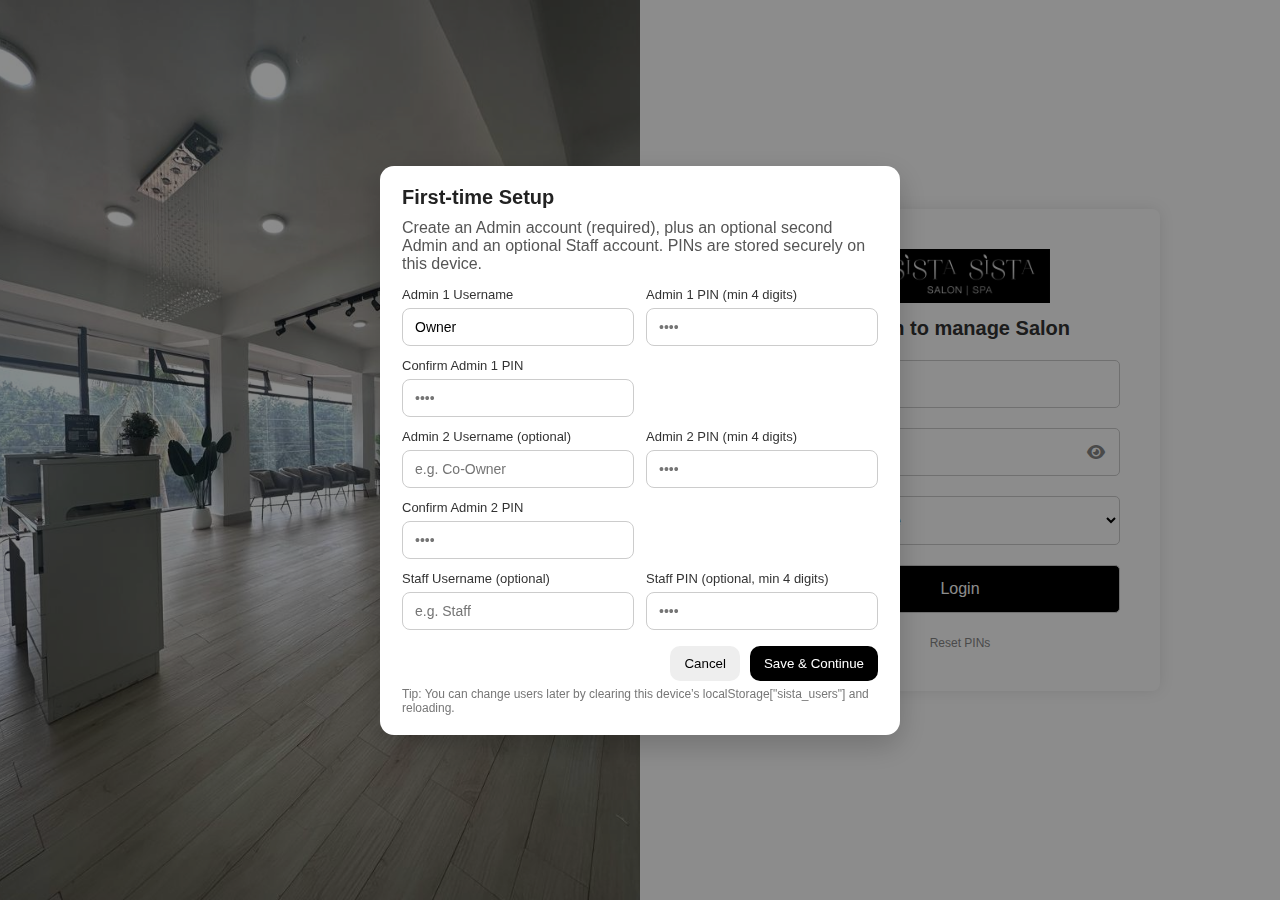
<file: index.html>
<!DOCTYPE html>
<html lang="en">
<head>
  <meta charset="UTF-8" />
  <!-- Fullscreen on iPad (uses the whole safe area) -->
  <meta name="viewport" content="width=device-width, initial-scale=1, viewport-fit=cover" />
  <title>Login | Sista Sista Salon & Spa</title>

  <!-- iOS / PWA meta -->
  <meta name="apple-mobile-web-app-capable" content="yes">
  <meta name="apple-mobile-web-app-status-bar-style" content="black-translucent">
  <meta name="apple-mobile-web-app-title" content="Sista Sista Salon">
  <meta name="mobile-web-app-capable" content="yes">
  <meta name="theme-color" content="#ffffff" />

  <!-- Manifest -->
  <link rel="manifest" href="./manifest.json" type="application/manifest+json">

  <!-- App Icons (iOS picks best size) -->
  <link rel="apple-touch-icon" sizes="180x180" href="assets/icons/icon-180.png?v=1">
  <link rel="apple-touch-icon" sizes="167x167" href="assets/icons/icon-167.png?v=1">
  <link rel="apple-touch-icon" sizes="152x152" href="assets/icons/icon-152.png?v=1">
  <!-- Fallback favicon for browsers -->
  <link rel="icon" href="assets/icons/icon-192.png" type="image/png">

  <!-- Splash Screens for iPad Pro 13″ (1032×1376 @2x) -->
  <link rel="apple-touch-startup-image" href="assets/splash/splash-2064x2752.png"
        media="(device-width: 1032px) and (device-height: 1376px) and (-webkit-device-pixel-ratio: 2) and (orientation: portrait)">
  <link rel="apple-touch-startup-image" href="assets/splash/splash-2752x2064.png"
        media="(device-width: 1032px) and (device-height: 1376px) and (-webkit-device-pixel-ratio: 2) and (orientation: landscape)">

  <!-- Splash Screens for iPad Pro 12.9″ (1024×1366 @2x) -->
  <link rel="apple-touch-startup-image" href="assets/splash/splash-2048x2732.png"
        media="(device-width: 1024px) and (device-height: 1366px) and (-webkit-device-pixel-ratio: 2) and (orientation: portrait)">
  <link rel="apple-touch-startup-image" href="assets/splash/splash-2732x2048.png"
        media="(device-width: 1024px) and (device-height: 1366px) and (-webkit-device-pixel-ratio: 2) and (orientation: landscape)">

  <!-- Styles -->
  <link rel="stylesheet" href="login.css" />
  <link rel="stylesheet" href="https://cdnjs.cloudflare.com/ajax/libs/font-awesome/6.5.0/css/all.min.css" />

  <!-- Minimal modal + helper styles -->
  <style>
    .setup-modal-backdrop,
    .confirm-modal-backdrop {
      position: fixed; inset: 0; background: rgba(0,0,0,0.45);
      display: none; align-items: center; justify-content: center; z-index: 9999;
    }
    .setup-modal, .confirm-modal {
      width: min(520px, 92vw); background: #fff; border-radius: 14px; padding: 20px 22px;
      box-shadow: 0 10px 30px rgba(0,0,0,.2); color:#222; font-family: system-ui, -apple-system, Arial, sans-serif;
    }
    .setup-modal h3, .confirm-modal h3 { margin: 0 0 10px; font-size: 20px; }
    .setup-modal p,  .confirm-modal p  { margin: 0 0 14px; color:#555; }
    .setup-grid { display:grid; grid-template-columns: 1fr 1fr; gap: 12px; }
    .setup-modal label, .confirm-modal label { display:block; font-size: 13px; margin-bottom: 6px; color:#333; }
    .setup-modal input, .confirm-modal input, .setup-modal select {
      width: 100%; padding: 10px 12px; border: 1px solid #ccc; border-radius: 8px; font-size: 14px;
    }
    .setup-actions, .confirm-actions { display:flex; gap:10px; justify-content:flex-end; margin-top: 16px; }
    .btn-plain { background:#eee; border:0; border-radius: 10px; padding:10px 14px; cursor:pointer; }
    .btn-main  { background:#000; color:#fff; border:0; border-radius: 10px; padding:10px 14px; cursor:pointer; }
    .btn-danger{ background:#aa2626; color:#fff; border:0; border-radius: 10px; padding:10px 14px; cursor:pointer; }
    .setup-note { font-size: 12px; color:#777; margin-top: 6px; }
    .reset-link { text-align:center; margin-top:12px; }
    .reset-link a { color:#888; text-decoration: none; font-size: 12px; }
    .reset-link a:hover { text-decoration: underline; color:#000; }

    @media (max-width: 560px) { .setup-grid { grid-template-columns: 1fr; } }

    /* Toast */
    #toast {
      position:fixed;left:50%;bottom:24px;transform:translateX(-50%) translateY(8px);
      background:#111;color:#fff;padding:12px 16px;border-radius:12px;font-weight:600;
      box-shadow:0 8px 24px rgba(0,0,0,.25);opacity:0;pointer-events:none;transition:.25s;z-index:10000;
    }
  </style>
</head>

<body>
  <div class="login-wrapper">
    <div class="login-image">
      <img src="assets/sista-sista-home.jpeg" alt="Sista Sista Salon" />
    </div>

    <div class="login-form-box">
      <div class="login-box">
        <div style="text-align: center; margin-bottom: 20px;">
          <img src="assets/sista-sista-logo.png" alt="Sista Sista Logo" style="max-width: 180px;">
          <p style="margin-top: 10px; font-size: 20px; font-weight: bold; color: #333;">Login to manage Salon</p>
        </div>

        <form id="loginForm">
          <input type="text" id="username" placeholder="Username" required />
          <div class="password-wrapper">
            <input type="password" id="password" placeholder="PIN" required />
            <i class="fas fa-eye toggle-password" onclick="togglePassword()"></i>
          </div>

          <select id="role" required>
            <option value="">Select Role</option>
            <option value="admin">Admin</option>
            <option value="staff">Staff</option>
          </select>

          <button type="submit">Login</button>
        </form>

        <p id="loginError" style="display: none; color: red; text-align: center; margin-top: 10px;">
          Invalid credentials.
        </p>

        <!-- Reset PINs link -->
        <div class="reset-link">
          <a href="#" id="resetPinsLink" title="Clear saved users and re-run setup">Reset PINs</a>
        </div>
      </div>
    </div>
  </div>

  <!-- First-run Setup Modal -->
  <div id="setupBackdrop" class="setup-modal-backdrop" aria-hidden="true">
    <div class="setup-modal" role="dialog" aria-modal="true" aria-labelledby="setupTitle">
      <h3 id="setupTitle">First-time Setup</h3>
      <p>Create an Admin account (required), plus an optional second Admin and an optional Staff account. PINs are stored securely on this device.</p>

      <!-- Admin 1 (required) -->
      <div class="setup-grid">
        <div>
          <label>Admin 1 Username</label>
          <input id="su_admin_user" type="text" placeholder="e.g. Owner" value="Owner">
        </div>
        <div>
          <label>Admin 1 PIN (min 4 digits)</label>
          <input id="su_admin_pin" type="password" inputmode="numeric" pattern="[0-9]*" placeholder="••••">
        </div>
        <div>
          <label>Confirm Admin 1 PIN</label>
          <input id="su_admin_pin2" type="password" inputmode="numeric" pattern="[0-9]*" placeholder="••••">
        </div>
      </div>

      <!-- Admin 2 (optional) -->
      <div class="setup-grid" style="margin-top:12px;">
        <div>
          <label>Admin 2 Username (optional)</label>
          <input id="su_admin2_user" type="text" placeholder="e.g. Co-Owner">
        </div>
        <div>
          <label>Admin 2 PIN (min 4 digits)</label>
          <input id="su_admin2_pin" type="password" inputmode="numeric" pattern="[0-9]*" placeholder="••••">
        </div>
        <div>
          <label>Confirm Admin 2 PIN</label>
          <input id="su_admin2_pin2" type="password" inputmode="numeric" pattern="[0-9]*" placeholder="••••">
        </div>
      </div>

      <!-- Staff (optional) -->
      <div class="setup-grid" style="margin-top:12px;">
        <div>
          <label>Staff Username (optional)</label>
          <input id="su_staff_user" type="text" placeholder="e.g. Staff">
        </div>
        <div>
          <label>Staff PIN (optional, min 4 digits)</label>
          <input id="su_staff_pin" type="password" inputmode="numeric" pattern="[0-9]*" placeholder="••••">
        </div>
      </div>

      <div class="setup-actions">
        <button class="btn-plain" type="button" id="setupCancel">Cancel</button>
        <button class="btn-main"  type="button" id="setupSave">Save & Continue</button>
      </div>
      <div class="setup-note">Tip: You can change users later by clearing this device’s <code>localStorage["sista_users"]</code> and reloading.</div>
    </div>
  </div>

  <!-- Reset PINs Confirm Modal -->
  <div id="confirmBackdrop" class="confirm-modal-backdrop" aria-hidden="true">
    <div class="confirm-modal" role="dialog" aria-modal="true" aria-labelledby="confirmTitle">
      <h3 id="confirmTitle">Reset PINs</h3>
      <p>Type <b>RESET</b> to clear all saved users and sessions on this device.</p>
      <input id="resetConfirmInput" type="text" placeholder="Type RESET to confirm">
      <div class="confirm-actions">
        <button class="btn-plain"  type="button" id="cancelResetBtn">Cancel</button>
        <button class="btn-danger" type="button" id="confirmResetBtn">Reset</button>
      </div>
    </div>
  </div>

  <!-- Toast -->
  <div id="toast"></div>

  <script>
    /* ========= First-run PIN auth (PBKDF2 salted hashes) ========= */
    const USERS_KEY   = 'sista_users';   // [{username, role, salt:number[], hash:string, createdAt}]
    const SESSION_KEY = 'sista_session';

    function getUsers() {
      try { return JSON.parse(localStorage.getItem(USERS_KEY) || '[]'); }
      catch { return []; }
    }
    function saveUsers(list) { localStorage.setItem(USERS_KEY, JSON.stringify(list)); }
    function findUser(username, role) {
      const u = (getUsers() || []).find(x => x.username === username && x.role === role);
      return u || null;
    }
    function hasAdmin() { return (getUsers() || []).some(u => u.role === 'admin'); }

    async function deriveHash(pin, saltBytes, iterations = 150000) {
      const enc = new TextEncoder();
      const keyMaterial = await crypto.subtle.importKey('raw', enc.encode(pin), 'PBKDF2', false, ['deriveBits']);
      const bits = await crypto.subtle.deriveBits(
        { name: 'PBKDF2', hash: 'SHA-256', salt: saltBytes, iterations },
        keyMaterial,
        256
      );
      return Array.from(new Uint8Array(bits)).map(b => b.toString(16).padStart(2, '0')).join('');
    }

    async function createUser(username, role, pin) {
      const salt = crypto.getRandomValues(new Uint8Array(16));
      const hash = await deriveHash(pin, salt);
      const users = getUsers();
      if (users.some(u => u.username === username && u.role === role)) {
        throw new Error('User already exists');
      }
      users.push({ username, role, salt: Array.from(salt), hash, createdAt: Date.now() });
      saveUsers(users);
    }

    async function validateLogin(username, role, pin) {
      const user = findUser(username, role);
      if (!user) return false;
      const salt = new Uint8Array(user.salt);
      const hash = await deriveHash(pin, salt);
      return hash === user.hash;
    }

    function showSetupModal(show) {
      const el = document.getElementById('setupBackdrop');
      el.style.display = show ? 'flex' : 'none';
      el.setAttribute('aria-hidden', show ? 'false' : 'true');
    }

    async function ensureFirstRunSetup() {
      if (!hasAdmin()) showSetupModal(true);
    }

    /* ========= Toast ========= */
    function showToast(msg) {
      const t = document.getElementById('toast');
      t.textContent = `Sista Sista: ${msg}`;
      t.style.opacity = 1;
      t.style.transform = 'translateX(-50%) translateY(0)';
      clearTimeout(window.__toastTimer);
      window.__toastTimer = setTimeout(() => {
        t.style.opacity = 0;
        t.style.transform = 'translateX(-50%) translateY(8px)';
      }, 2400);
    }

    /* ========= Reset PINs (modal) ========= */
    document.getElementById('resetPinsLink')?.addEventListener('click', (e) => {
      e.preventDefault();
      document.getElementById('confirmBackdrop').style.display = 'flex';
      document.getElementById('confirmBackdrop').setAttribute('aria-hidden', 'false');
      const input = document.getElementById('resetConfirmInput');
      input.value = '';
      setTimeout(() => input.focus(), 0);
    });

    document.getElementById('cancelResetBtn')?.addEventListener('click', () => {
      document.getElementById('confirmBackdrop').style.display = 'none';
      document.getElementById('confirmBackdrop').setAttribute('aria-hidden', 'true');
    });

    document.getElementById('confirmResetBtn')?.addEventListener('click', () => {
      const v = document.getElementById('resetConfirmInput').value.trim().toUpperCase();
      if (v !== 'RESET') { showToast('Please type RESET to confirm'); return; }
      localStorage.removeItem(USERS_KEY);
      localStorage.removeItem('loggedUser');
      sessionStorage.removeItem(SESSION_KEY);
      document.getElementById('confirmBackdrop').style.display = 'none';
      showToast('PINs cleared on this device');
      setTimeout(() => { showSetupModal(true); }, 600);
    });

    /* ========= Setup modal buttons ========= */
    document.getElementById('setupCancel').addEventListener('click', () => {
      if (!hasAdmin()) { showToast('Please complete Admin setup to continue'); return; }
      showSetupModal(false);
    });

    document.getElementById('setupSave').addEventListener('click', async () => {
      // Admin 1 (required)
      const adminUser = document.getElementById('su_admin_user').value.trim() || 'Owner';
      const adminPin  = document.getElementById('su_admin_pin').value.trim();
      const adminPin2 = document.getElementById('su_admin_pin2').value.trim();

      // Admin 2 (optional)
      const admin2User = document.getElementById('su_admin2_user').value.trim();
      const admin2Pin  = document.getElementById('su_admin2_pin').value.trim();
      const admin2Pin2 = document.getElementById('su_admin2_pin2').value.trim();

      // Staff (optional)
      const staffUser = document.getElementById('su_staff_user').value.trim();
      const staffPin  = document.getElementById('su_staff_pin').value.trim();

      if (adminPin.length < 4) { showToast('Admin 1 PIN must be at least 4 digits'); return; }
      if (adminPin !== adminPin2) { showToast('Admin 1 PINs do not match'); return; }

      // If any Admin 2 field provided, validate fully
      const admin2Provided = admin2User || admin2Pin || admin2Pin2;
      if (admin2Provided) {
        if (!admin2User) { showToast('Admin 2 username is required'); return; }
        if (admin2Pin.length < 4) { showToast('Admin 2 PIN must be at least 4 digits'); return; }
        if (admin2Pin !== admin2Pin2) { showToast('Admin 2 PINs do not match'); return; }
      }

      // Staff validation if provided
      if (staffUser || staffPin) {
        if (!staffUser) { showToast('Staff username is required'); return; }
        if (staffPin.length < 4) { showToast('Staff PIN must be at least 4 digits'); return; }
      }

      try {
        await createUser(adminUser, 'admin', adminPin);
        if (admin2Provided) {
          await createUser(admin2User, 'admin', admin2Pin);
        }
        if (staffUser && staffPin) {
          await createUser(staffUser, 'staff', staffPin);
        }
        showSetupModal(false);
        showToast('Setup complete! You can now log in');
      } catch (e) {
        console.error(e);
        showToast(e.message || 'Could not save users');
      }
    });

    /* ========= Login handling ========= */
    document.getElementById("loginForm").addEventListener("submit", async function(e) {
      e.preventDefault();
      const form = e.currentTarget;
      const submitBtn = e.submitter || form.querySelector('button[type="submit"]');
      const username = document.getElementById("username").value.trim();
      const pin      = document.getElementById("password").value.trim();
      const role     = document.getElementById("role").value;
      const loginError = document.getElementById("loginError");

      loginError.style.display = "none";
      if (submitBtn) {
        submitBtn.disabled = true;
        submitBtn.textContent = "Signing in...";
      }

      try {
        const ok = await validateLogin(username, role, pin);
        if (ok) {
          const session = {
            user: { username, role },
            issuedAt: Date.now(),
            expiresAt: Date.now() + 8 * 60 * 60 * 1000
          };
          sessionStorage.setItem(SESSION_KEY, JSON.stringify(session));
          localStorage.setItem("loggedUser", JSON.stringify(session.user));
          localStorage.setItem("role", role);
          localStorage.setItem("username", username);
          const next = new URLSearchParams(location.search).get("next") || "dashboard.html";
          location.href = next;
        } else {
          loginError.style.display = "block";
        }
      } catch (error) {
        console.error("Login failed unexpectedly:", error);
        showToast("Login failed. Please try again.");
      } finally {
        if (submitBtn) {
          submitBtn.disabled = false;
          submitBtn.textContent = "Login";
        }
      }
    });

    function togglePassword() {
      const input = document.getElementById("password");
      const icon  = document.querySelector(".toggle-password");
      const show  = input.type === "password";
      input.setAttribute("type", show ? "text" : "password");
      icon.classList.toggle("fa-eye", !show);
      icon.classList.toggle("fa-eye-slash", show);
    }

    // Show setup if needed on load
    window.addEventListener('DOMContentLoaded', ensureFirstRunSetup);
  </script>

  <!-- Service Worker (relative paths for GitHub Pages project sites) -->
  <script>
    if ('serviceWorker' in navigator) {
      window.addEventListener('load', function () {
        const hadController = !!navigator.serviceWorker.controller;
        let refreshing = false;

        navigator.serviceWorker
          .register('./sw.js', { scope: './' })
          .then(reg => {
            console.log('✅ Service Worker registered at scope:', reg.scope);
            reg.update();

            if (reg.waiting) {
              reg.waiting.postMessage('SKIP_WAITING');
            }

            reg.addEventListener('updatefound', () => {
              const worker = reg.installing;
              if (!worker) return;
              worker.addEventListener('statechange', () => {
                if (worker.state === 'installed' && navigator.serviceWorker.controller) {
                  worker.postMessage('SKIP_WAITING');
                }
              });
            });

            navigator.serviceWorker.addEventListener('controllerchange', () => {
              if (!hadController || refreshing) return;
              refreshing = true;
              window.location.reload();
            });
          })
          .catch(err => console.error('❌ SW registration failed:', err));
      });
    }
  </script>
</body>
</html>
</file>
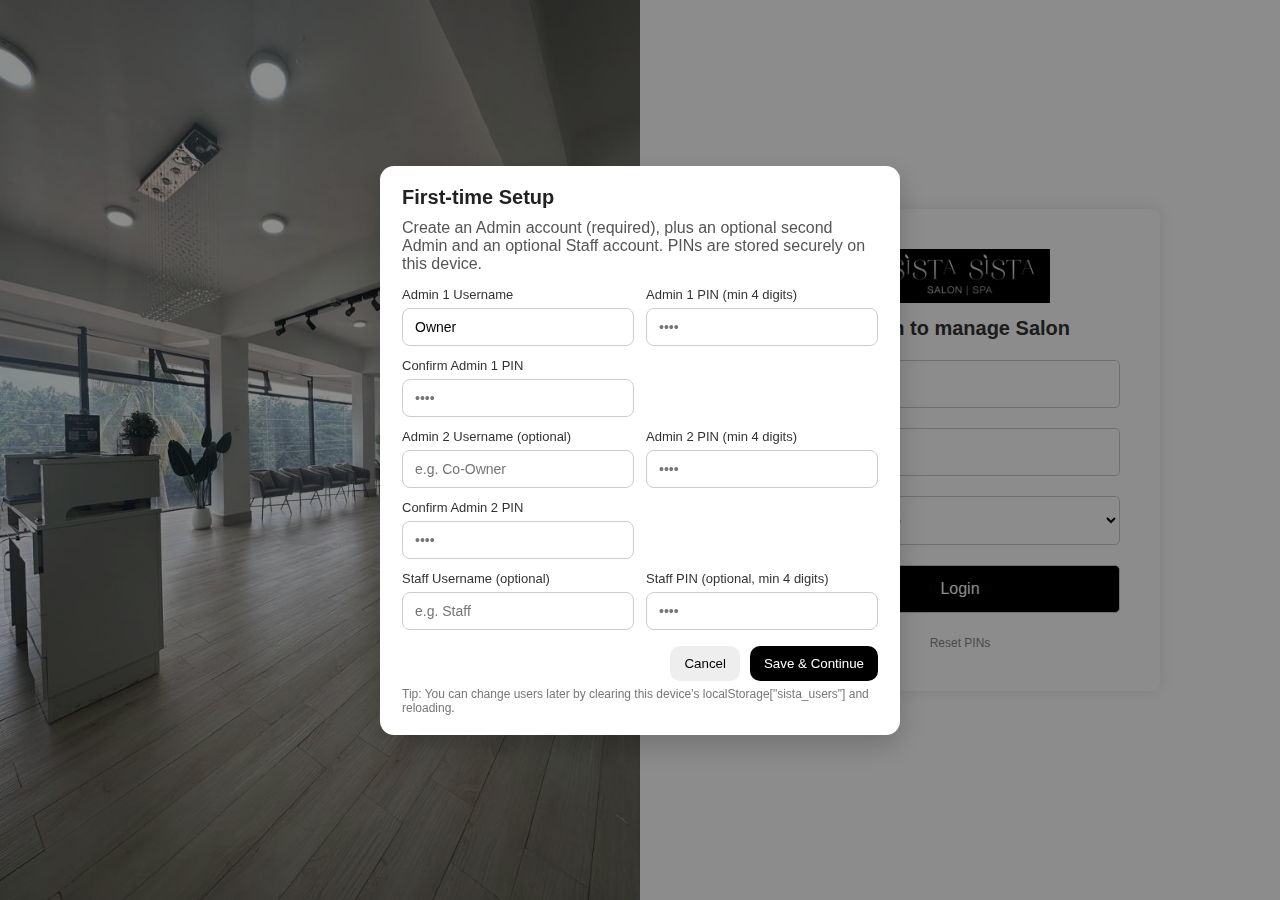
<file: calendar.html>
<!DOCTYPE html>
<html lang="en">
<head>
  <meta charset="UTF-8" />
  <meta name="viewport" content="width=device-width, initial-scale=1.0" />
  <title>Calendar - Sista Sista Salon & Spa</title>
  <script src="auth.js"></script>
  <link rel="stylesheet" href="style.css" />
</head>
<body>
  <script>
  const user = JSON.parse(localStorage.getItem("loggedUser"));
  if (!user || !user.role) {
    // Not logged in, redirect to login page
    window.location.href = "index.html";
  }
</script>

  <!-- 🌙 Dark Mode Toggle -->
  <div class="theme-toggle-wrapper">
    <span>Dark Theme</span>
    <label class="theme-switch">
      <input type="checkbox" id="toggleDark">
      <span class="slider"></span>
    </label>
  </div>

  <!-- Sidebar Navigation -->
  <aside class="sidebar">
    <div class="logo-container">
      <img src="assets/sista-sista-logo.png" alt="Sista Sista Logo" />
    </div>
    <nav>
      <ul>
        <li><a href="dashboard.html">Dashboard</a></li>
        <li><a href="calendar.html" class="active">Calendar</a></li>
        <li><a href="visits.html">Visits</a></li>
        <li><a href="#">Clients</a></li>
        <li><a href="#">Services</a></li>
        <li><a href="#">Reports</a></li>
        <li><a href="#" onclick="logout()">Logout</a></li>
      </ul>
    </nav>
  </aside>

  <!-- Main Calendar View -->
  <main class="calendar-container">
    <div class="calendar-header">
      <h2>Appointment Calendar</h2>
      <input type="date" id="calendarDate" />
      <button id="addAppointment">+ Add Appointment</button>
    </div>

    <div class="calendar-grid">
      <!-- Time Column -->
      <div class="time-column">
        <!-- Generate 8am–8pm -->
        <div>8:00</div>
        <div>9:00</div>
        <div>10:00</div>
        <div>11:00</div>
        <div>12:00</div>
        <div>1:00</div>
        <div>2:00</div>
        <div>3:00</div>
        <div>4:00</div>
        <div>5:00</div>
        <div>6:00</div>
        <div>7:00</div>
        <div>8:00</div>
      </div>

      <!-- Staff Columns -->
      <div class="staff-column" data-staff="Betty">
        <div class="staff-header">Betty</div>
        <div class="appointments" id="appointments-betty"></div>
      </div>
      <div class="staff-column" data-staff="Abigail">
        <div class="staff-header">Abigail</div>
        <div class="appointments" id="appointments-abigail"></div>
      </div>
    </div>
  </main>

  <script>
    // Dark Mode Persistence
    const toggle = document.getElementById("toggleDark");
    toggle.addEventListener("change", () => {
      document.body.classList.toggle("dark", toggle.checked);
      localStorage.setItem("darkMode", toggle.checked);
    });
    if (localStorage.getItem("darkMode") === "true") {
      document.body.classList.add("dark");
      toggle.checked = true;
    }

    function logout() {
      localStorage.removeItem("loggedUser");
      window.location.href = "index.html";
    }

    // Placeholder: Load Appointments into Betty & Abigail columns later
  </script>
</body>
</html>
</file>
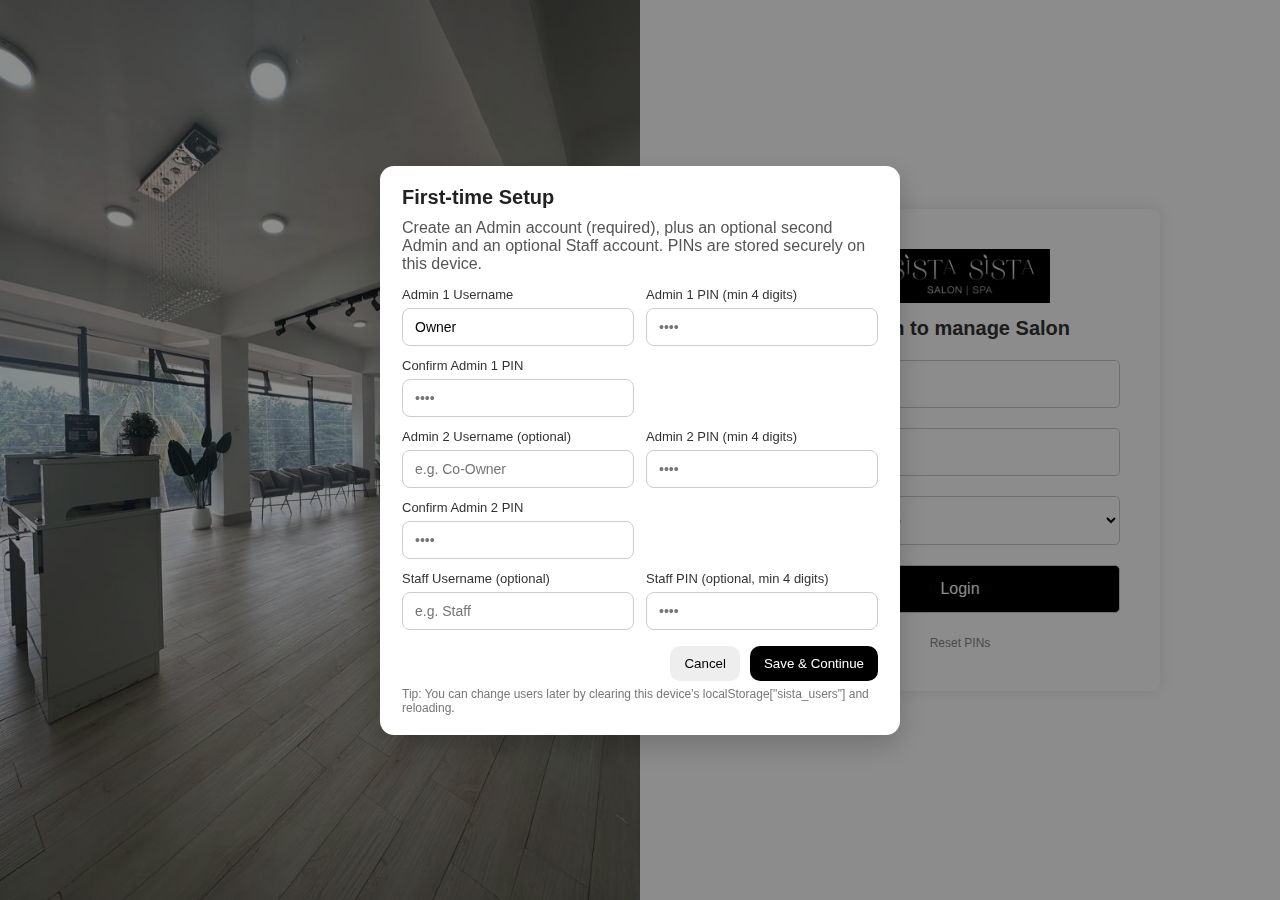
<file: clients.html>
<!DOCTYPE html>
<html lang="en">
<head>
  <meta charset="UTF-8" />
  <meta name="viewport" content="width=device-width, initial-scale=1.0"/>
  <title>Clients | Sista Sista Salon & Spa</title>
  <script src="auth.js"></script>

  <link rel="stylesheet" href="style.css" />
  <link rel="stylesheet" href="https://cdnjs.cloudflare.com/ajax/libs/font-awesome/6.5.0/css/all.min.css"/>
  <link rel="stylesheet" href="https://cdn.jsdelivr.net/npm/flatpickr/dist/flatpickr.min.css" />
  <script src="https://cdn.jsdelivr.net/npm/flatpickr"></script>

  <!-- PDF export -->
  <script src="https://cdnjs.cloudflare.com/ajax/libs/jspdf/2.5.1/jspdf.umd.min.js"></script>
  <script src="https://cdnjs.cloudflare.com/ajax/libs/jspdf-autotable/3.5.25/jspdf.plugin.autotable.min.js"></script>

  <style>
    .user-profile { position: relative; display: inline-block; margin-top: 8px; margin-right: 50px; margin-left: 30px; }
    .user-icon { cursor: pointer; color: #000; }
    .user-dropdown { display: none; position: absolute; background-color: white; min-width: 50px; box-shadow: 0 3px 6px rgba(0,0,0,0.2); z-index: 1; border-radius: 8px; padding: 10px; }
    body.dark .user-dropdown { background-color: #444; color: #fff; }

    .modal { position: fixed; top: 0; left: 0; width: 100%; height: 100%; display: none; align-items: center; justify-content: center; background-color: rgba(0, 0, 0, 0.4); z-index: 1000; }

    .admin-only { display: table-cell; }
    body.staff .admin-only { display: none !important; }

    .client-list { max-height: 60vh; overflow-y: auto; }

    .toast { visibility: hidden; min-width: 200px; margin-left: -100px; background-color: #333; color: #fff; text-align: center; border-radius: 8px; padding: 16px; position: fixed; z-index: 9999; left: 50%; bottom: 30px; font-size: 16px; opacity: 0; transition: opacity 0.5s ease-in-out, bottom 0.5s ease-in-out; }
    .toast.show { visibility: visible; opacity: 1; bottom: 50px; }

    .summary-cards { margin-top: 40px; display:grid; grid-template-columns: repeat(5,minmax(180px,1fr)); gap:14px; }
    .summary-card { display:flex; gap:12px; align-items:center; padding:16px; border-radius:14px; background:#fff; box-shadow:0 1px 6px rgba(0,0,0,.06); cursor:pointer; border:1px solid transparent; }
    .summary-card:hover { border-color:#000; }
    .summary-card i { font-size:20px; }
    .summary-card h3 { margin:0; }
    .summary-card p { margin:0; opacity:.7; }

    #imageModal { position: fixed; top: 0; left: 0; width: 100%; height: 100%; background: rgba(0,0,0,0.7); display: none; align-items: center; justify-content: center; z-index: 9999; }
    .main-content { width: 100%; overflow-x: hidden; padding: 1rem; box-sizing: border-box; }
    .table-wrapper { overflow-x: auto; width: 100%; }

    .clients-table { width: 100%; border-collapse: collapse; table-layout: fixed; word-wrap: break-word; }
    .clients-table th, .clients-table td { padding: 20px; text-align: left; white-space: normal; word-break: break-word; font-size: 14px; }

    /* Grouped services checklist - collapsible */
    .services-checklist {
      max-height: 260px; overflow: auto; border: 1px solid #ddd;
      padding: 10px; border-radius: 10px; background: #fafafa;
    }
    .services-checklist details { margin: 6px 0; }
    .services-checklist summary { cursor: pointer; font-weight: 600; }
    .services-checklist label { display:block; margin:6px 0; }

    /* small badge showing active filter */
    #activeCardFilter { font-size:12px; opacity:.7; margin-left:6px; }

    
  
  </style>
</head>

<body>
<script>
  const user = JSON.parse(localStorage.getItem("loggedUser"));
  if (!user || !user.role) { window.location.href = "index.html"; }
</script>

<div class="dashboard-container">
  <!-- Sidebar -->
  <div class="sidebar">
    <div class="sidebar-logo">
      <img src="assets/sista-sista-logo.png" alt="Sista Sista Logo" />
    </div>
    <div class="sidebar-nav">
      <a href="dashboard.html"><i class="fa fa-home"></i> Dashboard</a>
      <a href="clients.html" class="active"><i class="fa fa-users"></i> Clients</a>
      <a href="services.html"><i class="fa fa-scissors"></i> Services</a>
      <a href="notepad.html"><i class="fas fa-note-sticky"></i> Notepad</a>
      <a href="reviews.html"><i class="fa fa-comments"></i> Reviews</a>
      <a href="reservations.html"><i class="fa fa-calendar"></i> Bookings</a>
      <a href="reports.html"><i class="fa fa-chart-line"></i> Reports</a>
      <a href="revenue.html" class="active"><i class="fa fa-table"></i> Revenue Summary</a>
      <a href="index.html"><i class="fa fa-sign-out-alt"></i> Logout</a>
    </div>
  </div>

  <!-- Main Content -->
  <main class="main-content">
    <div class="dashboard-header">
      <div class="theme-toggle-wrapper">
        <span>Dark Theme</span>
        <label class="theme-switch">
          <input type="checkbox" id="toggleDark" />
          <span class="slider"></span>
        </label>
      </div>
      <div class="user-profile">
        <div class="user-icon" id="userIcon">
          <i class="fas fa-user-circle fa-2x"></i>
        </div>
        <div class="user-dropdown" id="userDropdown">
          <p id="loggedInUser">Loading...</p>
          <button onclick="logout()" style="margin-top: 10px; background-color: #000000; color: white; border: none; padding: 6px 12px; border-radius: 6px; cursor: pointer;">Logout</button>
        </div>
      </div>
    </div>

    <!-- Summary cards (clickable) -->
    <div class="summary-cards" id="clientSummaryCards">
      <button class="summary-card" data-card-filter="total" type="button">
        <i class="fa fa-users"></i><div><h3 id="totalClientsCard">0</h3><p>Total Clients</p></div>
      </button>
      <button class="summary-card" data-card-filter="returning" type="button">
        <i class="fa fa-sync-alt"></i><div><h3 id="returningClients">0</h3><p>Returning Clients</p></div>
      </button>
      <button class="summary-card" data-card-filter="new" type="button">
        <i class="fa fa-star"></i><div><h3 id="newClients">0</h3><p>New Clients</p></div>
      </button>
      <button class="summary-card" data-card-filter="female" type="button">
        <i class="fa fa-female"></i><div><h3 id="femaleClients">0</h3><p>Female Clients</p></div>
      </button>
      <button class="summary-card" data-card-filter="male" type="button">
        <i class="fa fa-male"></i><div><h3 id="maleClients">0</h3><p>Male Clients</p></div>
      </button>
    </div>

    <div class="clients-wrapper">
      <button type="button" class="btn" onclick="openAddClientModal()">Add New Client</button>
      <div class="client-list">
        <!-- Tiny scope switch (Today / All) + Clear -->
        <div style="display:flex; gap:10px; align-items:center; flex-wrap:wrap; margin:10px 0 6px;">
          <div id="clientsScopeSwitch" style="display:flex; gap:12px; align-items:center;">
            <label><input type="radio" name="clientsScope" id="clientsScopeToday" value="today"> Today</label>
            <label><input type="radio" name="clientsScope" id="clientsScopeAll" value="all"> All</label>
            <button id="clearCardFilter" type="button" class="btn" style="padding:6px 10px;">Clear</button>
            <span id="activeCardFilter"></span>
          </div>
        </div>

        <div class="client-controls" style="margin-bottom: 1rem; display: flex; flex-wrap: wrap; gap: 10px; align-items: center;">
          <input type="text" id="clientSearchInput" placeholder="Search by name, phone, service or staff..." style="padding: 8px; flex: 1; min-width: 200px;" />
          <select id="serviceFilter" style="padding: 8px;">
            <option value="">All Services</option>
            <!-- dynamically filled -->
          </select>
          <button onclick="exportClientsCSV()" class="btn">Export CSV</button>
          <button onclick="exportClientsPDF()" class="btn">Export PDF</button>
          <button onclick="printClientsTable()" class="btn">Print</button>
        </div>

        <table class="clients-table" id="clientsTable">
          <thead>
            <tr>
              <th>Name</th>
              <th>Phone</th>
              <th>Gender</th>
              <th>Photo</th>
              <th>Service</th>
              <th>Date</th>
              <th>Time</th>
              <th>Staff</th>
              <th class="admin-only">Amount</th>
              <th class="admin-only">Payment</th>
              <th class="admin-only">Actions</th>
            </tr>
          </thead>
          <tbody>
            <!-- Populated by JS -->
          </tbody>
        </table>
      </div>
    </div>
  </main>
</div>

<!-- Footer -->
<div class="app-footer">
  &copy; <span id="currentYear"></span> Sista Sista Salon & Spa. All rights reserved.<br/>
  Built by <strong><a href="https://hanatechnologies.org/" target="_blank" style="color: inherit;">H-A-N-A Technologies</a></strong>
</div>

<script>
  // Automatically set current year
  document.getElementById('currentYear').textContent = new Date().getFullYear();
</script>


<!-- Add Client Modal -->
<div id="addClientModal" class="modal">
  <div class="form-card">
    <h3>Add New Client</h3>

    <input type="text" id="clientName" placeholder="Full Name" required />
    <input type="text" id="clientPhone" placeholder="Phone Number" required />

    <select id="clientGender">
      <option value="">Select Gender</option>
      <option value="Female">Female</option>
      <option value="Male">Male</option>
    </select>

    <!-- Services (dynamic; falls back to default if DB empty) -->
    <label style="display:block;margin:10px 0 6px;font-weight:600;">Services (pick one or more)</label>
    <div id="clientServicesGroup" class="services-checklist" role="group" aria-label="Services">
      <!-- Fallback will be injected by JS if DB has nothing -->
    </div>

    <input type="file" id="clientPhoto" accept="image/*" />
    <input type="number" id="clientAmount" placeholder="Amount Paid" />

    <select id="clientPaymentMethod" required>
      <option value="">Payment Method</option>
      <option value="Mobile Money">Mobile Money</option>
      <option value="Cash">Cash</option>
    </select>

    <input type="text" id="clientDate" name="date" placeholder="Select Date" required />
    <input type="text" id="clientTime" name="time" placeholder="Select Time" required />

    <!-- Staff -->
    <input type="text" id="clientStaff" placeholder="Staff (who attended)" required />

    <button class="btn" type="button" onclick="addClient()">Save Client</button>
    <button class="btn" type="button" onclick="closeAddClientModal()">Cancel</button>
  </div>
</div>

<!-- Toast -->
<div id="toast" class="toast"></div>

<!-- Scripts -->
<script src="app.js"></script>
<script src="user-icon.js"></script>
<script>
  function openAddClientModal() {
    document.getElementById("addClientModal").style.display = "flex";
  }
  function closeAddClientModal() {
    document.getElementById("addClientModal").style.display = "none";
  }
</script>

<script>
  async function exportClientsPDF() {
    const { jsPDF } = window.jspdf;
    const doc = new jsPDF();
    const table = document.getElementById("clientsTable");
    const rows = [];
    const headers = [];

    table.querySelectorAll("thead th").forEach(th => headers.push(th.innerText.trim()));
    table.querySelectorAll("tbody tr").forEach(row => {
      const rowData = [];
      row.querySelectorAll("td").forEach(td => rowData.push(td.innerText.trim()));
      rows.push(rowData);
    });

    doc.autoTable({ head: [headers], body: rows, styles: { fontSize: 8 }, theme: 'grid' });
    doc.save("sista_sista_clients.pdf");
  }
</script>

<!-- Full Image Popup -->
<div id="imageModal" class="modal" onclick="this.style.display='none'">
  <img id="fullImage" style="max-width:90%;max-height:90%;border-radius:12px;" />
</div>
<script>
  function openFullImage(src) {
    const modal = document.getElementById('imageModal');
    const image = document.getElementById('fullImage');
    image.src = src;
    modal.style.display = 'flex';
  }
</script>

<script>
  const loggedUser = JSON.parse(localStorage.getItem("loggedUser"));
  if (loggedUser && loggedUser.role === "staff") {
    document.body.classList.add("staff");
  } else {
    document.body.classList.add("admin");
  }
</script>
<script>
  function logout() {
    sessionStorage.removeItem("sista_session");
    localStorage.removeItem("role");
    localStorage.removeItem("username");
    localStorage.removeItem("loggedUser");
    window.location.replace("index.html");
  }
</script>

<script>
  // Date & Time pickers
  flatpickr("#clientDate", { dateFormat: "Y-m-d" });
  flatpickr("#clientTime", { enableTime: true, noCalendar: true, dateFormat: "h:i K", time_24hr: false });

  /**
   * DYNAMIC SERVICES LOADER (safe for dashboard/reports)
   * - Reads `services` store: { id, category, name }
   * - Builds the checklist + the service filter
   * - Falls back to DEFAULT_SERVICES if DB is empty
   * - Refreshes when Services page broadcasts "servicesChanged"
   */
  const DEFAULT_SERVICES = [
    {category:"Natural Hair", items:[
      "Shampoo & Conrow","Detangling Shampoo Blowout","Natural Ponytail Hair No Silk Press","Silk Press","Conditioning Treatment","Dandruff Treatment","Olapex Breakage Treatment","K18 Treatment","Wig sew in(closure)","Wig sew in(frontal)","Wig revamp(shampooing+curling)","Wig revamp(shampooing+straight)","Wig install ( frontal) sticking","Relax cut & style( pixie)","Shampoo & style (short hair)","Wig straightening or curling of weaves"
    ]},
    {category:"Relaxed Hair", items:[
      "Shampoo+Blow Drying+Straightening","Shampoo+roller setting","Shampoo & Conrows","Relaxer+blowdrying+straightening(salon cream)one","Relaxer+Rollerset one & half(salon cream)","Relaxer+blowdrying+straightening one & half","Relaxer two (salon cream)","Relaxer+blowouts one & half(salon cream)","Relaxer+roller setting(personal cream)","Relaxer+blowdrying+straightening(personal cream)","Own relaxer without shampoo & conditioner","Extra","Trimming","Cutting","Other Con-rows","Conditioning treatment","Dandruff treatment","Olaplex Breakage treatment","K18 Treatment","Traditional sew in","Closure sew in","Tracks glue","Tracks sew in","Relaxed hair ponytail","Relaxer front & back"
    ]},
    {category:"Nails", items:[
      "Pedicure & No polish","Pedicure + Regular polish","Pedicure + Gel polish","Pedicure + Acrylic on toes","Pedicure + stick on","Pedicure stick on + French","Extra for French tips","Jelly Pedicure & Gel polish","Pedicure men","Manicure","Regular Polish","Basic Gel polish","BIAB / Structured Gel polish","Hard Gel + Gel polish","Acrylic Full nails","Acrylic nails on toes","Acrylic on toes refill","Acrylic refill (did full set with us)","Acrylic refill ( did not do full set with us)","Stick on/ Gel polish","Dissolving","Dissolving + Manicure"
    ]},
    {category:"Waxing", items:[
      "Eyebrow Wax","Chin Wax","Chest Wax","Eyebrow shaping","Upper lip","Under arm","Stomach","Full arm","Half arm","Half Legs","Full leg","Bikini area","Full Face","Hollywood wax"
    ]},
    {category:"Spa", items:[
      "Hot stone massage 1hr","Hot stone massage 1hr 30mins","Deep tissue massage 30mins","Deep tissue massage 1hr","Deep tissue massage 1hr 30mins","Swedish massage 30mins","Swedish massage 1hr","Swedish massage 1hr 30mins","Body Scrub","Steam Therapy","Back Treatment","Facials Deep cleanse","Facials Deep cleanse (upgrade)","Facials Rejuvenation","Facials Anti acne","Facials Dermplane (Extra)"
    ]}
  ];

  function groupServicesFromRows(rows){
    const map = new Map();
    rows.forEach(r=>{
      const cat = (r.category || "Other").trim();
      const name = (r.name || "").trim();
      if(!name) return;
      if(!map.has(cat)) map.set(cat, new Set());
      map.get(cat).add(name);
    });
    // convert to array of {category, items:[]}
    return Array.from(map.entries())
      .map(([category,set]) => ({ category, items: Array.from(set).sort((a,b)=>a.localeCompare(b)) }))
      .sort((a,b)=>a.category.localeCompare(b.category));
  }

  function renderChecklist(groups){
    const wrap = document.getElementById("clientServicesGroup");
    if(!wrap) return;
    wrap.innerHTML = "";
    groups.forEach(g=>{
      const details = document.createElement("details");
      details.open = true;
      const summary = document.createElement("summary");
      summary.textContent = g.category;
      details.appendChild(summary);
      g.items.forEach(name=>{
        const label = document.createElement("label");
        label.innerHTML = `<input type="checkbox" value="${name.replace(/"/g,'&quot;')}"> ${name}`;
        details.appendChild(label);
      });
      wrap.appendChild(details);
    });
  }

  function renderServiceFilter(groups){
    const sel = document.getElementById("serviceFilter");
    if(!sel) return;
    const keepFirst = sel.querySelector("option[value='']"); // keep "All Services"
    sel.innerHTML = "";
    if (keepFirst) sel.appendChild(keepFirst);
    const names = [];
    groups.forEach(g => g.items.forEach(n => names.push(n)));
    Array.from(new Set(names))
      .sort((a,b)=>a.localeCompare(b))
      .forEach(name=>{
        const opt = document.createElement("option");
        opt.value = name;
        opt.textContent = name;
        sel.appendChild(opt);
      });
  }

  async function loadServicesFromDB(){
    return new Promise(resolve=>{
      const req = indexedDB.open("SalonDB", 1);
      req.onerror = ()=> resolve([]);
      req.onsuccess = e=>{
        const _db = e.target.result;
        if (!_db.objectStoreNames.contains("services")){
          resolve([]); return;
        }
        const tx = _db.transaction("services","readonly");
        const store = tx.objectStore("services");
        const out = [];
        store.openCursor().onsuccess = ev=>{
          const c = ev.target.result;
          if (c){ out.push(c.value); c.continue(); }
          else resolve(out);
        };
        tx.onerror = ()=> resolve([]);
      };
    });
  }

  async function refreshServicesUI(){
    const rows = await loadServicesFromDB();
    let groups;
    if (rows && rows.length){
      groups = groupServicesFromRows(rows);
    } else {
      groups = DEFAULT_SERVICES;
    }
    renderChecklist(groups);
    renderServiceFilter(groups);
  }

  // Initial load + listen for cross-page updates
  window.addEventListener("DOMContentLoaded", refreshServicesUI);
  if (typeof BroadcastChannel !== "undefined"){
    const bc = new BroadcastChannel("servicesChanged");
    bc.onmessage = (msg)=> {
      if (msg?.type === "refresh-services") refreshServicesUI();
    };
  }
</script>

<!-- Page-local filtering (scope + clickable cards) -->
<script>
  // Helpers
  function todayStr() {
    const d = new Date();
    const y = d.getFullYear();
    const m = String(d.getMonth()+1).padStart(2,'0');
    const day = String(d.getDate()).padStart(2,'0');
    return `${y}-${m}-${day}`;
  }

  // State
  let CLIENTS_SCOPE = 'today';     // 'today' | 'all'
  let CARD_FILTER   = 'total';     // 'total' | 'returning' | 'new' | 'female' | 'male'

  // Apply filters to the already-rendered table rows
  function applyTableFilters() {
    const tbody = document.querySelector('#clientsTable tbody');
    if (!tbody) return;

    const rows = Array.from(tbody.querySelectorAll('tr'));
    const isToday = (dateStr) => (CLIENTS_SCOPE === 'today' ? dateStr === todayStr() : true);

    // Pre-count phones to detect returning/new in the current scope
    const phoneCount = {};
    rows.forEach(tr => {
      const tds = tr.querySelectorAll('td');
      const date = (tds[5]?.textContent || '').trim();
      if (!isToday(date)) return;
      const phone = (tds[1]?.textContent || '').trim();
      phoneCount[phone] = (phoneCount[phone] || 0) + 1;
    });

    rows.forEach(tr => {
      const tds = tr.querySelectorAll('td');
      const gender = (tds[2]?.textContent || '').trim();
      const date   = (tds[5]?.textContent || '').trim();
      const phone  = (tds[1]?.textContent || '').trim();

      let visible = true;

      // Scope first
      if (!isToday(date)) visible = false;

      // Card filter
      if (visible) {
        switch (CARD_FILTER) {
          case 'female': visible = (gender === 'Female'); break;
          case 'male':   visible = (gender === 'Male');   break;
          case 'new':    visible = (phoneCount[phone] === 1); break;
          case 'returning': visible = (phoneCount[phone] > 1); break;
          default: /* total */ break;
        }
      }

      tr.style.display = visible ? '' : 'none';
    });

    // badge text
    const badge = document.getElementById('activeCardFilter');
    const label = CARD_FILTER.charAt(0).toUpperCase() + CARD_FILTER.slice(1);
    badge.textContent = (CARD_FILTER === 'total' ? '' : `Filtered: ${label} (${CLIENTS_SCOPE})`);
  }

  // Re-apply after app.js populates table (and whenever search/filter changes)
  const reapply = () => setTimeout(applyTableFilters, 0);

  // Wire radios + clear
  document.getElementById('clientsScopeToday')?.addEventListener('change', e => {
    if (e.target.checked) { CLIENTS_SCOPE = 'today'; reapply(); }
  });
  document.getElementById('clientsScopeAll')?.addEventListener('change', e => {
    if (e.target.checked) { CLIENTS_SCOPE = 'all'; reapply(); }
  });
  document.getElementById('clearCardFilter')?.addEventListener('click', () => {
    CARD_FILTER = 'total';
    document.getElementById('clientSearchInput').value = '';
    document.getElementById('serviceFilter').value = '';
    // default back to Today
    document.getElementById('clientsScopeToday').checked = true;
    CLIENTS_SCOPE = 'today';
    reapply();
  });

  // Make cards clickable
  document.querySelectorAll('.summary-card').forEach(btn => {
    btn.addEventListener('click', () => {
      CARD_FILTER = btn.getAttribute('data-card-filter') || 'total';
      reapply();
    });
  });

  // Also reapply when search/service filter changes (so hidden rows stay hidden)
  document.getElementById('clientSearchInput')?.addEventListener('input', reapply);
  document.getElementById('serviceFilter')?.addEventListener('change', reapply);

  // Default selection: Today
  window.addEventListener('DOMContentLoaded', () => {
    const todayRadio = document.getElementById('clientsScopeToday');
    if (todayRadio) todayRadio.checked = true;
    // after app.js renders on page load, run one pass
    setTimeout(applyTableFilters, 250);
  });

  // Re-apply again a moment later (covers slower IndexedDB renders)
  window.addEventListener('load', () => setTimeout(applyTableFilters, 600));
</script>

</body>
</html>
</file>
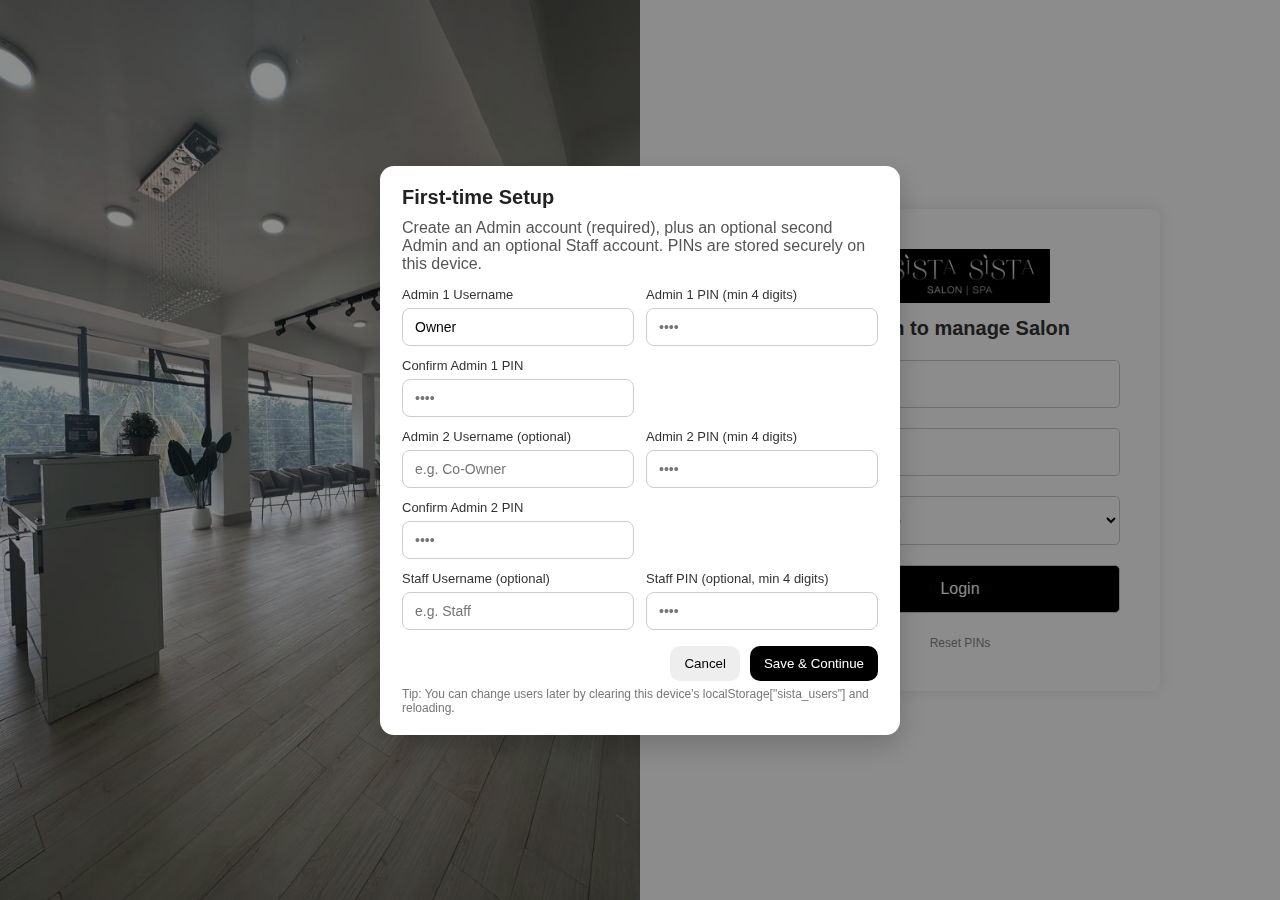
<file: dashboard.html>
<!DOCTYPE html>
<html lang="en">
<head>
  <meta charset="UTF-8" />
  <meta name="viewport" content="width=device-width, initial-scale=1.0"/>
  <link rel="stylesheet" href="style.css" />
  <link rel="stylesheet" href="https://cdnjs.cloudflare.com/ajax/libs/font-awesome/6.5.0/css/all.min.css" />
  <link rel="icon" href="assets/icons/icon-192.png" type="image/png">
  <script src="auth.js"></script>
  <title>Dashboard</title>
  <style>
    .dashboard-cards {
      display: grid;
      grid-template-columns: repeat(auto-fit, minmax(200px, 1fr));
      gap: 20px;
      margin-top: 20px;
    }

    .card {
      background: #fff;
      padding: 20px;
      border-radius: 12px;
      box-shadow: 0 3px 6px rgba(0,0,0,0.1);
      text-align: center;
      transition: transform 0.3s ease, box-shadow 0.3s ease;
    }

    .card:hover {
      transform: translateY(-6px);
      box-shadow: 0 6px 12px rgba(0,0,0,0.15);
    }

    .card i { font-size: 26px; margin-bottom: 10px; color: #000; }
    .card h3 { font-size: 24px; margin-bottom: 5px; font-weight: bold; }
    .card p { font-size: 15px; color: #666; }

    .chart-container, .calendar-container { margin: 40px 0; }

    .calendar-navigation {
      display: flex;
      justify-content: space-between;
      align-items: center;
      margin-bottom: 20px;
    }
    .calendar-navigation h4 { margin: 0; font-size: 18px; font-weight: bold; text-align: center; flex: 1; }
    .calendar-navigation button {
      background: none; border: none; font-size: 18px; cursor: pointer; color: #000000; padding: 5px 15px;
    }

    .calendar-wrapper {
      display: grid;
      grid-template-columns: 1fr;
      gap: 30px;
      padding: 20px 20px;
      justify-content: center;
    }
    @media (min-width: 768px) {
      .calendar-wrapper {
        grid-template-columns: repeat(2, 1fr);
        gap: 30px;
        padding: 20px 40px;
      }
    }
    @media (min-width: 1024px) {
      .calendar-wrapper {
        grid-template-columns: repeat(4, 1fr);
        gap: 25px;
        padding: 20px 80px;
      }
    }

    .calendar {
      display: grid;
      grid-template-columns: repeat(7, 1fr);
      gap: 5px;
      text-align: center;
      padding: 10px;
      background: #fff;
      border-radius: 12px;
      box-shadow: 0 3px 6px rgba(0,0,0,0.1);
      width: 100%;
      max-width: 320px;
    }
    .calendar .day { font-weight: bold; color: #000000; }
    .calendar .date { padding: 8px 0; border-radius: 6px; background: #f5f5f5; }
    .calendar .date.today { background: #aa2626; color: #fff; font-weight: bold; }

    /* Dark Mode */
    body.dark .card,
    body.dark .calendar { background-color: #2f2f2f; color: #fff; }
    body.dark .card i,
    body.dark .card p,
    body.dark .calendar .day { color: #fff; }
    body.dark .calendar .date { background-color: #444; }
    body.dark canvas { background-color: #2f2f2f; }

    .user-profile {
      position: relative;
      display: inline-block;
      margin-top: 8px;
      margin-right: 50px;
      margin-left: 30px;
    }
    .user-icon { cursor: pointer; color: #000; }
    .user-dropdown {
      display: none; position: absolute; background-color: white; min-width: 50px;
      box-shadow: 0 3px 6px rgba(0,0,0,0.2); z-index: 1; border-radius: 8px; padding: 10px;
    }
    body.dark .user-dropdown { background-color: #444; color: #fff; }

    .toast {
      visibility: hidden; min-width: 250px; background-color: #000000; color: white; text-align: center;
      border-radius: 8px; padding: 12px 20px; position: fixed; z-index: 9999; right: 30px; bottom: 30px;
      font-size: 16px; box-shadow: 0px 4px 10px rgba(0, 0, 0, 0.2); opacity: 0; transition: opacity 0.5s ease, bottom 0.5s ease;
    }
    .toast.show { visibility: visible; opacity: 1; bottom: 50px; }

    body.dark #reservationList div { background-color: #2f2f2f; color: #fff; }
    body.dark #reservationList div { border: 1px solid #444; box-shadow: none; }

    .delete-btn {
      margin-top: 8px; background-color: #000000; color: white; border: none; padding: 5px 10px; border-radius: 4px; cursor: pointer;
    }
    body.dark .delete-btn { background-color: #000; color: #fff; }

    .popup { display: none; position: fixed; z-index: 9999; left: 0; top: 0; width: 100%; height: 100%;
      background-color: rgba(0,0,0,0.5); justify-content: center; align-items: center; }
    .popup-content {
      background: white; padding: 25px 30px; border-radius: 10px; box-shadow: 0 4px 12px rgba(0,0,0,0.3);
      text-align: center; max-width: 300px; width: 90%; position: relative;
    }
    .popup-content h3 { margin-bottom: 10px; color: #000000; }
    .popup-content p { margin: 6px 0; font-size: 16px; }
    .close-popup { position: absolute; top: 10px; right: 15px; font-size: 20px; cursor: pointer; color: #666; }
    body.dark .popup-content { background-color: #2f2f2f; color: #fff; }
    body.dark .close-popup { color: #fff; }

    .trend-indicator { font-size: 13px; margin-top: 6px; }
    .trend-indicator.up { color: green; }
    .trend-indicator.down { color: red; }
    body.dark .trend-indicator:not(.up):not(.down) { color: #fff; }
    body.dark .trend-indicator.up { color: green !important; }
    body.dark .trend-indicator.down { color: red !important; }

    .notification-wrapper { position: relative; display: inline-block; margin-left: 20px; }
    .notification-bell { cursor: pointer; font-size: 20px; position: relative; }
    .badge {
      position: absolute; top: -8px; right: -10px; background: red; color: white; border-radius: 50%;
      padding: 3px 6px; font-size: 10px; font-weight: bold;
    }
    .notification-panel {
      display: none; position: absolute; top: 30px; right: 0; width: 250px; background: white; border: 1px solid #ddd;
      box-shadow: 0 2px 6px rgba(0,0,0,0.15); border-radius: 8px; z-index: 999; padding: 10px;
    }
    .notification-panel ul { list-style: none; padding: 0; margin: 0; max-height: 200px; overflow-y: auto; }
    .notification-panel li { padding: 8px 5px; border-bottom: 1px solid #eee; font-size: 14px; }
    .notif-title { font-weight: bold; margin-bottom: 8px; }
    body.dark .notification-panel { background: #2f2f2f !important; color: #fff; }
    body.dark .notification-panel li,
    body.dark .notification-panel .notif-title { color: #fff; }

    body.dark #reservationContainer > div { background-color: #2f2f2f !important; color: #fff !important; box-shadow: none !important; border: 1px solid #555 !important; }
    body.dark #reservationContainer > div * { color: #fff !important; }

    .reservation-card {
      background: #fff; border-radius: 12px; padding: 1rem; box-shadow: 0 2px 8px rgba(0,0,0,0.08);
      max-width: 100%; display: flex; flex-direction: column; justify-content: space-between;
    }
    .reservation-card button { margin-top: 10px; }

    /* Base (phones/tablets): keep centered */
.reservation-wrapper {
  width: 100%;
  display: flex;
  justify-content: center;
}

#reservationContainer {
  display: flex;
  flex-wrap: nowrap;
  gap: 1.2rem;
  padding: 1rem 0;        /* remove left padding bias */
  width: 100%;
  max-width: 1200px;
  justify-content: center; /* default center */
}

/* Desktop: left-align cards and allow full width */
@media (min-width: 1100px) {
  .reservation-wrapper { justify-content: flex-start; }

  #reservationContainer {
    justify-content: flex-start !important; /* was center !important */
    max-width: none;                         /* let it hug the left edge */
    padding-left: 0;
  }
}


    .calendar-scroll-wrapper { overflow-x: auto; padding-bottom: 10px; }
    .calendar-wrapper { display: flex; gap: 1rem; min-width: max-content; }
    .calendar { background: var(--card-bg); padding: 1rem; border-radius: 10px; box-shadow: 0 0 4px rgba(0,0,0,0.1); min-width: 240px; flex-shrink: 0; }
  </style>
  <script src="assets/chart.min.js"></script>
</head>
<body>
  <script>
  const user = JSON.parse(localStorage.getItem("loggedUser"));
  if (!user || !user.role) { window.location.href = "index.html"; }
  </script>

  <div class="dashboard-container">
    <aside class="sidebar">
      <div class="sidebar-logo"><img src="assets/sista-sista-logo.png" alt="Sista Sista Logo"/></div>
      <nav class="sidebar-nav">
        <a href="dashboard.html" class="active"><i class="fas fa-home"></i> Dashboard</a>
        <a href="clients.html"><i class="fas fa-users"></i> Clients</a>
        <a href="services.html"><i class="fas fa-scissors"></i> Services</a>
        <a href="notepad.html"><i class="fas fa-note-sticky"></i> Notepad</a>
        <a href="reviews.html"><i class="fa fa-comments"></i> Reviews</a>
        <a href="reservations.html"><i class="fas fa-calendar-check"></i> Bookings</a>
        <a href="reports.html"><i class="fas fa-chart-line"></i> Reports</a>
        <a href="revenue.html" class="active"><i class="fa fa-table"></i> Revenue Summary</a>
        <a href="index.html" id="logoutBtn"><i class="fas fa-sign-out-alt"></i> Logout</a>
      </nav>
    </aside>

    <main class="main-content" style="padding: 1rem; max-width: 100%; overflow-x: hidden;">
      <div class="dashboard-header">
        <div class="theme-toggle-wrapper">
          <span>Dark Theme</span>
          <label class="theme-switch"><input type="checkbox" id="toggleDark" /><span class="slider"></span></label>
        </div>

        <div class="notification-wrapper">
          <div id="notificationBell" class="notification-bell">
            <i id="notificationIcon" class="fas fa-bell"></i>
            <span id="notificationBadge" class="badge" style="display: none;">!</span>
          </div>
          <div id="notificationPanel" class="notification-panel">
            <p class="notif-title">Upcoming Bookings</p>
            <ul id="notificationList"></ul>
          </div>
        </div>

        <div class="user-profile">
          <div class="user-icon" id="userIcon"><i class="fas fa-user-circle fa-2x"></i></div>
          <div class="user-dropdown" id="userDropdown"><p id="loggedInUser">Loading...</p></div>
        </div>
      </div>

      <div class="dashboard-body">
        <h2 id="welcomeMsg">Welcome!</h2>

        <div class="dashboard-cards">
          <div class="card"><i class="fas fa-users"></i><h3 id="totalClients">0</h3><p>Total Clients</p></div>
          <div class="card" id="todaysVisitsCard"><i class="fas fa-map-marker-alt"></i><h3 id="todaysVisits">0</h3><p>Today's Visits</p></div>
          <div class="card"><i class="fas fa-scissors"></i><h3 id="availableServices">0</h3><p>Total Services</p></div>
          <div class="card admin-only" id="revenueCard">
            <i class="fas fa-coins"></i>
            <div><h3 id="monthlyRevenue">GHS 0.00</h3><p>Monthly Revenue</p></div>
          </div>
          <div class="card admin-only" id="dailyRevenueCard">
            <i class="fas fa-coins"></i>
            <h3 id="dailyRevenue">GHS 0.00</h3>
            <p>Today’s Revenue</p>
            <p id="revenueTrend" class="trend-indicator"></p>
          </div>
        </div>

        <div class="chart-container">
          <h3>Weekly Visit Trend</h3>
          <canvas id="visitTrendChart" height="100"></canvas>
        </div>

        <!-- Upcoming Reservations Section -->
        <div class="reservation-section" style="margin-top: 40px;">
          <h3 style="margin-bottom: 15px;">Upcoming Bookings</h3>
          <div class="calendar-navigation">
            <button id="resPrevBtn"><i class="fas fa-chevron-left"></i></button>
            <h4 id="resPageLabel">Page 1</h4>
            <button id="resNextBtn"><i class="fas fa-chevron-right"></i></button>
          </div>
          <div class="reservation-wrapper">
            <div id="reservationContainer"><!-- Reservation cards go here --></div>
          </div>
        </div>

        <div class="calendar-container">
          <h3>Mini Calendar</h3>
          <div class="calendar-navigation">
            <button id="prevBtn"><i class="fas fa-chevron-left"></i></button>
            <h4 id="calendarTitle">Calendar</h4>
            <button id="nextBtn"><i class="fas fa-chevron-right"></i></button>
          </div>
          <div class="calendar-scroll-wrapper">
            <div id="calendarWrapper" class="calendar-wrapper"></div>
          </div>
        </div>
      </div>
    </main>
  </div>

  <!-- Footer -->
<div class="app-footer">
  &copy; <span id="currentYear"></span> Sista Sista Salon & Spa. All rights reserved.<br/>
  Built by <strong><a href="https://hanatechnologies.org/" target="_blank" style="color: inherit;">H-A-N-A Technologies</a></strong>
</div>

<script>
  // Automatically set current year
  document.getElementById('currentYear').textContent = new Date().getFullYear();
</script>


  <script>
    document.addEventListener("DOMContentLoaded", () => {
      const user = JSON.parse(localStorage.getItem("loggedUser"));
      const showRevenue = user?.role === "admin";

      const revenueCard = document.getElementById("revenueCard");
      if (revenueCard && !showRevenue) revenueCard.style.display = "none";

      const dailyRevenueCard = document.getElementById("dailyRevenueCard");
      if (dailyRevenueCard && !showRevenue) dailyRevenueCard.style.display = "none";

      const weekdays = ["Sun", "Mon", "Tue", "Wed", "Thu", "Fri", "Sat"];
      const visitCounts = [0, 0, 0, 0, 0, 0, 0];
      let allVisits = [];

      document.getElementById("loggedInUser").textContent = user.username || "Unknown";

      document.getElementById("userIcon").addEventListener("click", () => {
        const dropdown = document.getElementById("userDropdown");
        dropdown.style.display = dropdown.style.display === "block" ? "none" : "block";
      });

      const request = indexedDB.open("SalonDB", 1);
      request.onsuccess = function (e) {
        db = e.target.result;
        loadUpcomingReservations(db);

        allVisits = [];
        let todayVisits = 0;
        let monthlyRevenue = 0;
        const serviceSet = new Set();
        const visitCounts = Array(7).fill(0);
        const uniqueClientKeys = new Set();

        const todayDateStr = new Date().toISOString().split("T")[0];
        const currentMonth = new Date().getMonth();
        const currentYear = new Date().getFullYear();

        const tx = db.transaction("clients", "readonly");
        const store = tx.objectStore("clients");

        store.openCursor().onsuccess = function (e) {
          const cursor = e.target.result;
          if (cursor) {
            const c = cursor.value;
            const visitDate = new Date(c.date);
            const visitDateStr = visitDate.toISOString().split("T")[0];
            const visitMonth = visitDate.getMonth();
            const visitYear = visitDate.getFullYear();
            const dayIndex = visitDate.getDay();

            allVisits.push({ date: visitDateStr });

            if (visitDateStr === todayDateStr) todayVisits++;
            if (visitMonth === currentMonth && visitYear === currentYear && c.amount) {
              monthlyRevenue += parseFloat(c.amount);
            }
            if (c.service) serviceSet.add(c.service);
            visitCounts[dayIndex]++;
            uniqueClientKeys.add(`${c.name}_${c.phone}`);

            cursor.continue();
          } else {
            document.getElementById("todaysVisits").textContent = todayVisits;
            document.getElementById("monthlyRevenue").textContent = `GHS ${monthlyRevenue.toFixed(2)}`;
            document.getElementById("availableServices").textContent = serviceSet.size;
            document.getElementById("totalClients").textContent = uniqueClientKeys.size;

            new Chart(document.getElementById("visitTrendChart"), {
              type: "line",
              data: {
                labels: ["Sun", "Mon", "Tue", "Wed", "Thu", "Fri", "Sat"],
                datasets: [{
                  data: visitCounts,
                  backgroundColor: "rgba(170,38,38,0.1)",
                  borderColor: "#aa2626",
                  fill: true,
                  tension: 0.4,
                  pointRadius: 5
                }]
              },
              options: { plugins: { legend: { display: false } } }
            });

            // visits for mini calendar
            let allVisits = [];
            function loadVisits(callback) {
              const tx = db.transaction("clients", "readonly");
              const store = tx.objectStore("clients");
              const request = store.getAll();
              request.onsuccess = () => {
                allVisits = request.result || [];
                if (typeof callback === "function") callback();
              };
              request.onerror = () => {
                allVisits = [];
                if (typeof callback === "function") callback();
              };
            }

            loadVisits(() => { renderCalendar(offset); });
          }
        };
      };

      if (typeof getTotalClients === "function") {
        getTotalClients(total => { document.getElementById("totalClients").textContent = total; });
      }

      const calendarWrapper = document.getElementById("calendarWrapper");
      const calendarTitle = document.getElementById("calendarTitle");
      let offset = 0;
      const baseDate = new Date();

      function renderCalendar(monthOffset) {
        calendarWrapper.innerHTML = "";
        const displayMonths = window.innerWidth <= 1024 ? 3 : 4;
        const start = new Date(baseDate.getFullYear(), baseDate.getMonth() + monthOffset, 1);
        const monthNames = [..."January February March April May June July August September October November December".split(" ")];

        const startMonthIndex = start.getMonth();
        const endDate = new Date(start.getFullYear(), startMonthIndex + displayMonths, 0);
        const endMonthIndex = endDate.getMonth();
        const endYear = endDate.getFullYear();

        const displayYear = start.getFullYear() === endYear ? start.getFullYear() : `${start.getFullYear()} - ${endYear}`;
        calendarTitle.textContent = `${monthNames[startMonthIndex]} - ${monthNames[endMonthIndex]} ${displayYear}`;

        for (let m = 0; m < displayMonths; m++) {
          const date = new Date(start.getFullYear(), start.getMonth() + m, 1);
          const calendar = document.createElement("div");
          calendar.className = "calendar";
          ["Sun","Mon","Tue","Wed","Thu","Fri","Sat"].forEach(d => {
            const day = document.createElement("div");
            day.className = "day";
            day.textContent = d;
            calendar.appendChild(day);
          });

          const firstDay = date.getDay();
          const lastDate = new Date(date.getFullYear(), date.getMonth()+1, 0).getDate();

          for (let i = 0; i < firstDay; i++) calendar.appendChild(document.createElement("div"));

          for (let d = 1; d <= lastDate; d++) {
            const el = document.createElement("div");
            el.className = "date";
            el.textContent = d;
            const full = new Date(date.getFullYear(), date.getMonth(), d).toISOString().split("T")[0];
            const localToday = new Date().toLocaleDateString("en-CA");
            if (full === localToday) el.classList.add("today");

            const visits = allVisits.filter(v => v.date === full);
            if (visits.length > 0) {
              el.style.border = "2px solid #aa2626";
              el.style.fontWeight = "bold";
            }

            el.addEventListener("click", () => {
              document.getElementById("popupDate").textContent = `Date: ${full}`;
              document.getElementById("popupCount").textContent = `Total Visits: ${visits.length}`;
              document.getElementById("visitPopup").style.display = "flex";
            });

            calendar.appendChild(el);
          }

          calendarWrapper.appendChild(calendar);
        }
      }

      document.getElementById("prevBtn").onclick = () => { offset -= 3; renderCalendar(offset); };
      document.getElementById("nextBtn").onclick = () => { offset += 3; renderCalendar(offset); };

      const exportBtn = document.createElement("button");
      exportBtn.textContent = "Export Calendar Summary";
      Object.assign(exportBtn.style, {
        margin: "20px auto 10px", display: "block", background: "#aa2626",
        color: "#fff", border: "none", padding: "10px 20px", borderRadius: "6px", cursor: "pointer"
      });
      exportBtn.onclick = () => {
        const summary = {};
        allVisits.forEach(v => { summary[v.date] = (summary[v.date] || 0) + 1 });
        const csv = "Date,Total Visits\n" + Object.entries(summary).map(([d, c]) => `${d},${c}`).join("\n");
        const blob = new Blob([csv], { type: "text/csv" });
        const a = document.createElement("a");
        a.href = URL.createObjectURL(blob);
        a.download = "calendar_summary.csv";
        a.click();
      };
      document.querySelector(".calendar-container").appendChild(exportBtn);
    });

    const scrollLeftBtn = document.getElementById("scrollLeft");
    if (scrollLeftBtn) {
      scrollLeftBtn.addEventListener("click", () => {
        const container = document.getElementById("reservationContainer");
        container.scrollBy({ left: -300, behavior: "smooth" });
      });
    }
    const scrollRightBtn = document.getElementById("scrollRight");
    if (scrollRightBtn) {
      scrollRightBtn.addEventListener("click", () => {
        const container = document.getElementById("reservationContainer");
        container.scrollBy({ left: 300, behavior: "smooth" });
      });
    }
  </script>

  <script>
    function closeVisitPopup() {
      document.getElementById("visitPopup").style.display = "none";
    }
  </script>

  <div id="toast" class="toast">Saved!</div>

  <div id="visitPopup" class="popup">
    <div class="popup-content">
      <span class="close-popup" onclick="closeVisitPopup()">&times;</span>
      <h3>Visit Summary</h3>
      <p id="popupDate">Date: </p>
      <p id="popupCount">Total Visits: </p>
    </div>
  </div>

  <script>
    window.onload = () => {
      if (typeof BroadcastChannel !== "undefined") {
        const dashboardChannel = new BroadcastChannel("dashboardChannel");
        dashboardChannel.onmessage = (event) => {
          if (event.data === "update") {
            if (typeof updateDashboardStatsFromClients === "function") {
              updateDashboardStatsFromClients();
            }
          }
        };
      }
    };
  </script>

  <script>
    window.addEventListener("DOMContentLoaded", () => {
      const visitCard = document.getElementById("todaysVisitsCard");
      if (visitCard) visitCard.style.display = "none";
    });
  </script>

  <script>
    let allReservations = [];
    let currentPage = 0;

    // ⭐ CHANGE: dynamic desktop page size (tablet stays 3)
    const getPageSize = () => {
      if (window.innerWidth >= 1440) return 5;   // very wide desktop
      if (window.innerWidth >= 1200) return 4;   // normal desktop
      return 3;                                  // tablets & below (unchanged)
    };
    let pageSize = getPageSize();

    window.addEventListener("resize", () => {
      const next = getPageSize();
      if (next !== pageSize) {
        pageSize = next;
        renderReservationPage();
      }
    });

    function renderReservationPage() {
      const container = document.getElementById("reservationContainer");
      const pageLabel = document.getElementById("resPageLabel");
      container.innerHTML = "";

      // align left on desktop, centered on tablet/phone
const isDesktop = window.innerWidth >= 1100;
container.style.justifyContent = isDesktop ? "flex-start" : "center";


      const start = currentPage * pageSize;
      const end = start + pageSize;
      const pageItems = allReservations.slice(start, end);

      if (pageItems.length === 0) {
        container.innerHTML = `<div style="background:#fff;padding:15px;border-radius:8px;text-align:center;">No upcoming reservations.</div>`;
        pageLabel.textContent = "Page 1";
        return;
      }

      const user = JSON.parse(localStorage.getItem("loggedUser") || "{}");
      const isAdmin = user.role === "admin";

      pageItems.forEach(r => {
        const card = document.createElement("div");
        card.style = `
          width: 250px;
          background: #fff;
          border-radius: 8px;
          padding: 15px 20px;
          box-shadow: 0 2px 6px rgba(0,0,0,0.1);
          display: flex;
          flex-direction: column;
          font-size: 14px;
        `;
        card.innerHTML = `
          <strong>${r.clientName}</strong>
          <span><i class="fas fa-phone-alt"></i> ${r.phone}</span>
          <span><i class="fas fa-calendar-alt"></i> ${r.date} at ${r.time}</span>
          <span><i class="fas fa-scissors"></i> ${r.service}</span>
          ${isAdmin ? `<button onclick="deleteReservation(${r.id})" class="delete-btn">Delete</button>` : ""}
        `;
        container.appendChild(card);
      });

      const totalPages = Math.ceil(allReservations.length / pageSize) || 1;
      pageLabel.textContent = `Page ${Math.min(currentPage + 1, totalPages)} of ${totalPages}`;
    }

    function loadUpcomingReservations(db) {
      const tx = db.transaction("reservations", "readonly");
      const store = tx.objectStore("reservations");
      const request = store.getAll();

      request.onsuccess = function () {
        const reservations = request.result || [];
        const today = new Date().toISOString().split("T")[0];

        allReservations = reservations
          .filter(r => r.date >= today)
          .sort((a, b) => a.date.localeCompare(b.date));

        currentPage = 0;
        renderReservationPage();
      };
    }

    document.addEventListener("DOMContentLoaded", () => {
      document.getElementById("resPrevBtn").addEventListener("click", () => {
        if (currentPage > 0) { currentPage--; renderReservationPage(); }
      });
      document.getElementById("resNextBtn").addEventListener("click", () => {
        if ((currentPage + 1) * pageSize < allReservations.length) {
          currentPage++; renderReservationPage();
        }
      });
    });
  </script>

  <script src="app.js"></script>
  <script>
    document.addEventListener("DOMContentLoaded", () => {
      const user = JSON.parse(localStorage.getItem("loggedUser"));
      const name = user?.username || "User";
      const welcome = document.getElementById("welcomeMsg");
      if (welcome) welcome.textContent = `🎉 Welcome ${name} to Sista Sista Salon & Spa`;
    });
  </script>

<script>
  function deleteReservation(id) {
    const user = JSON.parse(localStorage.getItem("loggedUser") || "{}");
    if (user.role !== "admin") {
      if (typeof showToast === "function") showToast("Only admins can delete reservations.");
      return;
    }

    if (!db) {
      const req = indexedDB.open("SalonDB", 1);
      req.onsuccess = () => { db = req.result; deleteReservation(id); };
      req.onerror = () => (typeof showToast === "function") && showToast("DB open failed");
      return;
    }

    const tx = db.transaction("reservations", "readwrite");
    const store = tx.objectStore("reservations");
    store.delete(Number(id));

    tx.oncomplete = () => {
      if (typeof loadUpcomingReservations === "function") {
        loadUpcomingReservations(db);
      } else if (typeof renderReservationPage === "function") {
        const rtx = db.transaction("reservations", "readonly");
        const rstore = rtx.objectStore("reservations");
        rstore.getAll().onsuccess = (ev) => {
          const today = new Date().toISOString().split("T")[0];
          window.allReservations = (ev.target.result || [])
            .filter(r => r.date >= today)
            .sort((a,b) => a.date.localeCompare(b.date));
          window.currentPage = 0;
          renderReservationPage();
        };
      }

      if (typeof checkUpcomingReservations === "function") {
        checkUpcomingReservations();
      }

      if (typeof BroadcastChannel !== "undefined") {
        new BroadcastChannel("reservations").postMessage({ type: "update", from: "dashboard" });
      }

      (typeof showToast === "function") && showToast("Reservation deleted");
    };

    tx.onerror = () => (typeof showToast === "function") && showToast("Delete failed");
  }

  window.deleteReservation = deleteReservation;
</script>

</body>
</html>
</file>
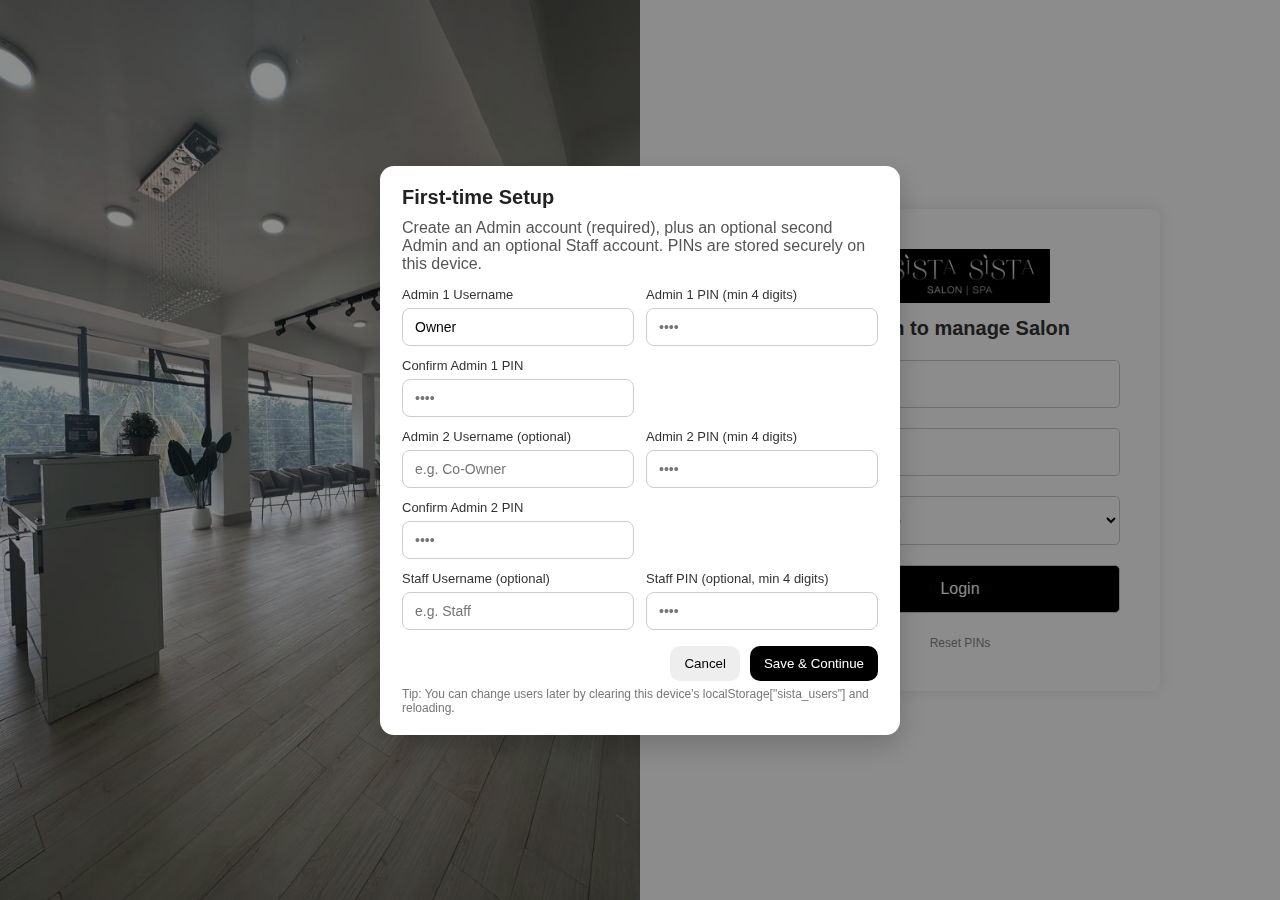
<file: notepad.html>
<!DOCTYPE html>
<html lang="en">
<head>
  <meta charset="UTF-8" />
  <meta name="viewport" content="width=device-width, initial-scale=1.0"/>
  <title>Notepad | Sista Sista Salon & Spa</title>

  <script src="auth.js"></script>
  <link rel="stylesheet" href="style.css" />
  <link rel="icon" href="assets/icons/icon-192.png" type="image/png">
  <link rel="stylesheet" href="https://cdnjs.cloudflare.com/ajax/libs/font-awesome/6.5.0/css/all.min.css"/>

  <link rel="stylesheet" href="https://cdn.jsdelivr.net/npm/flatpickr/dist/flatpickr.min.css" />
  <script src="https://cdn.jsdelivr.net/npm/flatpickr"></script>

  <style>
    .form-card{max-width:420px;margin:40px auto 18px;background:#fff;border:1px solid #eee;border-radius:12px;box-shadow:0 2px 8px rgba(0,0,0,.06);padding:16px}
    body.dark .form-card{background:#222;color:#fff;border-color:#333}
    .form-card h3{margin:4px 0 12px}
    .form-card input[type="text"],.form-card input[type="number"],.form-card input[type="file"],.form-card select{width:100%;padding:10px 12px;margin:6px 0;border-radius:8px;border:1px solid #dcdcdc;outline:none;font-size:14px}
    body.dark .form-card input,body.dark .form-card select{background:#333;color:#fff;border-color:#555}
    .btn{width:100%;background:#000;color:#fff;border:none;border-radius:8px;padding:10px 14px;cursor:pointer;font-weight:600}

    .services-checklist{max-height:260px;overflow:auto;border:1px solid #ddd;padding:10px;border-radius:10px;background:#fafafa;margin-top:6px}
    body.dark .services-checklist{background:#2a2a2a;border-color:#444}
    .services-checklist details{margin:6px 0}
    .services-checklist summary{cursor:pointer;font-weight:600}
    .services-checklist label{display:block;margin:6px 0}

    .table-wrapper{width:100%;padding:0 20px 40px;box-sizing:border-box}
    .clients-table{width:100%;border-collapse:collapse;table-layout:fixed}
    .clients-table th,.clients-table td{border:1px solid #ddd;padding:10px 12px;text-align:left;font-size:14px;white-space:normal;word-break:break-word}
    .clients-table th{background:#000;color:#fff;font-weight:700}
    body.dark .clients-table th{background:#111}
    body.dark .clients-table td,body.dark .clients-table th{border-color:#333}
    .delete-btn{background:#000;color:#fff;border:none;padding:6px 10px;border-radius:6px;cursor:pointer}
    .dashboard-header{padding:12px 20px;display:flex;justify-content:flex-end}
    .theme-toggle-wrapper{display:flex;align-items:center;gap:8px}
    .user-profile{position:relative;display:inline-block;margin-top:8px;margin-right:50px;margin-left:30px}
    .user-icon{cursor:pointer;color:#000}
    .user-dropdown{display:none;position:absolute;background-color:#fff;min-width:50px;box-shadow:0 3px 6px rgba(0,0,0,.2);z-index:1;border-radius:8px;padding:10px}
    body.dark .user-dropdown{background-color:#444;color:#fff}
  </style>
</head>
<body>
<script>
  const user = JSON.parse(localStorage.getItem("loggedUser"));
  if (!user || !user.role) { window.location.href = "index.html"; }
</script>

<div class="dashboard-container">
  <aside class="sidebar">
    <div class="sidebar-logo">
      <img src="assets/sista-sista-logo.png" alt="Sista Sista Logo" />
    </div>
    <nav class="sidebar-nav">
      <a href="dashboard.html"><i class="fas fa-home"></i> Dashboard</a>
      <a href="clients.html"><i class="fas fa-users"></i> Clients</a>
      <a href="services.html"><i class="fas fa-scissors"></i> Services</a>
      <a href="notepad.html" class="active"><i class="fas fa-note-sticky"></i> Notepad</a>
      <a href="reservations.html"><i class="fas fa-calendar-check"></i> Bookings</a>
      <a href="reports.html"><i class="fas fa-chart-line"></i> Reports</a>
      <a href="revenue.html"><i class="fa fa-table"></i> Revenue Summary</a>
      <a href="index.html"><i class="fas fa-sign-out-alt"></i> Logout</a>
    </nav>
  </aside>

  <main class="main-content">
    <div class="dashboard-header">
      <div class="theme-toggle-wrapper">
        <span>Dark Theme</span>
        <label class="theme-switch">
          <input type="checkbox" id="toggleDark" />
          <span class="slider"></span>
        </label>
      </div>
      <div class="user-profile">
        <div class="user-icon" id="userIcon">
          <i class="fas fa-user-circle fa-2x"></i>
        </div>
        <div class="user-dropdown" id="userDropdown">
          <p id="loggedInUser">Loading...</p>
          <button data-logout style="margin-top: 10px; background-color: #000000; color: white; border: none; padding: 6px 12px; border-radius: 6px; cursor: pointer;">Logout</button>
        </div>
      </div>
    </div>

    <section class="form-card">
      <h3>Add Entry</h3>

      <input type="text" id="npName" placeholder="Full Name" required />
      <input type="text" id="npPhone" placeholder="Phone Number" required />

      <label style="font-weight:600; margin-top:4px;">Services (pick one or more)</label>
      <div id="npServicesGroup" class="services-checklist" role="group" aria-label="Services">
        <!-- Filled from IndexedDB; fallback injected by JS if none -->
      </div>

      <input type="text" id="npDate" placeholder="Select Date" />
      <input type="text" id="npTime" placeholder="Select Time" />

      <button class="btn" id="btnSave" type="button">Save</button>
    </section>

    <section class="table-wrapper">
      <table class="clients-table" id="npTable">
        <thead>
          <tr>
            <th>Name</th>
            <th>Phone</th>
            <th>Services</th>
            <th>Date</th>
            <th>Time</th>
            <th>Action</th>
          </tr>
        </thead>
        <tbody><!-- rows injected --></tbody>
      </table>
    </section>
  </main>
</div>

<script src="user-icon.js"></script>
<script>
  /* ========== Theme toggle ========== */
  const darkToggle = document.getElementById("toggleDark");
  if (localStorage.getItem("theme")==="dark") { document.body.classList.add("dark"); if(darkToggle) darkToggle.checked = true; }
  darkToggle?.addEventListener("change", () => {
    document.body.classList.toggle("dark");
    localStorage.setItem("theme", document.body.classList.contains("dark") ? "dark" : "light");
  });

  /* ========== Pickers ========== */
  flatpickr("#npDate", { dateFormat: "Y-m-d" });
  flatpickr("#npTime", { enableTime: true, noCalendar: true, dateFormat: "h:i K", time_24hr: false });

  /* ========== Services: DB → grouped checklist (with fallback) ========== */
  const FALLBACK_GROUPS = [
    { category:"Natural Hair", items:[
      "Shampoo & Conrow","Detangling Shampoo Blowout","Natural Ponytail Hair No Silk Press","Silk Press",
      "Conditioning Treatment","Dandruff Treatment","Olapex Breakage Treatment","K18 Treatment",
      "Wig sew in(closure)","Wig sew in(frontal)","Wig revamp(shampooing+curling)","Wig revamp(shampooing+straight)",
      "Wig install ( frontal) sticking","Relax cut & style( pixie)","Shampoo & style (short hair)","Wig straightening or curling of weaves"
    ]},
    { category:"Relaxed Hair", items:[
      "Shampoo+Blow Drying+Straightening","Shampoo+roller setting","Shampoo & Conrows",
      "Relaxer+blowdrying+straightening(salon cream)one","Relaxer+Rollerset one & half(salon cream)",
      "Relaxer+blowdrying+straightening one & half","Relaxer two (salon cream)","Relaxer+blowouts one & half(salon cream)",
      "Relaxer+roller setting(personal cream)","Relaxer+blowdrying+straightening(personal cream)",
      "Own relaxer without shampoo & conditioner","Extra","Trimming","Cutting","Other Con-rows",
      "Conditioning treatment","Dandruff treatment","Olaplex Breakage treatment","K18 Treatment","Traditional sew in",
      "Closure sew in","Tracks glue","Tracks sew in","Relaxed hair ponytail","Relaxer front & back"
    ]},
    { category:"Nails", items:[
      "Pedicure & No polish","Pedicure + Regular polish","Pedicure + Gel polish","Pedicure + Acrylic on toes","Pedicure + stick on",
      "Pedicure stick on + French","Extra for French tips","Jelly Pedicure & Gel polish","Pedicure men","Manicure",
      "Regular Polish","Basic Gel polish","BIAB / Structured Gel polish","Hard Gel + Gel polish","Acrylic Full nails",
      "Acrylic nails on toes","Acrylic on toes refill","Acrylic refill (did full set with us)","Acrylic refill ( did not do full set with us)",
      "Stick on/ Gel polish","Dissolving","Dissolving + Manicure"
    ]},
    { category:"Waxing", items:[
      "Eyebrow Wax","Chin Wax","Chest Wax","Eyebrow shaping","Upper lip","Under arm","Stomach","Full arm","Half arm",
      "Half Legs","Full leg","Bikini area","Full Face","Hollywood wax"
    ]},
    { category:"Spa", items:[
      "Hot stone massage 1hr","Hot stone massage 1hr 30mins","Deep tissue massage 30mins","Deep tissue massage 1hr",
      "Deep tissue massage 1hr 30mins","Swedish massage 30mins","Swedish massage 1hr","Swedish massage 1hr 30mins",
      "Body Scrub","Steam Therapy","Back Treatment","Facials Deep cleanse","Facials Deep cleanse (upgrade)",
      "Facials Rejuvenation","Facials Anti acne","Facials Dermplane (Extra)"
    ]}
  ];

  function renderChecklist(targetId, groups){
    const host = document.getElementById(targetId);
    host.innerHTML = "";
    groups.forEach(g=>{
      const det = document.createElement("details");
      det.open = true;
      const sum = document.createElement("summary");
      sum.textContent = g.category;
      det.appendChild(sum);
      (g.items || []).forEach(name=>{
        const lbl = document.createElement("label");
        lbl.innerHTML = `<input type="checkbox" value="${name}"> ${name}`;
        det.appendChild(lbl);
      });
      host.appendChild(det);
    });
  }

  function readAllServicesFromDB(){
    return new Promise((resolve)=>{
      const req = indexedDB.open("SalonDB",1);
      req.onerror = () => resolve([]);
      req.onsuccess = (ev)=>{
        const idb = ev.target.result;
        if (!idb.objectStoreNames.contains("services")) { resolve([]); return; }
        const tx = idb.transaction("services","readonly");
        const store = tx.objectStore("services");
        const getAll = store.getAll();
        getAll.onsuccess = ()=> resolve(getAll.result || []);
        getAll.onerror  = ()=> resolve([]);
      };
    });
  }

  async function buildServicesChecklist(){
    const rows = await readAllServicesFromDB();
    if (!rows.length) { renderChecklist("npServicesGroup", FALLBACK_GROUPS); return; }
    const map = new Map();
    rows.forEach(r=>{
      const cat=(r.category||"Other").trim();
      const name=(r.name||"").trim();
      if(!name) return;
      if(!map.has(cat)) map.set(cat,new Set());
      map.get(cat).add(name);
    });
    const groups = Array.from(map.entries())
      .sort((a,b)=>a[0].localeCompare(b[0]))
      .map(([category,set])=>({category,items:Array.from(set).sort((a,b)=>a.localeCompare(b))}));
    renderChecklist("npServicesGroup", groups);
  }

  // Live update if Services change in another tab/page
  (function wireServicesBroadcast(){
    if (typeof BroadcastChannel === "undefined") return;
    const ch = new BroadcastChannel("services");
    ch.onmessage = (e)=>{
      if (e?.data?.type === "services-updated") buildServicesChecklist();
    };
  })();

  /* ========== Notepad DB ========== */
  let npDB;
  const req = indexedDB.open("SalonNotepadDB", 1);
  req.onupgradeneeded = (e) => {
    npDB = e.target.result;
    if (!npDB.objectStoreNames.contains("notepad_entries")) {
      npDB.createObjectStore("notepad_entries", { keyPath: "id", autoIncrement: true });
    }
  };
  req.onsuccess = (e) => { npDB = e.target.result; loadEntries(); };
  req.onerror  = (e) => console.error("Notepad DB error:", e.target.error);

  /* ========== Helpers ========== */
  function getSelectedServices(){
    return Array.from(document.querySelectorAll('#npServicesGroup input[type="checkbox"]:checked'))
      .map(cb=>cb.value.trim()).filter(Boolean);
  }
  function clearSelectedServices(){
    document.querySelectorAll('#npServicesGroup input[type="checkbox"]').forEach(cb=>cb.checked=false);
  }
  function clearForm(){
    document.getElementById("npName").value="";
    document.getElementById("npPhone").value="";
    document.getElementById("npDate").value="";
    document.getElementById("npTime").value="";
    clearSelectedServices();
  }

  /* ========== CRUD ========== */
  function saveEntry(){
    if (!npDB) return alert("DB not ready yet.");
    const name = document.getElementById("npName").value.trim();
    const phone = document.getElementById("npPhone").value.trim();
    const services = getSelectedServices();
    const date = document.getElementById("npDate").value.trim();
    const time = document.getElementById("npTime").value.trim();

    if (!name || !phone || services.length===0 || !date || !time) {
      alert("Please fill all fields and select at least one service.");
      return;
    }

    const tx = npDB.transaction("notepad_entries","readwrite");
    tx.objectStore("notepad_entries").add({ name, phone, services, date, time, createdAt: Date.now() });
    tx.oncomplete = () => { clearForm(); loadEntries(); };
  }
  document.getElementById("btnSave").addEventListener("click", saveEntry);

  function loadEntries(){
    const tbody = document.querySelector("#npTable tbody");
    tbody.innerHTML = "";
    const tx = npDB.transaction("notepad_entries","readonly");
    tx.objectStore("notepad_entries").openCursor().onsuccess = (e)=>{
      const cursor = e.target.result;
      if (cursor){
        const v = cursor.value;
        const tr = document.createElement("tr");
        tr.innerHTML = `
          <td>${v.name}</td>
          <td>${v.phone}</td>
          <td>${(v.services||[]).join(", ")}</td>
          <td>${v.date||""}</td>
          <td>${v.time||""}</td>
          <td><button class="delete-btn" onclick="deleteEntry(${v.id})">Delete</button></td>
        `;
        tbody.appendChild(tr);
        cursor.continue();
      }
    };
  }
  window.loadEntries = loadEntries;

  function deleteEntry(id){
    const tx = npDB.transaction("notepad_entries","readwrite");
    tx.objectStore("notepad_entries").delete(id);
    tx.oncomplete = () => loadEntries();
  }
  window.deleteEntry = deleteEntry;

  /* ========== Init ========== */
  document.addEventListener("DOMContentLoaded", async ()=>{
    await buildServicesChecklist();
  });
</script>
</body>
</html>
</file>
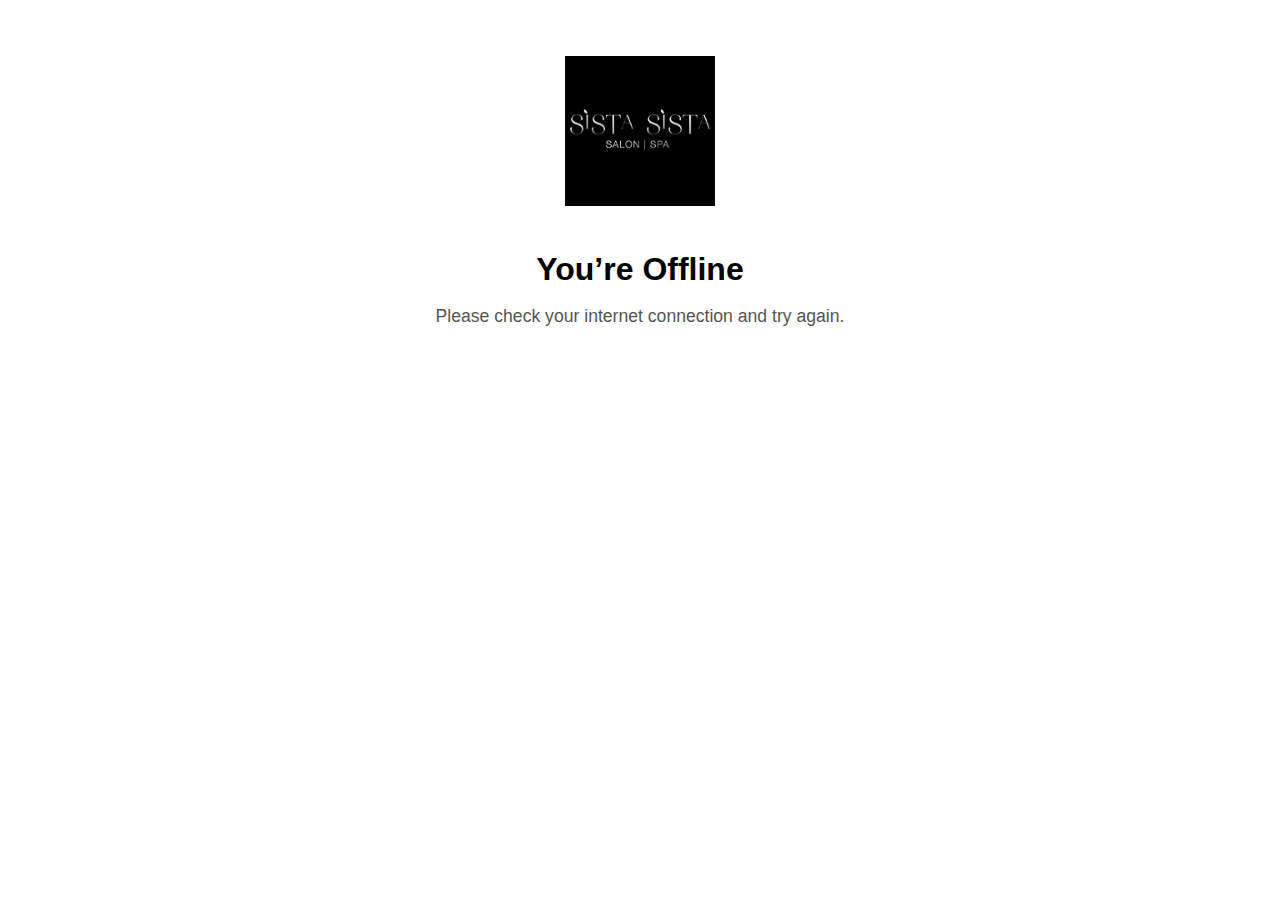
<file: offline.html>
<!DOCTYPE html>
<html lang="en">
<head>
  <meta charset="UTF-8" />
  <meta name="viewport" content="width=device-width, initial-scale=1.0"/>
  <title>Offline | Sista Sista Salon & Spa</title>
  <style>
    body {
      font-family: 'Arial', sans-serif;
      text-align: center;
      padding: 3rem;
      background: #fff;
      color: #000;
    }

    .offline-container {
      max-width: 500px;
      margin: 0 auto;
    }

    h1 {
      font-size: 2rem;
      margin-bottom: 1rem;
    }

    p {
      font-size: 1.1rem;
      color: #555;
    }

    img {
      width: 150px;
      margin-bottom: 20px;
    }
  </style>
</head>
<body>
  <div class="offline-container">
    <img src="assets/icons/icon-192.png" alt="Sista Sista Logo">
    <h1>You’re Offline</h1>
    <p>Please check your internet connection and try again.</p>
  </div>
</body>
</html>
</file>
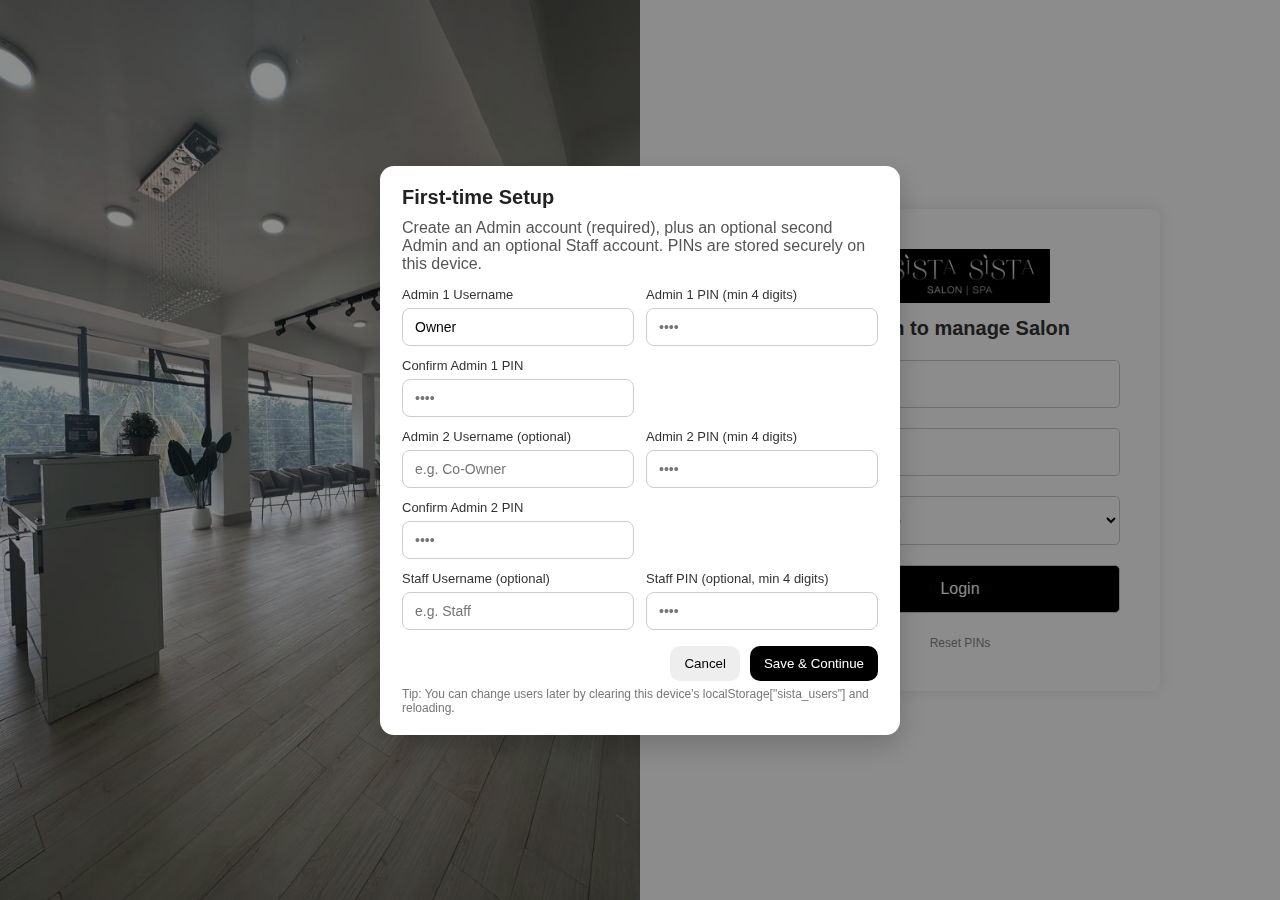
<file: reports.html>
<!DOCTYPE html>
<html lang="en">
<head>
  <meta charset="UTF-8" />
  <meta name="viewport" content="width=device-width, initial-scale=1.0"/>
  <title>Reports | Sista Sista Salon & Spa</title>
  <script src="auth.js"></script>
  <link rel="stylesheet" href="style.css" />
  <link rel="stylesheet" href="https://cdnjs.cloudflare.com/ajax/libs/font-awesome/6.5.0/css/all.min.css" />
  <link rel="icon" href="assets/icons/icon-192.png" type="image/png">
  <script src="https://cdn.jsdelivr.net/npm/chart.js"></script>
  <script src="https://cdnjs.cloudflare.com/ajax/libs/jspdf/2.5.1/jspdf.umd.min.js"></script>
  <script src="https://cdnjs.cloudflare.com/ajax/libs/jspdf-autotable/3.5.28/jspdf.plugin.autotable.min.js"></script>
  <style>
    html, body {
      margin: 0;
      padding: 0;
      height: 100%;
    }

    body {
      background-color: #f5f5f5;
      font-family: Arial, sans-serif;
      position: relative;
      padding-bottom: 80px; /* space for fixed footer */
    }

    .dashboard-container {
      display: flex;
      min-height: 100vh;
    }

    .main-content {
      flex: 1;
      padding: 20px;
    }

    .dashboard-body {
      padding-bottom: 20px;
    }

    .report-cards {
      display: flex;
      flex-wrap: wrap;
      gap: 20px;
      margin-top: 20px;
    }

    .report-card {
      flex: 1;
      min-width: 200px;
      padding: 20px;
      background: #fff;
      border-radius: 10px;
      box-shadow: 0 2px 6px rgba(0, 0, 0, 0.1);
    }

    .report-card h3 {
      margin-bottom: 10px;
      font-size: 18px;
      color: #000;
    }

    .report-card p {
      font-size: 16px;
      font-weight: bold;
      color: #aa2626;
    }

    canvas {
      max-width: 100%;
    }

    .app-footer {
      position: fixed;
      bottom: 0;
      left: 0;
      width: 100%;
      background: #f8f8f8;
      padding: 10px 20px;
      text-align: center;
      border-top: 1px solid #ddd;
      font-size: 14px;
      z-index: 1000;
    }

    body.dark .report-card {
      background-color: #1e1e1e;
      color: #fff;
    }

    body.dark .report-card h3,
    body.dark .report-card p {
      color: #fff;
    }

    body.dark .app-footer {
      background-color: #1e1e1e;
      color: #fff;
      border-top: 1px solid #444;
    }

    .user-profile {
      position: relative;
      display: inline-block;
      margin-top: 8px;
      margin-right: 50px;
      margin-left: 30px;
      /* Use margin-left: auto in parent flex container for right alignment if needed */
    }

    .user-icon {
      cursor: pointer;
      color: #000;
    }

    .user-dropdown {
      display: none;
      position: absolute;
      background-color: white;
      min-width: 50px;
      box-shadow: 0 3px 6px rgba(0,0,0,0.2);
      z-index: 1;
      border-radius: 8px;
      padding: 10px;
    }

    body.dark .user-dropdown {
      background-color: #444;
      color: #fff;
    }
    
  </style>
</head>
<body>
  <script>
  const user = JSON.parse(localStorage.getItem("loggedUser"));
  if (!user || !user.role) {
    // Not logged in, redirect to login page
    window.location.href = "index.html";
  }
</script>


  <div class="dashboard-container">
    <!-- Sidebar -->
    <aside class="sidebar">
      <div class="sidebar-logo">
        <img src="assets/sista-sista-logo.png" alt="Sista Sista Logo" />
      </div>
      <nav class="sidebar-nav">
        <a href="dashboard.html"><i class="fas fa-home"></i> Dashboard</a>
        <a href="clients.html"><i class="fas fa-users"></i> Clients</a>
        <a href="services.html"><i class="fas fa-scissors"></i> Services</a>
        <a href="notepad.html"><i class="fas fa-note-sticky"></i> Notepad</a>
        <a href="reviews.html"><i class="fa fa-comments"></i> Reviews</a>
        <a href="reservations.html"><i class="fas fa-calendar-check"></i> Bookings</a>
        <a href="reports.html" class="active"><i class="fas fa-chart-line"></i> Reports</a>
        <a href="revenue.html" class="active"><i class="fa fa-table"></i> Revenue Summary</a>
        <a href="index.html" id="logoutBtn"><i class="fas fa-sign-out-alt"></i> Logout</a>
      </nav>
    </aside>

    <!-- Main Content -->
    <main class="main-content">
      <div class="dashboard-header">
        <div class="theme-toggle-wrapper">
          <span>Dark Theme</span>
          <label class="theme-switch">
            <input type="checkbox" id="toggleDark" />
            <span class="slider"></span>
          </label>
        </div>
        <div class="user-profile">
          <div class="user-icon" id="userIcon">
            <i class="fas fa-user-circle fa-2x"></i>
          </div>
          <div class="user-dropdown" id="userDropdown">
  <p id="loggedInUser">Loading...</p>
  <button onclick="logout()" style="margin-top: 10px; background-color: #000000; color: white; border: none; padding: 6px 12px; border-radius: 6px; cursor: pointer;">Logout</button>
</div>
        </div>
      </div>

      <div class="dashboard-body">
        <h2>Reports Overview</h2>

        <button id="downloadPdf" class="btn" style="margin: 10px 0;">Download PDF Report</button>

        <div id="reportCards" class="report-cards"></div>

        <div style="margin-top: 30px;">
          <h3>Revenue Trends</h3>
          <canvas id="revenueChart"></canvas>
        </div>
      </div>
    </main>
  </div>

  <!-- Footer -->
<div class="app-footer">
  &copy; <span id="currentYear"></span> Sista Sista Salon & Spa. All rights reserved.<br/>
  Built by <strong><a href="https://hanatechnologies.org/" target="_blank" style="color: inherit;">H-A-N-A Technologies</a></strong>
</div>

<script>
  // Automatically set current year
  document.getElementById('currentYear').textContent = new Date().getFullYear();
</script>


  <script>
  const savedTheme = localStorage.getItem("darkMode");
  if (savedTheme === "enabled") {
    document.addEventListener("DOMContentLoaded", () => {
      document.body.classList.add("dark");
      const toggle = document.getElementById("toggleDark");
      if (toggle) toggle.checked = true;
    });
  }
</script>

  <script>
    document.addEventListener("DOMContentLoaded", () => {
      const user = JSON.parse(localStorage.getItem("loggedUser"));
      const showRevenue = user?.role === "admin";

      const toggleDark = document.getElementById("toggleDark");
if (toggleDark) {
  toggleDark.checked = localStorage.getItem("darkMode") === "enabled";
  toggleDark.addEventListener("change", () => {
    document.body.classList.toggle("dark");
    localStorage.setItem("darkMode", document.body.classList.contains("dark") ? "enabled" : "disabled");
  });
}

      const cardsEl = document.getElementById("reportCards");
      const revenueChartCtx = document.getElementById("revenueChart").getContext("2d");
      let reportData = {
        totalVisits: 0,
        totalRevenue: 0,
        topService: "N/A",
        dailyRevenue: {}
      };

      const request = indexedDB.open("SalonDB", 1);
request.onsuccess = function (e) {
  const db = e.target.result;
  const tx = db.transaction("clients", "readonly");
  const store = tx.objectStore("clients");

  const req = store.getAll();
  req.onsuccess = () => {
    const clients = req.result;
    const serviceCount = {};

    clients.forEach(client => {
      const amount = parseFloat(client.amount) || 0;
      const date = client.date;
      const service = client.service;

      reportData.totalVisits++;
      if (showRevenue) {
        reportData.totalRevenue += amount;
        if (date) {
          reportData.dailyRevenue[date] = (reportData.dailyRevenue[date] || 0) + amount;
        }
      }

      if (service) {
        serviceCount[service] = (serviceCount[service] || 0) + 1;
      }
    });

    const top = Object.entries(serviceCount).sort((a, b) => b[1] - a[1])[0];
    reportData.topService = top ? top[0] : "N/A";

    cardsEl.innerHTML = `
      <div class="report-card"><h3>Total Clients</h3><p>${reportData.totalVisits}</p></div>
      ${showRevenue ? `
        <div class="report-card"><h3>Total Revenue</h3><p>GHS ${reportData.totalRevenue.toFixed(2)}</p></div>
        <div class="report-card"><h3>Top Service</h3><p>${reportData.topService}</p></div>
      ` : ""}
    `;

    if (showRevenue) {
      const labels = Object.keys(reportData.dailyRevenue).sort();
      const values = labels.map(date => reportData.dailyRevenue[date]);

      new Chart(revenueChartCtx, {
        type: 'line',
        data: {
          labels,
          datasets: [{
            label: 'Daily Revenue (GHS)',
            data: values,
            fill: false,
            borderColor: '#AA2626',
            tension: 0.3
          }]
        },
        options: {
          responsive: true,
          plugins: {
            legend: { display: false }
          }
        }
      });
    }
  };
};


      document.getElementById("downloadPdf")?.addEventListener("click", () => {
        const { jsPDF } = window.jspdf;
        const doc = new jsPDF();

        doc.setFontSize(16);
        doc.text("Sista Sista Salon - Report Summary", 15, 20);

        doc.setFontSize(12);
        let line = 30;
        doc.text(`Total Visits: ${reportData.totalVisits}`, 15, line); line += 10;

        if (showRevenue) {
          doc.text(`Total Revenue: GHS ${reportData.totalRevenue.toFixed(2)}`, 15, line); line += 10;
          doc.text(`Top Service: ${reportData.topService}`, 15, line); line += 10;

          const tableData = Object.entries(reportData.dailyRevenue)
            .sort((a, b) => a[0].localeCompare(b[0]))
            .map(([date, amt]) => [date, `GHS ${amt.toFixed(2)}`]);

          doc.autoTable({
            head: [["Date", "Revenue"]],
            body: tableData,
            startY: line + 10
          });
        }

        doc.save("sista-sista-report.pdf");
      });
    });
  </script>
<script>
  function logout() {
    // kill the session used by auth.js
    sessionStorage.removeItem("sista_session");

    // keep your existing clears
    localStorage.removeItem("role");
    localStorage.removeItem("username");
    localStorage.removeItem("loggedUser");

    // redirect (prevents back-nav into protected page)
    window.location.replace("index.html");
  }
</script>


  <script src="user-icon.js"></script>
</body>
</html>
</file>
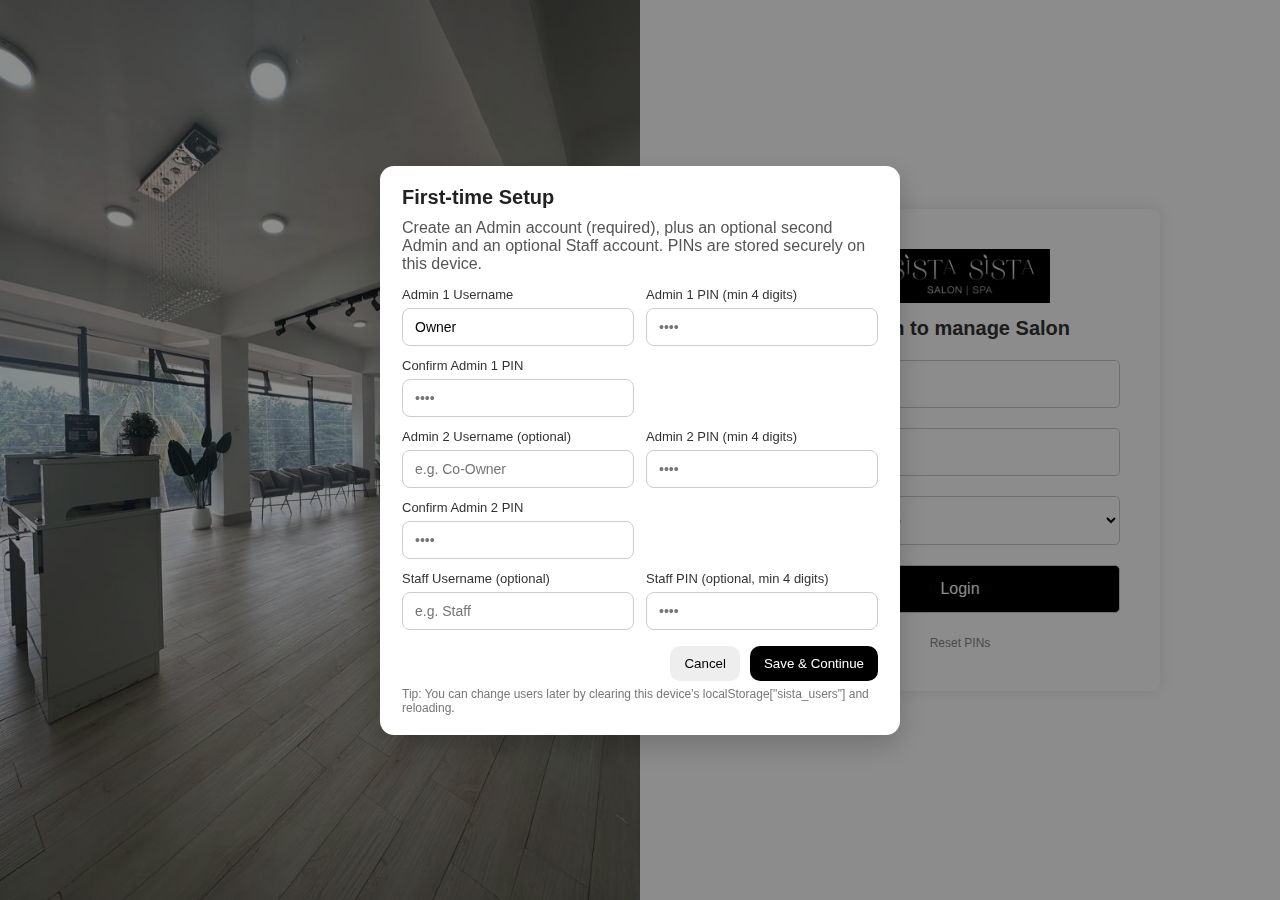
<file: reservations.html>
<!DOCTYPE html>
<html lang="en">
<head>
  <meta charset="UTF-8" />
  <meta name="viewport" content="width=device-width, initial-scale=1.0"/>
  <title>Reservations | Sista Sista Salon & Spa</title>
  <script src="auth.js"></script>
  <link rel="stylesheet" href="style.css" />
  <link rel="stylesheet" href="https://cdnjs.cloudflare.com/ajax/libs/font-awesome/6.5.0/css/all.min.css" />
  <link rel="icon" href="assets/icons/icon-192.png" type="image/png">
  <link rel="stylesheet" href="https://cdn.jsdelivr.net/npm/flatpickr/dist/flatpickr.min.css">

  <style>
    .user-profile{position:relative;display:inline-block;margin-top:8px;margin-right:50px;margin-left:30px}
    .user-icon{cursor:pointer;color:#000}
    .user-dropdown{display:none;position:absolute;background-color:#fff;min-width:50px;box-shadow:0 3px 6px rgba(0,0,0,.2);z-index:1;border-radius:8px;padding:10px}
    body.dark .user-dropdown{background-color:#444;color:#fff}

    .toast-message{visibility:hidden;min-width:200px;margin-left:-100px;background:#333;color:#fff;text-align:center;border-radius:8px;padding:14px;position:fixed;z-index:1000;left:50%;bottom:30px;font-size:16px;transition:opacity .5s ease,bottom .5s ease;opacity:0}
    .toast-message.show{visibility:visible;opacity:1;bottom:60px}

    .timeline-hours{display:flex;flex-direction:column;border-left:2px solid #ccc;padding-left:40px;margin-top:1rem}
    .hour-block{position:relative;min-height:60px;border-bottom:1px solid #eee;padding-left:10px}
    .time-label{position:absolute;left:-60px;top:10px;font-weight:700;color:#333}
    .reservation-card{margin-top:8px;background:#f9f9f9;padding:8px 12px;border-radius:8px;display:inline-block;font-size:14px;color:#000;box-shadow:1px 1px 3px rgba(0,0,0,.05)}

    body.dark-mode .timeline-hours{border-left-color:#555}
    body.dark-mode .hour-block{border-bottom-color:#333}
    body.dark-mode .time-label{color:#ccc}
    body.dark-mode .reservation-card{background:#333;color:#fff;border:1px solid #555}

    /* Services checklist (same look as Clients page) */
    .form-wrapper-column{align-items:stretch}
    .form-card{align-items:stretch !important;text-align:left}
    .form-card > *{width:100%}
    .services-checklist{max-height:260px;overflow:auto;border:1px solid #ddd;padding:10px;border-radius:10px;background:#fafafa;margin:0}
    .services-checklist details{margin:6px 0}
    .services-checklist summary{cursor:pointer;font-weight:600}
    .services-checklist label{display:block;margin:6px 0}
    .icon-actions i{vertical-align:middle}
  </style>
</head>
<body>
<script>
  const user = JSON.parse(localStorage.getItem("loggedUser"));
  if (!user || !user.role) { window.location.href = "index.html"; }
</script>

<div class="dashboard-container">
  <aside class="sidebar">
    <div class="sidebar-logo">
      <img src="assets/sista-sista-logo.png" alt="Sista Sista Logo" />
    </div>
    <nav class="sidebar-nav">
      <a href="dashboard.html"><i class="fas fa-home"></i> Dashboard</a>
      <a href="clients.html"><i class="fas fa-users"></i> Clients</a>
      <a href="services.html"><i class="fas fa-scissors"></i> Services</a>
      <a href="notepad.html"><i class="fas fa-note-sticky"></i> Notepad</a>
      <a href="reviews.html"><i class="fa fa-comments"></i> Reviews</a>
      <a href="reservations.html" class="active"><i class="fas fa-calendar-check"></i> Bookings</a>
      <a href="reports.html"><i class="fas fa-chart-line"></i> Reports</a>
      <a href="revenue.html" class="active"><i class="fa fa-table"></i> Revenue Summary</a>
      <a href="index.html"><i class="fas fa-sign-out-alt"></i> Logout</a>
    </nav>
  </aside>

  <!-- Main Content -->
  <main class="main-content">
    <div class="dashboard-header">
      <div class="theme-toggle-wrapper">
        <span>Dark Theme</span>
        <label class="theme-switch">
          <input type="checkbox" id="toggleDark" />
          <span class="slider"></span>
        </label>
      </div>
      <div class="user-profile">
        <div class="user-icon" id="userIcon">
          <i class="fas fa-user-circle fa-2x"></i>
        </div>
        <div class="user-dropdown" id="userDropdown">
          <p id="loggedInUser">Loading...</p>
          <button onclick="logout()" style="margin-top: 10px; background-color: #000000; color: white; border: none; padding: 6px 12px; border-radius: 6px; cursor: pointer;">Logout</button>
        </div>
      </div>
    </div>

    <div class="dashboard-body">
      <div class="form-wrapper-column">
        <h2 class="form-heading">Make a Booking</h2>

        <form id="reservationForm" class="form-card" autocomplete="off">
          <input type="text" name="clientName" placeholder="Client Name" required />
          <input type="tel" name="phone" placeholder="Phone Number" required />

          <label style="display:block;margin:10px 0 6px;font-weight:600;">Services (pick one or more)</label>
          <div id="resServicesGroup" class="services-checklist" role="group" aria-label="Services">
            <!-- Populated from IndexedDB. Fallback content will be inserted via JS if DB is empty. -->
          </div>

          <input type="text" id="reservationDate" name="date" placeholder="Select Date" required />
          <input type="text" id="reservationTime" name="time" placeholder="Select Time" required />
          <button type="submit" class="btn">Save Booking</button>
        </form>
      </div>
    </div>

    <div class="timeline-wrapper" style="margin: 2rem 0;">
      <h3>Upcoming Bookings (Timeline View)</h3>

      <div class="share-toolbar" style="display:flex; justify-content:flex-end; gap:10px; margin:.5rem 0 1rem;">
        <button id="shareTodayBtn" type="button" class="btn" title="Share via email">
          <i class="fas fa-share"></i> Share via Email
        </button>
      </div>

      <div class="timeline-scroll">
        <div id="timelineHours" class="timeline-hours"></div>
      </div>
    </div>

   <!-- Footer -->
<div class="app-footer">
  &copy; <span id="currentYear"></span> Sista Sista Salon & Spa. All rights reserved.<br/>
  Built by <strong><a href="https://hanatechnologies.org/" target="_blank" style="color: inherit;">H-A-N-A Technologies</a></strong>
</div>

<script>
  // Automatically set current year
  document.getElementById('currentYear').textContent = new Date().getFullYear();
</script>


<div id="toast" class="toast-message">Reservation saved!</div>

<!-- Core app (timeline + delete + share live here) -->
<script src="app.js"></script>

<!-- Page-specific logic -->
<script>
  /* ---------- tiny toast helper ---------- */
  function showToast(message){
    const t=document.getElementById("toast");
    t.textContent=message;
    t.classList.add("show");
    setTimeout(()=>t.classList.remove("show"),3000);
  }

  /* ---------- dynamic services checklist (IndexedDB → grouped <details>) ---------- */
  const FALLBACK_GROUPS = [
    { category:"Natural Hair", items:[
      "Shampoo & Conrow","Detangling Shampoo Blowout","Natural Ponytail Hair No Silk Press","Silk Press",
      "Conditioning Treatment","Dandruff Treatment","Olapex Breakage Treatment","K18 Treatment",
      "Wig sew in(closure)","Wig sew in(frontal)","Wig revamp(shampooing+curling)","Wig revamp(shampooing+straight)",
      "Wig install ( frontal) sticking","Relax cut & style( pixie)","Shampoo & style (short hair)","Wig straightening or curling of weaves"
    ]},
    { category:"Relaxed Hair", items:[
      "Shampoo+Blow Drying+Straightening","Shampoo+roller setting","Shampoo & Conrows",
      "Relaxer+blowdrying+straightening(salon cream)one","Relaxer+Rollerset one & half(salon cream)",
      "Relaxer+blowdrying+straightening one & half","Relaxer two (salon cream)","Relaxer+blowouts one & half(salon cream)",
      "Relaxer+roller setting(personal cream)","Relaxer+blowdrying+straightening(personal cream)",
      "Own relaxer without shampoo & conditioner","Extra","Trimming","Cutting","Other Con-rows",
      "Conditioning treatment","Dandruff treatment","Olaplex Breakage treatment","K18 Treatment","Traditional sew in",
      "Closure sew in","Tracks glue","Tracks sew in","Relaxed hair ponytail","Relaxer front & back"
    ]},
    { category:"Nails", items:[
      "Pedicure & No polish","Pedicure + Regular polish","Pedicure + Gel polish","Pedicure + Acrylic on toes","Pedicure + stick on",
      "Pedicure stick on + French","Extra for French tips","Jelly Pedicure & Gel polish","Pedicure men","Manicure",
      "Regular Polish","Basic Gel polish","BIAB / Structured Gel polish","Hard Gel + Gel polish","Acrylic Full nails",
      "Acrylic nails on toes","Acrylic on toes refill","Acrylic refill (did full set with us)","Acrylic refill ( did not do full set with us)",
      "Stick on/ Gel polish","Dissolving","Dissolving + Manicure"
    ]},
    { category:"Waxing", items:[
      "Eyebrow Wax","Chin Wax","Chest Wax","Eyebrow shaping","Upper lip","Under arm","Stomach","Full arm","Half arm",
      "Half Legs","Full leg","Bikini area","Full Face","Hollywood wax"
    ]},
    { category:"Spa", items:[
      "Hot stone massage 1hr","Hot stone massage 1hr 30mins","Deep tissue massage 30mins","Deep tissue massage 1hr",
      "Deep tissue massage 1hr 30mins","Swedish massage 30mins","Swedish massage 1hr","Swedish massage 1hr 30mins",
      "Body Scrub","Steam Therapy","Back Treatment","Facials Deep cleanse","Facials Deep cleanse (upgrade)",
      "Facials Rejuvenation","Facials Anti acne","Facials Dermplane (Extra)"
    ]}
  ];

  async function readAllServicesFromDB(){
    return new Promise((resolve)=>{
      const req = indexedDB.open("SalonDB",1);
      req.onerror = () => resolve([]);
      req.onsuccess = (ev)=>{
        const idb = ev.target.result;
        if (!idb.objectStoreNames.contains("services")) { resolve([]); return; }
        const tx = idb.transaction("services","readonly");
        const store = tx.objectStore("services");
        const getAll = store.getAll();
        getAll.onsuccess = ()=> resolve(getAll.result || []);
        getAll.onerror = ()=> resolve([]);
      };
    });
  }

  function renderChecklist(targetId, groups){
    const host = document.getElementById(targetId);
    if (!host) return;
    host.innerHTML = "";
    groups.forEach(g=>{
      const det = document.createElement("details");
      det.open = true;
      const sum = document.createElement("summary");
      sum.textContent = g.category;
      det.appendChild(sum);
      (g.items || []).forEach(name=>{
        const lbl = document.createElement("label");
        lbl.innerHTML = `<input type="checkbox" value="${name}"> ${name}`;
        det.appendChild(lbl);
      });
      host.appendChild(det);
    });
  }

  async function buildServicesChecklist(){
    const rows = await readAllServicesFromDB();
    if (!rows.length){
      // fallback to your previous hardcoded list
      renderChecklist("resServicesGroup", FALLBACK_GROUPS);
      return;
    }
    // group by category
    const map = new Map();
    rows.forEach(r=>{
      const cat = (r.category || "Other").trim();
      const name = (r.name || "").trim();
      if (!name) return;
      if (!map.has(cat)) map.set(cat, new Set());
      map.get(cat).add(name);
    });
    const groups = Array.from(map.entries())
      .sort((a,b)=>a[0].localeCompare(b[0]))
      .map(([category, set]) => ({ category, items: Array.from(set).sort((a,b)=>a.localeCompare(b)) }));
    renderChecklist("resServicesGroup", groups);
  }

  // refresh when services page broadcasts updates
  (function wireServicesBroadcast(){
    if (typeof BroadcastChannel === "undefined") return;
    const ch = new BroadcastChannel("services");
    ch.onmessage = (e)=>{
      if (e?.data?.type === "services-updated") buildServicesChecklist();
    };
  })();

  /* ---------- reservation form helpers ---------- */
  function getSelectedServices() {
    const checks = document.querySelectorAll('#resServicesGroup input[type="checkbox"]:checked');
    return Array.from(checks).map(cb => cb.value.trim()).filter(Boolean);
  }

  function to24h(t=""){
    t=t.trim();
    if(/am|pm/i.test(t)){
      const m=t.match(/^(\d{1,2}):(\d{2})\s*(AM|PM)$/i);
      if(!m) return "00:00";
      let hh=parseInt(m[1],10); const mm=m[2]; const pm=m[3].toUpperCase()==="PM";
      if(hh===12 && !pm) hh=0;
      if(hh<12 && pm) hh+=12;
      return String(hh).padStart(2,"0")+":"+mm;
    }
    return t;
  }
  function localTimestamp(dateStr="", timeStr="00:00"){
    const [y,m,d]=dateStr.split("-").map(Number);
    const [H,M]=to24h(timeStr).split(":").map(Number);
    if(!(y&&m&&d)) return 0;
    return new Date(y,m-1,d,H||0,M||0,0,0).getTime();
  }

  // Save reservation (keeps your existing data shape)
  document.addEventListener("DOMContentLoaded", ()=>{
    const form = document.getElementById("reservationForm");
    form.addEventListener("submit", function(e){
      e.preventDefault();

      const services = getSelectedServices();
      if (services.length === 0) { showToast("Pick at least one service."); return; }

      const date=form.date.value.trim();
      const time=form.time.value.trim();
      const time24=to24h(time);
      const timestamp=localTimestamp(date,time);

      const reservation={
        clientName: form.clientName.value.trim(),
        phone: form.phone.value.trim(),
        services,                           // array
        service: services.join(", "),       // legacy text field (for old readers)
        date, time, time24, timestamp,
        createdAt: new Date().toISOString()
      };

      const req=indexedDB.open("SalonDB",1);
      req.onsuccess=function(ev){
        const _db=ev.target.result;
        const tx=_db.transaction("reservations","readwrite");
        tx.objectStore("reservations").add(reservation);
        tx.oncomplete=()=>{
          showToast("Reservation saved!");
          form.reset();

          // refresh timeline (provided by app.js)
          if (typeof loadTimelineHoursWithReservations==="function") loadTimelineHoursWithReservations();

          // notify other tabs/pages
          if (typeof BroadcastChannel!=="undefined")
            new BroadcastChannel("reservations").postMessage({type:"update", from:"reservations-page"});
        };
        tx.onerror=()=>showToast("Error saving reservation.");
      };
    });
  });

  // Dark Mode toggle
  const toggleDark=document.getElementById("toggleDark");
  toggleDark.addEventListener("change",function(){document.body.classList.toggle("dark-mode",this.checked);});

  function logout() {
    sessionStorage.removeItem("sista_session");
    localStorage.removeItem("role");
    localStorage.removeItem("username");
    localStorage.removeItem("loggedUser");
    window.location.replace("index.html");
  }
</script>

<!-- Flatpickr -->
<script src="https://cdn.jsdelivr.net/npm/flatpickr"></script>
<script>
  document.addEventListener("DOMContentLoaded", async () => {
    // Date/time pickers
    if (window.flatpickr) {
      flatpickr("#reservationDate",{dateFormat:"Y-m-d",minDate:"today"});
      flatpickr("#reservationTime",{enableTime:true,noCalendar:true,dateFormat:"h:i K",time_24hr:false});
    } else {
      document.getElementById("reservationDate")?.setAttribute("type","date");
      document.getElementById("reservationTime")?.setAttribute("type","time");
    }

    // Build services checklist now
    await buildServicesChecklist();

    // Ensure timeline renders (app.js does the heavy lifting)
    if (typeof wireReservationsPage === "function") wireReservationsPage();
  });
</script>
</body>
</html>
</file>
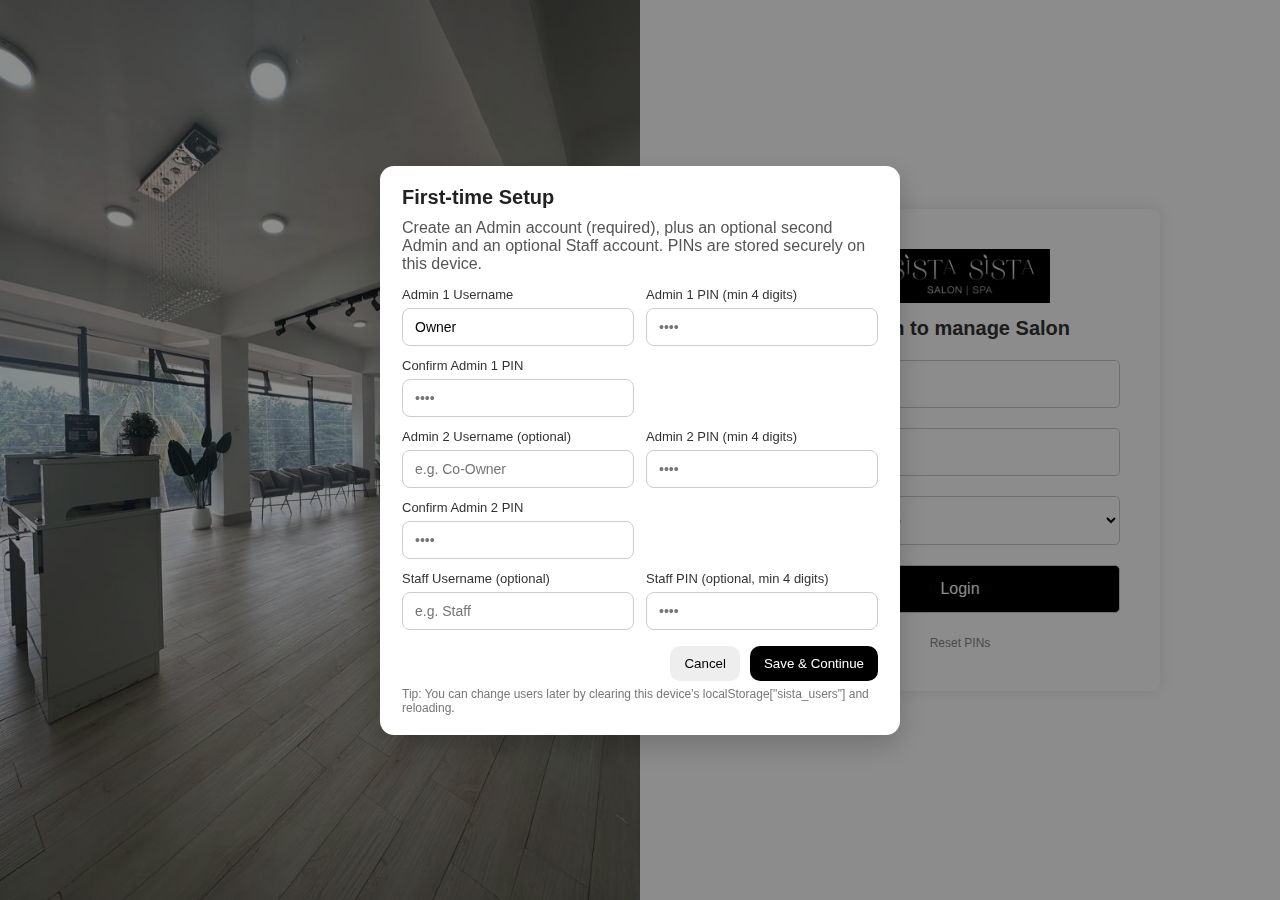
<file: revenue.html>
<!DOCTYPE html>
<html lang="en">
<head>
  <meta charset="UTF-8" />
  <title>Revenue Summary | Sista Sista Salon & Spa</title>
  <meta name="viewport" content="width=device-width, initial-scale=1.0"/>
  <script src="auth.js"></script>
  <link rel="stylesheet" href="style.css" />
  <link rel="stylesheet" href="https://cdnjs.cloudflare.com/ajax/libs/font-awesome/6.5.0/css/all.min.css" />
  <link rel="icon" href="assets/icons/icon-192.png" type="image/png">
  <script src="assets/chart.min.js"></script>
<script src="assets/chartjs-plugin-datalabels.min.js"></script>


  <style>
    .revenue-table {
      width: 100%;
      max-width: 800px;
      margin: 2rem auto;
      border-collapse: collapse;
      background: var(--card-bg);
      box-shadow: 0 2px 6px rgba(0,0,0,0.1);
    }

    .revenue-table th, .revenue-table td {
      padding: 14px;
      text-align: left;
      border: 1px solid #ddd;
    }

    .revenue-table th {
      background-color: #f9f9f9;
    }

    .table-wrapper {
      text-align: center;
    }

    .table-wrapper h2 {
      font-weight: bold;
      margin-top: 20px;
    }

    .year-select {
      margin: 10px auto;
      text-align: right;
      padding-right: 40px;
    }

    .year-select label {
      font-weight: bold;
    }

    select {
      padding: 5px 10px;
      border-radius: 6px;
    }

    .user-profile {
      position: relative;
      display: inline-block;
      margin-top: 8px;
      margin-right: 50px;
      margin-left: 30px;
    }
    .user-icon {
      cursor: pointer;
      color: #000;
    }
    .user-dropdown {
      display: none;
      position: absolute;
      background-color: white;
      min-width: 50px;
      box-shadow: 0 3px 6px rgba(0,0,0,0.2);
      z-index: 1;
      border-radius: 8px;
      padding: 10px;
    }
    body.dark .user-dropdown {
      background-color: #444;
      color: #fff;
    }

    .card {
  background: var(--card-bg);
  border-radius: 16px;
  padding: 2rem;
  box-shadow: 0 4px 10px rgba(0,0,0,0.1);
}

.revenue-chart-wrapper {
  background: var(--card-bg);
  border-radius: 16px;
  padding: 2rem;
  margin: 2rem auto;
  box-shadow: 0 4px 12px rgba(0, 0, 0, 0.08);
  width: calc(100% - 240px);
}

@media screen and (max-width: 1024px) {
  .revenue-chart-wrapper {
    width: 95%;
    margin-left: auto;
    margin-right: auto;
  }
}

canvas#monthlyRevenueChart {
  width: 100% !important;
  height: auto !important;
  min-height: 300px;
}


/* Ensure the body and html take full height */
html, body {
  height: 100%;
  overflow-y: auto;
}

/* Let the main content stretch vertically */
.main-content {
  min-height: 100vh;
  display: flex;
  flex-direction: column;
}

/* Ensure the chart section fills width and doesn't get cut */
.chart-container {
  flex: 1;
  width: 100%;
  max-width: 100%;
  overflow-x: auto;
  padding-bottom: 2rem;
}

/* Optional: Stretch chart to full width like reviews page */
canvas {
  width: 100% !important;
  height: auto !important;
}

@media print {
  body * {
    visibility: hidden;
  }

  .table-wrapper, .table-wrapper * {
    visibility: visible;
  }

  .table-wrapper {
    position: absolute;
    left: 0;
    top: 0;
    width: 100%;
    background: white;
    padding: 2rem;
  }

  .app-footer {
    display: none !important;
  }

  .sidebar,
  .dashboard-header,
  .user-profile,
  .theme-toggle-wrapper,
  .main-content > :not(.table-wrapper) {
    display: none !important;
  }
}
  </style>
</head>
<body>
    <script>
  const user = JSON.parse(localStorage.getItem("loggedUser"));
  if (!user || user.role !== "admin") {
    // Redirect staff or unauthenticated users
    window.location.href = "dashboard.html";
  }
</script>



  <div class="dashboard-container">
    <!-- Sidebar -->
    <div class="sidebar">
      <div class="sidebar-logo">
        <img src="assets/sista-sista-logo.png" alt="Sista Sista Logo" />
      </div>
      <div class="sidebar-nav">
        <a href="dashboard.html"><i class="fa fa-home"></i> Dashboard</a>
        <a href="clients.html"><i class="fa fa-users"></i> Clients</a>
        <a href="services.html"><i class="fa fa-scissors"></i> Services</a>
        <a href="notepad.html"><i class="fas fa-note-sticky"></i> Notepad</a>
        <a href="reviews.html"><i class="fa fa-comments"></i> Reviews</a>
        <a href="reservations.html"><i class="fa fa-calendar"></i> Bookings</a>
        <a href="reports.html"><i class="fa fa-chart-line"></i> Reports</a>
        <a href="revenue.html" class="active"><i class="fa fa-table"></i> Revenue Summary</a>
        <a href="index.html"><i class="fa fa-sign-out-alt"></i> Logout</a>
      </div>
    </div>

    <!-- Main Content -->
    <main class="main-content">
      <div class="dashboard-header">
        <div class="theme-toggle-wrapper">
          <span>Dark Theme</span>
          <label class="theme-switch">
            <input type="checkbox" id="toggleDark" />
            <span class="slider"></span>
          </label>
        </div>
        <div class="user-profile">
          <div class="user-icon" id="userIcon">
            <i class="fas fa-user-circle fa-2x"></i>
          </div>
          <div class="user-dropdown" id="userDropdown">
  <p id="loggedInUser">Loading...</p>
  <button onclick="logout()" style="margin-top: 10px; background-color: #000000; color: white; border: none; padding: 6px 12px; border-radius: 6px; cursor: pointer;">Logout</button>
</div>
        </div>
      </div>

      <div class="table-wrapper">
  <h2>📊 Revenue Summary Report</h2>

  <div style="display: flex; justify-content: flex-end; align-items: center; gap: 1rem; margin-bottom: 1.5rem;">
    <label for="yearSelect" style="font-weight: 500; margin-right: 0.5rem;">Select Year:</label>
    <select id="yearSelect" style="padding: 6px 10px; border-radius: 6px; border: 1px solid #ccc;"></select>

    <button id="exportCSV" style="padding: 6px 12px; background: black; color: white; border: none; border-radius: 6px; cursor: pointer;">Export CSV</button>
    <button id="exportPDF" style="padding: 6px 12px; background: black; color: white; border: none; border-radius: 6px; cursor: pointer;">Export PDF</button>
    <button id="printButton" style="padding: 6px 12px; background: black; color: white; border: none; border-radius: 6px; cursor: pointer;">Print</button>
  </div>

  <script>
    // Populate the year dropdown automatically
    const yearSelect = document.getElementById("yearSelect");
    const currentYear = new Date().getFullYear();
    const numYears = 4; // current year + last 3 years

    for (let i = 0; i < numYears; i++) {
      const year = currentYear - i;
      const option = document.createElement("option");
      option.value = year;
      option.textContent = year;
      if (i === 0) option.selected = true; // current year selected by default
      yearSelect.appendChild(option);
    }
  </script>
</div>




        <table class="revenue-table" id="revenueTable">
          <thead>
            <tr>
              <th>Time Period</th>
              <th>Revenue (GHS)</th>
            </tr>
          </thead>
          <tbody>
            <tr><td>Daily Revenue</td><td>GHS 390</td></tr>
            <tr><td>Weekly Revenue</td><td>GHS 2,750</td></tr>
            <tr><td>Monthly Revenue</td><td>GHS 11,000</td></tr>
            <tr><td>Yearly Revenue</td><td>GHS 132,000</td></tr>
          </tbody>
        </table>

        <div class="revenue-chart-wrapper">
  <div style="margin-bottom: 1rem;">
  <label for="revenueView" style="font-weight: 600;">View Revenue By:</label>
  <select id="revenueView" style="padding: 0.4rem 0.7rem; margin-left: 0.5rem; border-radius: 6px;">
    <option value="daily">Daily</option>
    <option value="weekly">Weekly</option>
    <option value="monthly" selected>Monthly</option>
    <option value="yearly">Yearly</option>
  </select>
</div>

<h3 style="text-align:left; margin-bottom: 1rem;">📊 Revenue Trend</h3>
<canvas id="monthlyRevenueChart"></canvas>

</div>



</div>

      </div>
    </main>
  </div>

  <!-- Footer -->
<div class="app-footer">
  &copy; <span id="currentYear"></span> Sista Sista Salon & Spa. All rights reserved.<br/>
  Built by <strong><a href="https://hanatechnologies.org/" target="_blank" style="color: inherit;">H-A-N-A Technologies</a></strong>
</div>

<script>
  // Automatically set current year
  document.getElementById('currentYear').textContent = new Date().getFullYear();
</script>


  <!-- Scripts -->
  <script src="revenue-app.js"></script>
  <script src="user-icon.js"></script>
  <script>
  updateRevenueSummary(); // triggers table and chart update on first load
</script>
  <script>
    // Dark Mode Logic
    const toggleDark = document.getElementById("toggleDark");
    const isDarkMode = localStorage.getItem("darkMode") === "true";

    if (isDarkMode) {
      document.body.classList.add("dark");
      toggleDark.checked = true;
    }

    toggleDark.addEventListener("change", () => {
      if (toggleDark.checked) {
        document.body.classList.add("dark");
        localStorage.setItem("darkMode", "true");
      } else {
        document.body.classList.remove("dark");
        localStorage.setItem("darkMode", "false");
      }
    });
  </script>
  <script>
  function logout() {
    // kill the session used by auth.js
    sessionStorage.removeItem("sista_session");

    // keep your existing clears
    localStorage.removeItem("role");
    localStorage.removeItem("username");
    localStorage.removeItem("loggedUser");

    // redirect (prevents back-nav into protected page)
    window.location.replace("index.html");
  }
</script>

<script>
  window.addEventListener("load", () => {
    document.getElementById("printRevenue").addEventListener("click", () => {
      console.log("Force print trigger");
      window.print();
    });
  });
</script>

</body>
</html>
</file>
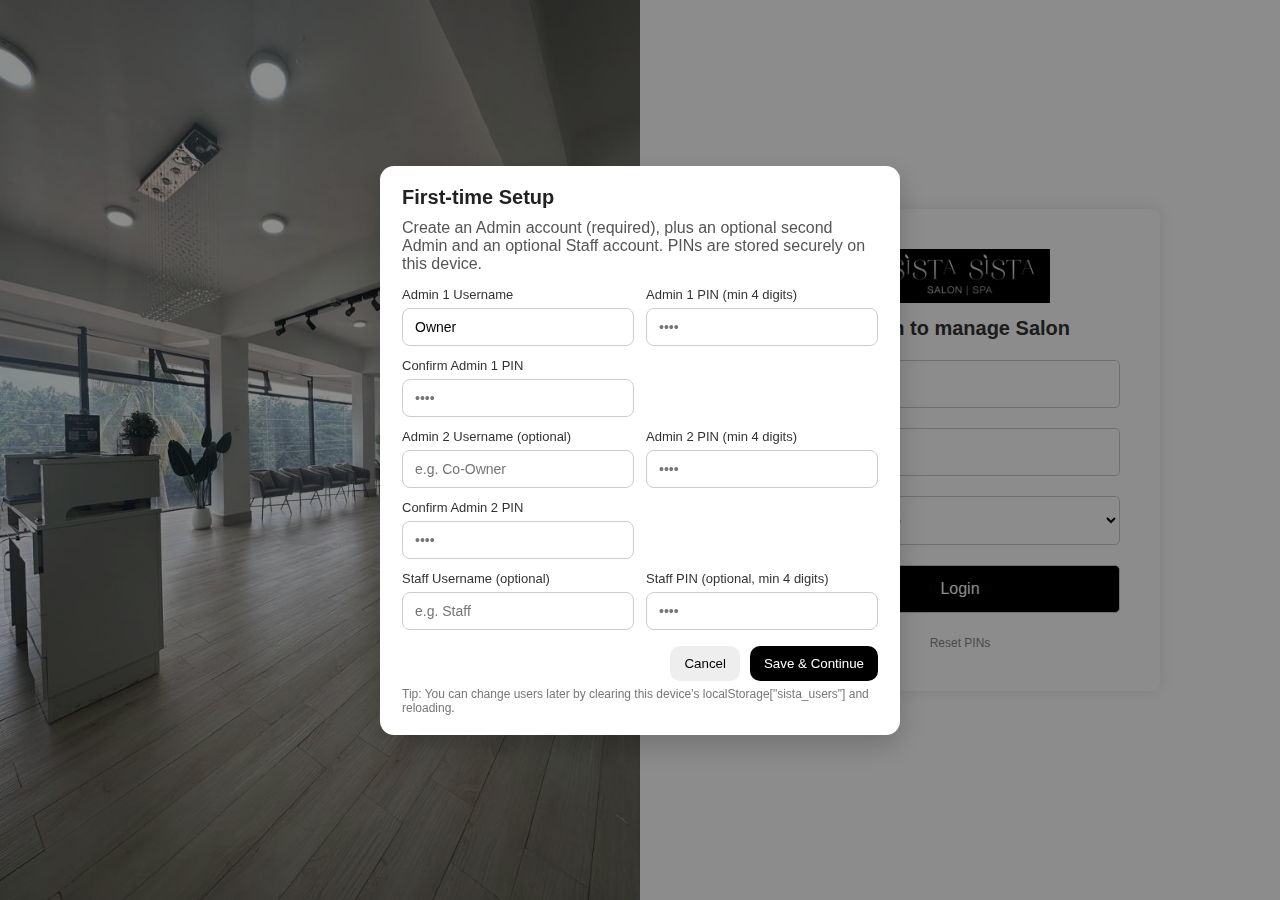
<file: reviews.html>
<!DOCTYPE html>
<html lang="en">
<head>
  <meta charset="UTF-8" />
  <title>Reviews | Sista Sista Salon & Spa</title>
  <meta name="viewport" content="width=device-width, initial-scale=1.0"/>
  <script src="auth.js"></script>
  <link rel="stylesheet" href="style.css" />
  <link rel="stylesheet" href="https://cdnjs.cloudflare.com/ajax/libs/font-awesome/6.5.0/css/all.min.css" />
  <link rel="icon" href="assets/icons/icon-192.png" type="image/png">
  <style>
    body {
  height: 100vh;
  overflow-y: auto;
}

html, body {
  height: auto;
  overflow-y: auto;
}

    .review-form {
      background: var(--card-bg);
      border-radius: 12px;
      padding: 2rem;
      margin: 2rem auto;
      box-shadow: 0 2px 10px rgba(0, 0, 0, 0.1);
      width: 100%;
      max-width: 900px;
      display: flex;
      flex-direction: column;
    }

    .review-form form {
      display: grid;
      grid-template-columns: 1fr 1fr;
      gap: 1rem;
    }

    .review-form form textarea {
      grid-column: 1 / -1;
    }

    .review-form form button {
      grid-column: 1 / -1;
    }

    input, select, textarea, button {
      width: 100%;
      padding: 12px;
      margin-top: 5px;
      border-radius: 8px;
      border: 1px solid #ccc;
      font-size: 16px;
      box-sizing: border-box;
    }

    button {
      background-color: #000;
      color: #fff;
      border: none;
      font-weight: bold;
      cursor: pointer;
    }

    .review-table {
      width: 100%;
      border-collapse: collapse;
      background: var(--card-bg);
      box-shadow: 0 2px 6px rgba(0,0,0,0.1);
      margin-top: 2rem;
    }

    .review-table th, .review-table td {
      padding: 12px;
      text-align: left;
      border: 1px solid #ddd;
    }

    .review-table th {
      background-color: #f2f2f2;
    }

    .dashboard-header {
      display: flex;
      justify-content: flex-end;
      align-items: center;
      padding: 10px 20px;
    }

    .user-profile {
      position: relative;
      display: inline-block;
      margin-left: 20px;
    }

    .user-dropdown {
      display: none;
      position: absolute;
      background-color: white;
      min-width: 50px;
      box-shadow: 0 3px 6px rgba(0,0,0,0.2);
      z-index: 1;
      border-radius: 8px;
      padding: 10px;
    }

    body.dark .user-dropdown {
      background-color: #444;
      color: #fff;
    }

    .brand-highlight {
  color: #000;
}

.dark .brand-highlight {
  color: #fff;
}


    @media screen and (max-width: 768px) {
      .review-form form {
        grid-template-columns: 1fr;
      }
    }

    .review-controls {
  display: flex;
  justify-content: flex-end;
  gap: 10px;
  margin: 20px auto;
  max-width: 900px;
  padding-right: 20px;
}

.review-controls button {
  background: #000;
  color: #fff;
  border: none;
  padding: 8px 16px;
  border-radius: 5px;
  font-weight: bold;
  cursor: pointer;
  transition: background 0.3s ease;
}

.review-controls button:hover {
  background: #444;
}

  </style>
</head>

<body>
    <script>
  const user = JSON.parse(localStorage.getItem("loggedUser"));
  if (!user || !user.role) {
    // Not logged in, redirect to login page
    window.location.href = "index.html";
  }
</script>


  <div class="dashboard-container">
    <!-- Sidebar -->
    <div class="sidebar">
      <div class="sidebar-logo">
        <img src="assets/sista-sista-logo.png" alt="Sista Sista Logo" />
      </div>
      <div class="sidebar-nav">
        <a href="dashboard.html"><i class="fa fa-home"></i> Dashboard</a>
        <a href="clients.html"><i class="fa fa-users"></i> Clients</a>
        <a href="services.html"><i class="fa fa-scissors"></i> Services</a>
        <a href="notepad.html"><i class="fas fa-note-sticky"></i> Notepad</a>
        <a href="reviews.html" class="active"><i class="fa fa-comments"></i> Reviews</a>
        <a href="reservations.html"><i class="fa fa-calendar"></i> Bookings</a>
        <a href="reports.html"><i class="fa fa-chart-line"></i> Reports</a>
        <a href="revenue.html" class="active"><i class="fa fa-table"></i> Revenue Summary</a>
        <a href="index.html"><i class="fa fa-sign-out-alt"></i> Logout</a>
      </div>
    </div>

    <!-- Main Content -->
    <main class="main-content">
      <div class="dashboard-header">
        <div class="theme-toggle-wrapper">
          <span>Dark Theme</span>
          <label class="theme-switch">
            <input type="checkbox" id="toggleDark" />
            <span class="slider"></span>
          </label>
        </div>
        <div class="user-profile">
          <div class="user-icon" id="userIcon">
            <i class="fas fa-user-circle fa-2x"></i>
          </div>
          <div class="user-dropdown" id="userDropdown">
  <p id="loggedInUser">Loading...</p>
  <button onclick="logout()" style="margin-top: 10px; background-color: #000000; color: white; border: none; padding: 6px 12px; border-radius: 6px; cursor: pointer;">Logout</button>
</div>
        </div>
      </div>
      
<h2 style="text-align: center; font-weight: bold; margin-top: 20px;">
  Share Your Experience at 
  <span class="brand-highlight">Sista Sista Salon & Spa</span>
</h2>
<p style="text-align: center; color: var(--text-light); margin-bottom: 10px;">
  We value your feedback! Please leave a review about your recent visit.
</p>

      <!-- Review Form -->
      <div class="review-form">
        <form id="reviewForm">
          <input type="text" id="name" placeholder="Full Name" required />
          <select id="service" required>
            <option value="">Select Service</option>
  <optgroup label="Natural Hair">
    <option>Shampoo & Conrow</option>
    <option>Detangling Shampoo Blowout</option>
    <option>Natural Ponytail Hair No Silk Press</option>
    <option>Silk Press</option>
    <option>Conditioning Treatment</option>
    <option>Dandruff Treatment</option>
    <option>Olapex Breakage Treatment</option>
    <option>K18 Treatment</option>
    <option>Wig sew in(closure)</option>
    <option>Wig sew in(frontal)</option>
    <option>Wig revamp(shampooing+curling)</option>
    <option>Wig revamp(shampooing+straight)</option>
    <option>Wig install ( frontal) sticking</option>
    <option>Relax cut & style( pixie)</option>
    <option>Shampoo & style (short hair)</option>
    <option>Wig straightening or curling of weaves</option>
  </optgroup>
  <optgroup label="Relaxed Hair">
    <option>Shampoo+Blow Drying+Straightening</option>
    <option>Shampoo+roller setting</option>
    <option>Shampoo & Conrows</option>
    <option>Relaxer+blowdrying+straightening(salon cream)one</option>
    <option>Relaxer+Rollerset one & half(salon cream)</option>
    <option>Relaxer+blowdrying+straightening one & half</option>
    <option>Relaxer two (salon cream)</option>
    <option>Relaxer+blowouts one & half(salon cream)</option>
    <option>Relaxer+roller setting(personal cream)</option>
    <option>Relaxer+blowdrying+straightening(personal cream)</option>
    <option>Own relaxer without shampoo & conditioner</option>
    <option>Extra</option>
    <option>Trimming</option>
    <option>Cutting</option>
    <option>Other Con-rows</option>
    <option>Conditioning treatment</option>
    <option>Dandruff treatment</option>
    <option>Olaplex Breakage treatment</option>
    <option>K18 Treatment</option>
    <option>Traditional sew in</option>
    <option>Closure sew in</option>
    <option>Tracks glue</option>
    <option>Tracks sew in</option>
    <option>Relaxed hair ponytail </option>
    <option>Relaxer front & back</option>
  </optgroup>
  <optgroup label="Nails">
    <option>Pedicure & No polish</option>
    <option>Pedicure + Regular polish</option>
    <option>Pedicure + Gel polish</option>
    <option>Pedicure + Acrylic on toes</option>
    <option>Pedicure + stick on</option>
    <option>Pedicure stick on + French</option>
    <option>Extra for French tips</option>
    <option>Jelly Pedicure & Gel polish</option>
    <option>Pedicure men</option>
    <option>Manicure</option>
    <option>Regular Polish</option>
    <option>Basic Gel polish</option>
    <option>BIAB / Structured Gel polish</option>
    <option>Hard Gel + Gel polish</option>
    <option>Acrylic Full nails</option>
    <option>Acrylic nails on toes</option>
    <option>Acrylic on toes refill</option>
    <option>Acrylic refill (did full set with us)</option>
    <option>Acrylic refill ( did not do full set with us)</option>
    <option>Stick on/ Gel polish</option>
    <option>Dissolving</option>
    <option>Dissolving + Manicure</option>
  </optgroup>
  <optgroup label="Waxing">
    <option>Eyebrow Wax</option>
    <option>Chin Wax</option>
    <option>Chest Wax</option>
    <option>Eyebrow shaping</option>
    <option>Upper lip</option>
    <option>Under arm</option>
    <option>Stomach</option>
    <option>Full arm</option>
    <option>Half arm</option>
    <option>Half Legs</option>
    <option>Full leg</option>
    <option>Bikini area</option>
    <option>Full Face</option>
    <option>Hollywood wax</option>
  </optgroup>
  <optgroup label="Spa">
    <option>Hot stone massage 1hr</option>
    <option>Hot stone massage 1hr 30mins</option>
    <option>Deep tissue massage 30mins</option>
    <option>Deep tissue massage 1hr</option>
    <option>Deep tissue massage 1hr 30mins</option>
    <option>Swedish massage 30mins</option>
    <option>Swedish massage 1hr</option>
    <option>Swedish massage 1hr 30mins</option>
    <option>Body Scrub</option>
    <option>Steam Therapy</option>
    <option>Back Treatment</option>
    <option>Facials Deep cleanse</option>
    <option>Facials Deep cleanse (upgrade)</option>
    <option>Facials Rejuvenation</option>
    <option>Facials Anti acne</option>
    <option>Facials Dermplane (Extra)</option>
  </optgroup>
</select>

          <select id="rating" required>
            <option value="">Select Rating</option>
            <option value="1">⭐</option>
            <option value="2">⭐⭐</option>
            <option value="3">⭐⭐⭐</option>
            <option value="4">⭐⭐⭐⭐</option>
            <option value="5">⭐⭐⭐⭐⭐</option>
          </select>

          <textarea id="message" placeholder="Write your review..." required></textarea>
          <button type="submit">Submit Review</button>
        </form>
      </div>

      <div class="review-controls" id="reviewExportControls">
  <button onclick="printReviews()">🖨️ Print</button>
  <button onclick="exportReviewsCSV()">📄 Export CSV</button>
  <button onclick="exportReviewsPDF()">📕 Export PDF</button>
</div>



<div style="text-align: right; margin: 20px 30px 10px 0;">
  <label for="serviceFilter" style="margin-right: 10px; font-weight: bold;">Filter by Service:</label>
  <select id="serviceFilter" style="padding: 5px 10px; border-radius: 6px;">
    <option value="All">All Services</option>
    <option value="Natural Hair">Natural Hair</option>
    <option value="Relaxed Hair">Relaxed Hair</option>
    <option value="Nails">Nails</option>
    <option value="Waxing">Waxing</option>
    <option value="Spa">Spa</option>
    <!-- Add more services here if needed -->
  </select>
</div>

      <!-- Review Table -->
      <table class="review-table" id="reviewTable">
        <thead>
          <tr>
            <th>Name</th>
            <th>Service</th>
            <th>Rating</th>
            <th>Message</th>
            <th>Date</th>
          </tr>
        </thead>
        <tbody></tbody>
      </table>
    </main>
  </div>

  <!-- Footer -->
<div class="app-footer">
  &copy; <span id="currentYear"></span> Sista Sista Salon & Spa. All rights reserved.<br/>
  Built by <strong><a href="https://hanatechnologies.org/" target="_blank" style="color: inherit;">H-A-N-A Technologies</a></strong>
</div>

<script>
  // Automatically set current year
  document.getElementById('currentYear').textContent = new Date().getFullYear();
</script>


  <!-- Toast Notification -->
<div id="toast" style="
  position: fixed;
  bottom: 20px;
  right: 20px;
  background: #000;
  color: #fff;
  padding: 12px 20px;
  border-radius: 8px;
  font-weight: bold;
  opacity: 0;
  transform: translateY(20px);
  transition: opacity 0.3s ease, transform 0.3s ease;
  z-index: 9999;
  pointer-events: none;
">
  Review submitted successfully!
</div>

  <!-- Scripts -->
  <script src="new-app.js"></script>
  <script src="user-icon.js"></script>

  <script>
  // Dark Mode Toggle Logic
  const toggleDark = document.getElementById("toggleDark");
  const isDarkMode = localStorage.getItem("darkMode") === "true";

  if (isDarkMode) {
    document.body.classList.add("dark");
    toggleDark.checked = true;
  }

  toggleDark.addEventListener("change", () => {
    if (toggleDark.checked) {
      document.body.classList.add("dark");
      localStorage.setItem("darkMode", "true");
    } else {
      document.body.classList.remove("dark");
      localStorage.setItem("darkMode", "false");
    }
  });
</script>

<script>
  function logout() {
    // kill the session used by auth.js
    sessionStorage.removeItem("sista_session");

    // keep your existing clears
    localStorage.removeItem("role");
    localStorage.removeItem("username");
    localStorage.removeItem("loggedUser");

    // redirect (prevents back-nav into protected page)
    window.location.replace("index.html");
  }
</script>


 <script>
  // Get user from localStorage safely
  let currentUser = null;
  try {
    currentUser = JSON.parse(localStorage.getItem("loggedUser"));
  } catch (e) {
    console.error("Invalid user in localStorage:", e);
  }

  // Hide export controls if not admin
  if (!currentUser || currentUser.role !== "admin") {
    const exportControls = document.getElementById("reviewExportControls");
    if (exportControls) exportControls.style.display = "none";
  }
</script>

</body>
</html>
</file>
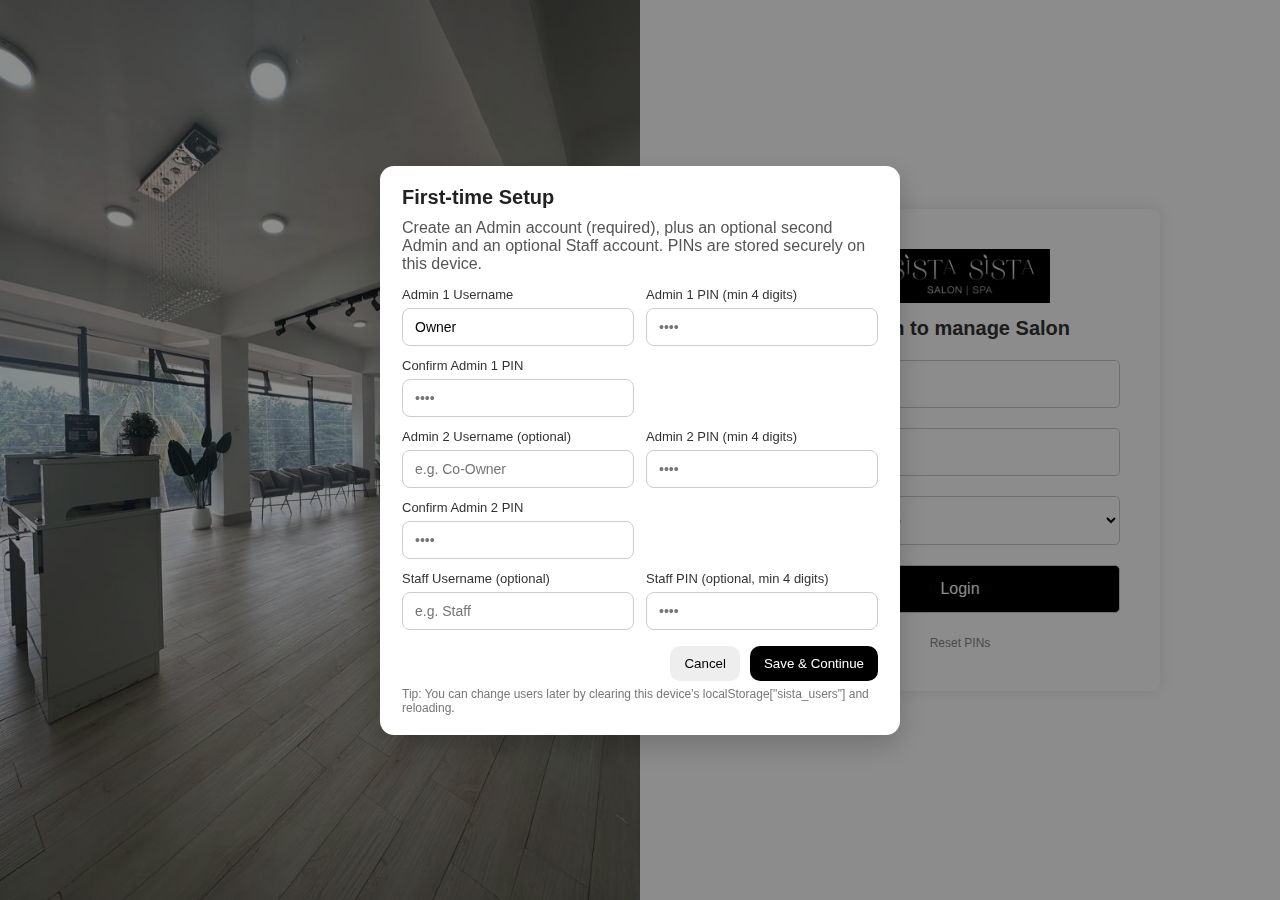
<file: services.html>
<!DOCTYPE html>
<html lang="en">
<head>
  <meta charset="UTF-8" />
  <meta name="viewport" content="width=device-width, initial-scale=1.0"/>
  <title>Services | Sista Sista Salon & Spa</title>
  <script src="auth.js"></script>
  <link rel="stylesheet" href="style.css" />
  <link rel="stylesheet" href="https://cdnjs.cloudflare.com/ajax/libs/font-awesome/6.5.0/css/all.min.css" />
  <link rel="icon" href="assets/icons/icon-192.png" type="image/png">

  <style>
    .services-grid{display:grid;grid-template-columns:repeat(auto-fit,minmax(260px,1fr));gap:18px;margin-top:18px}
    .service-card{background:#fff;padding:18px;border-radius:12px;box-shadow:0 2px 6px rgba(0,0,0,.08)}
    .service-card h3{margin:0 0 10px;font-size:20px}
    .service-list{list-style:disc;margin:0;padding-left:20px}
    .service-item{display:flex;align-items:center;gap:8px;margin:6px 0}
    .service-name{flex:1;line-height:1.3}
    .icon-btn{background:none;border:none;cursor:pointer;padding:6px;border-radius:8px}
    .icon-btn:hover{background:#f2f2f2}
    .add-row{display:flex;gap:8px;margin-top:12px}
    .add-row input{flex:1;padding:8px;border-radius:8px;border:1px solid #ddd}
    .add-row button{padding:8px 12px}

    .ro-note{font-size:12px;color:#777;margin-top:8px}
    .toast-message{visibility:hidden;min-width:200px;background:#333;color:#fff;text-align:center;border-radius:8px;padding:14px;position:fixed;z-index:9999;left:50%;transform:translateX(-50%);bottom:30px;font-size:14px;opacity:0;transition:opacity .35s,bottom .35s}
    .toast-message.show{visibility:visible;opacity:1;bottom:60px}

    body.dark .service-card{background:#1f1f1f;color:#f7f7f7;box-shadow:0 2px 6px rgba(255,255,255,.05)}
    body.dark .icon-btn:hover{background:#2a2a2a}
    body.dark .add-row input{background:#161616;color:#f1f1f1;border-color:#333}

    .user-profile { position: relative; display: inline-block; margin-top: 8px; margin-right: 50px; margin-left: 30px; }
    .user-icon { cursor: pointer; color: #000; }
    .user-dropdown { display: none; position: absolute; background-color: white; min-width: 50px; box-shadow: 0 3px 6px rgba(0,0,0,0.2); z-index: 1; border-radius: 8px; padding: 10px; }
    body.dark .user-dropdown { background-color: #444; color: #fff; }
  </style>
</head>
<body>
<script>
  // Require login
  const _user = JSON.parse(localStorage.getItem("loggedUser"));
  if(!_user || !_user.role){ window.location.href = "index.html"; }
</script>

<div class="dashboard-container">
  <!-- Sidebar -->
  <aside class="sidebar">
    <div class="sidebar-logo">
      <img src="assets/sista-sista-logo.png" alt="Sista Sista Logo" />
    </div>
    <nav class="sidebar-nav">
      <a href="dashboard.html"><i class="fas fa-home"></i> Dashboard</a>
      <a href="clients.html"><i class="fas fa-users"></i> Clients</a>
      <a href="services.html" class="active"><i class="fas fa-scissors"></i> Services</a>
      <a href="notepad.html"><i class="fas fa-note-sticky"></i> Notepad</a>
      <a href="reviews.html"><i class="fa fa-comments"></i> Reviews</a>
      <a href="reservations.html"><i class="fas fa-calendar-check"></i> Bookings</a>
      <a href="reports.html"><i class="fas fa-chart-line"></i> Reports</a>
      <a href="revenue.html" class="active"><i class="fa fa-table"></i> Revenue Summary</a>
      <a href="index.html"><i class="fas fa-sign-out-alt"></i> Logout</a>
    </nav>
  </aside>

  <!-- Main Content -->
  <main class="main-content">
    <div class="dashboard-header">
      <div class="theme-toggle-wrapper">
        <span>Dark Theme</span>
        <label class="theme-switch">
          <input type="checkbox" id="toggleDark" />
          <span class="slider"></span>
        </label>
      </div>
      <div class="user-profile">
        <div class="user-icon" id="userIcon">
          <i class="fas fa-user-circle fa-2x"></i>
        </div>
        <div class="user-dropdown" id="userDropdown">
          <p id="loggedInUser">Loading...</p>
          <button onclick="logout()" style="margin-top:10px;background:#000;color:#fff;border:none;padding:6px 12px;border-radius:6px;cursor:pointer;">Logout</button>
        </div>
      </div>
    </div>

    <div class="dashboard-body">
      <h2>Services</h2>

      <!-- Admin-only: quick add category -->
      <div id="newCategoryBox" style="display:none;margin:10px 0 6px;">
        <details>
          <summary style="cursor:pointer;font-weight:600">Add a new category</summary>
          <div class="add-row" style="margin-top:10px">
            <input id="newCategoryName" type="text" placeholder="Category name e.g. Lashes" />
            <input id="newCategoryService" type="text" placeholder="First service (optional)" />
            <button class="btn" id="addCategoryBtn" type="button">Add Category</button>
          </div>
        </details>
      </div>

      <div id="servicesGrid" class="services-grid"><!-- filled by JS --></div>
      <div id="staffNote" class="ro-note" style="display:none">Read-only mode: staff cannot add or delete services.</div>
    </div>
  </main>
</div>

<!-- Footer -->
<div class="app-footer">
  &copy; <span id="currentYear"></span> Sista Sista Salon & Spa. All rights reserved.<br/>
  Built by <strong><a href="https://hanatechnologies.org/" target="_blank" style="color: inherit;">H-A-N-A Technologies</a></strong>
</div>

<script>
  // Automatically set current year
  document.getElementById('currentYear').textContent = new Date().getFullYear();
</script>


<!-- Tiny toast -->
<div id="toast" class="toast-message"></div>

<!-- Keep user icon behavior -->
<script src="user-icon.js"></script>

<script>
/* ============== Role + Theme ============== */
const role = (_user?.role || "").toString().trim().toLowerCase();
const isAdmin = role === "admin";
document.getElementById("newCategoryBox").style.display = isAdmin ? "block" : "none";
document.getElementById("staffNote").style.display = !isAdmin ? "block" : "none";

const darkToggle = document.getElementById("toggleDark");
if (darkToggle){
  const saved = localStorage.getItem("theme");
  if (saved === "dark"){ document.body.classList.add("dark"); darkToggle.checked = true; }
  darkToggle.addEventListener("change", ()=>{
    document.body.classList.toggle("dark", darkToggle.checked);
    localStorage.setItem("theme", darkToggle.checked ? "dark" : "light");
  });
}

function logout(){
  sessionStorage.removeItem("sista_session");
  localStorage.removeItem("role");
  localStorage.removeItem("username");
  localStorage.removeItem("loggedUser");
  window.location.replace("index.html");
}

function showToast(msg){
  const t = document.getElementById("toast");
  if(!t) return;
  t.textContent = msg;
  t.classList.add("show");
  setTimeout(()=>t.classList.remove("show"), 2200);
}

/* ============== DB + Seed ============== */
let SDB;
const DEFAULT_CATEGORIES = [
  {category:"Natural Hair", services:[
    "Shampoo & Conrow","Detangling Shampoo Blowout","Natural Ponytail Hair No Silk Press","Silk Press",
    "Conditioning Treatment","Dandruff Treatment","Olapex Breakage Treatment","K18 Treatment",
    "Wig sew in(closure)","Wig sew in(frontal)","Wig revamp(shampooing+curling)","Wig revamp(shampooing+straight)",
    "Wig install ( frontal) sticking","Relax cut & style( pixie)","Shampoo & style (short hair)","Wig straightening or curling of weaves"
  ]},
  {category:"Relaxed Hair", services:[
    "Shampoo+Blow Drying+Straightening","Shampoo+roller setting","Shampoo & Conrows",
    "Relaxer+blowdrying+straightening(salon cream)one","Relaxer+Rollerset one & half(salon cream)",
    "Relaxer+blowdrying+straightening one & half","Relaxer two (salon cream)","Relaxer+blowouts one & half(salon cream)",
    "Relaxer+roller setting(personal cream)","Relaxer+blowdrying+straightening(personal cream)",
    "Own relaxer without shampoo & conditioner","Extra","Trimming","Cutting","Other Con-rows",
    "Conditioning treatment","Dandruff treatment","Olaplex Breakage treatment","K18 Treatment",
    "Traditional sew in","Closure sew in","Tracks glue","Tracks sew in","Relaxed hair ponytail","Relaxer front & back"
  ]},
  {category:"Nails", services:[
    "Pedicure & No polish","Pedicure + Regular polish","Pedicure + Gel polish","Pedicure + Acrylic on toes",
    "Pedicure + stick on","Pedicure stick on + French","Extra for French tips","Jelly Pedicure & Gel polish",
    "Pedicure men","Manicure","Regular Polish","Basic Gel polish","BIAB / Structured Gel polish","Hard Gel + Gel polish",
    "Acrylic Full nails","Acrylic nails on toes","Acrylic on toes refill","Acrylic refill (did full set with us)",
    "Acrylic refill ( did not do full set with us)","Stick on/ Gel polish","Dissolving","Dissolving + Manicure"
  ]},
  {category:"Waxing", services:[
    "Eyebrow Wax","Chin Wax","Chest Wax","Eyebrow shaping","Upper lip","Under arm","Stomach",
    "Full arm","Half arm","Half Legs","Full leg","Bikini area","Full Face","Hollywood wax"
  ]},
  {category:"Spa", services:[
    "Hot stone massage 1hr","Hot stone massage 1hr 30mins","Deep tissue massage 30mins","Deep tissue massage 1hr",
    "Deep tissue massage 1hr 30mins","Swedish massage 30mins","Swedish massage 1hr","Swedish massage 1hr 30mins",
    "Body Scrub","Steam Therapy","Back Treatment","Facials Deep cleanse","Facials Deep cleanse (upgrade)",
    "Facials Rejuvenation","Facials Anti acne","Facials Dermplane (Extra)"
  ]}
];

function openDB(){
  return new Promise((resolve,reject)=>{
    const req = indexedDB.open("SalonDB",1);
    req.onerror = e => { console.error("IDB open error", e); reject(e.target.error); };
    req.onupgradeneeded = e => {
      const db = e.target.result;
      if(!db.objectStoreNames.contains("clients")) db.createObjectStore("clients",{keyPath:"id",autoIncrement:true});
      if(!db.objectStoreNames.contains("visits")) db.createObjectStore("visits",{keyPath:"id",autoIncrement:true});
      if(!db.objectStoreNames.contains("reservations")) db.createObjectStore("reservations",{keyPath:"id",autoIncrement:true});
      if(!db.objectStoreNames.contains("services")) db.createObjectStore("services",{keyPath:"id",autoIncrement:true});
    };
    req.onsuccess = e => resolve(e.target.result);
  });
}

async function seedIfEmpty(){
  const tx = SDB.transaction("services","readonly");
  const st = tx.objectStore("services");
  const count = await new Promise(res=>{ const c=st.count(); c.onsuccess=()=>res(c.result||0); c.onerror=()=>res(0); });
  if(count>0) return;

  const wtx = SDB.transaction("services","readwrite");
  const wst = wtx.objectStore("services");
  DEFAULT_CATEGORIES.forEach(g => g.services.forEach(name => wst.add({category:g.category, name})));
  return new Promise(res => { wtx.oncomplete = ()=>res(); });
}

/* ============== Render ============== */
function getAllServices(){
  return new Promise(res=>{
    const arr=[];
    const tx = SDB.transaction("services","readonly");
    tx.objectStore("services").openCursor().onsuccess = e=>{
      const cur = e.target.result;
      if(cur){ arr.push(cur.value); cur.continue(); } else { res(arr); }
    };
  });
}

const CATEGORY_ORDER = ["Natural Hair","Relaxed Hair","Nails","Waxing","Spa"];
function ordered(keys){
  const rest = keys.filter(k=>!CATEGORY_ORDER.includes(k)).sort((a,b)=>a.localeCompare(b));
  return CATEGORY_ORDER.filter(k=>keys.includes(k)).concat(rest);
}

async function render(){
  const grid = document.getElementById("servicesGrid");
  grid.innerHTML = "";

  let all;
  try { all = await getAllServices(); }
  catch (e){ console.error(e); all = []; }

  const byCat = {};
  all.forEach(s => { (byCat[s.category] ??= []).push(s); });

  const cats = ordered(Object.keys(byCat));
  if(cats.length === 0){
    const empty = document.createElement("div");
    empty.textContent = "No services yet. Add a category or services to get started.";
    empty.className = "ro-note";
    grid.appendChild(empty);
    return;
  }

  cats.forEach(cat=>{
    const card = document.createElement("div");
    card.className = "service-card";

    const h = document.createElement("h3");
    h.textContent = cat;
    card.appendChild(h);

    const ul = document.createElement("ul");
    ul.className = "service-list";

    (byCat[cat]||[]).forEach(svc=>{
      const li = document.createElement("li");
      li.className = "service-item";
      li.innerHTML = `
        <span class="service-name">${svc.name}</span>
        ${isAdmin ? `<button class="icon-btn" title="Delete" onclick="deleteService(${svc.id})"><i class="fas fa-trash"></i></button>` : ``}
      `;
      ul.appendChild(li);
    });

    card.appendChild(ul);

    if(isAdmin){
      const addRow = document.createElement("div");
      addRow.className = "add-row";
      addRow.innerHTML = `
        <input type="text" placeholder="Add a new service…" />
        <button class="btn" type="button">Add</button>
      `;
      const input = addRow.querySelector("input");
      addRow.querySelector("button").addEventListener("click", ()=> addService(cat, input.value.trim(), input));
      card.appendChild(addRow);
    }

    grid.appendChild(card);
  });
}

/* ============== Actions ============== */
function addService(category, name, inputEl){
  if(!name) return;
  const tx = SDB.transaction("services","readwrite");
  tx.objectStore("services").add({category, name});
  tx.oncomplete = ()=>{
    inputEl && (inputEl.value = "");
    showToast("Service added");
    render();
    svcChannel?.postMessage({type:"servicesUpdated"});
  };
}

function deleteService(id){
  const tx = SDB.transaction("services","readwrite");
  tx.objectStore("services").delete(Number(id));
  tx.oncomplete = ()=>{
    showToast("Service deleted");
    render();
    svcChannel?.postMessage({type:"servicesUpdated"});
  };
}
window.deleteService = deleteService;

document.getElementById("addCategoryBtn")?.addEventListener("click", ()=>{
  const cat = document.getElementById("newCategoryName").value.trim();
  const first = document.getElementById("newCategoryService").value.trim();
  if(!cat){ alert("Enter a category name"); return; }
  const tx = SDB.transaction("services","readwrite");
  const st = tx.objectStore("services");
  if(first) st.add({category:cat, name:first});
  tx.oncomplete = ()=>{
    document.getElementById("newCategoryName").value="";
    document.getElementById("newCategoryService").value="";
    showToast("Category added");
    render();
    svcChannel?.postMessage({type:"servicesUpdated"});
  };
});

/* ============== Cross-tab sync ============== */
let svcChannel;
if(typeof BroadcastChannel !== "undefined"){
  svcChannel = new BroadcastChannel("services");
  svcChannel.onmessage = (e)=>{ if(e.data?.type==="servicesUpdated") render(); };
}

/* ============== Init ============== */
(async function init(){
  try{
    SDB = await openDB();
    await seedIfEmpty();
    await render();
  }catch(e){
    console.error("Services page failed to init:", e);
    const grid = document.getElementById("servicesGrid");
    grid.innerHTML = `<div class="ro-note">Could not load services. Please reload the page.</div>`;
  }
})();
</script>
</body>
</html>
</file>
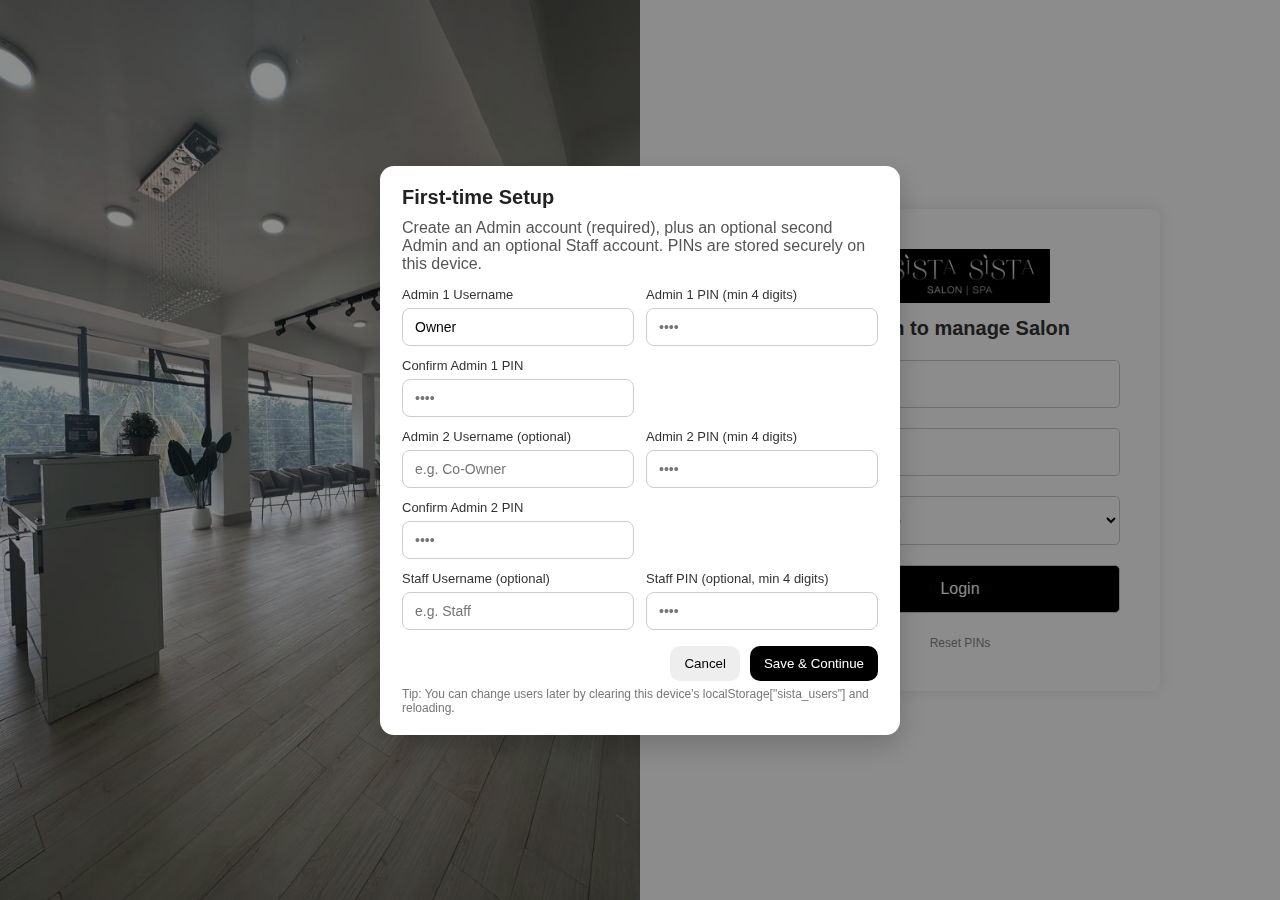
<file: visits.html>
<!DOCTYPE html>
<html lang="en">
<head>
  <meta charset="UTF-8" />
  <meta name="viewport" content="width=device-width, initial-scale=1.0"/>
  <title>Add Visit | Sista Sista Salon & Spa</title>
  <script src="auth.js"></script>
  <link rel="stylesheet" href="style.css" />
  <link rel="stylesheet" href="https://cdnjs.cloudflare.com/ajax/libs/font-awesome/6.5.0/css/all.min.css" />
  <link rel="icon" href="assets/icons/icon-192.png" type="image/png">
</head>

<style>
  .user-profile {
      position: relative;
      display: inline-block;
      margin-top: 8px;
      margin-right: 50px;
      margin-left: 30px;
    }

    .user-icon {
      cursor: pointer;
      color: #000;
    }

    .user-dropdown {
      display: none;
      position: absolute;
      background-color: white;
      min-width: 50px;
      box-shadow: 0 3px 6px rgba(0,0,0,0.2);
      z-index: 1;
      border-radius: 8px;
      padding: 10px;
    }

    body.dark .user-dropdown {
      background-color: #444;
      color: #fff;
    }

    .toast {
      visibility: hidden;
      min-width: 250px;
      background-color: #000000;
      color: white;
      text-align: center;
      border-radius: 8px;
      padding: 12px 20px;
      position: fixed;
      z-index: 9999;
      right: 30px;
      bottom: 30px;
      font-size: 16px;
      box-shadow: 0px 4px 10px rgba(0, 0, 0, 0.2);
      opacity: 0;
      transition: opacity 0.5s ease, bottom 0.5s ease;
    }

    .toast.show {
      visibility: visible;
      opacity: 1;
      bottom: 50px;
    }
</style>

<body>
  <script>
  const user = JSON.parse(sessionStorage.getItem("loggedUser"));
  if (!user || !user.role) {
    // Not logged in, redirect to login page
    window.location.href = "index.html";
  }
</script>


  <div class="dashboard-container">
    <aside class="sidebar">
      <div class="sidebar-logo">
        <img src="assets/sista-sista-logo.png" alt="Sista Sista Logo" />
      </div>
      <nav class="sidebar-nav">
        <a href="dashboard.html"><i class="fas fa-home"></i> Dashboard</a>
        <a href="clients.html"><i class="fas fa-users"></i> Clients</a>
        <a href="visits.html" class="active"><i class="fas fa-calendar-plus"></i> Add Visit</a>
        <a href="services.html"><i class="fas fa-scissors"></i> Services</a>
        <a href="reservations.html"><i class="fas fa-calendar-check"></i> Reservations</a>
        <a href="reports.html"><i class="fas fa-chart-line"></i> Reports</a>
        <a href="revenue.html" class="active"><i class="fa fa-table"></i> Revenue Summary</a>
        <a href="index.html" id="logoutBtn"><i class="fas fa-sign-out-alt"></i> Logout</a>
      </nav>
    </aside>

    <!-- Main Content -->
    <main class="main-content">
      <div class="dashboard-header">
        <div class="theme-toggle-wrapper">
          <span>Dark Theme</span>
          <label class="theme-switch">
            <input type="checkbox" id="toggleDark" />
            <span class="slider"></span>
          </label>
        </div>
        <div class="user-profile">
          <div class="user-icon" id="userIcon">
            <i class="fas fa-user-circle fa-2x"></i>
          </div>
          <div class="user-dropdown" id="userDropdown">
  <p id="loggedInUser">Loading...</p>
  <button onclick="logout()" style="margin-top: 10px; background-color: #000000; color: white; border: none; padding: 6px 12px; border-radius: 6px; cursor: pointer;">Logout</button>
</div>
        </div>
      </div>

      <div class="dashboard-body">
        <div class="form-wrapper-column">
          <h2 class="form-heading">Add New Visit</h2>

          <form id="visitForm" class="form-card" autocomplete="off">
            <input type="text" name="clientName" placeholder="Client Name" required />
            <input type="tel" name="phone" placeholder="Phone Number" required />

            <select name="service" required>
              <option value="">Select Service</option>
              <optgroup label="Natural Hair">
                <option>Wash and blow dry</option>
                <option>Twists</option>
                <option>Cornrows</option>
                <option>Silk Press</option>
                <option>Wash and Treatment</option>
                <option>Loc Styling</option>
                <option>Loc Maintenance</option>
              </optgroup>
              <optgroup label="Relaxed Hair">
                <option>Wash and Set</option>
                <option>Treatment</option>
                <option>Relaxer</option>
                <option>Texturizer</option>
                <option>Retouch</option>
                <option>Trim</option>
              </optgroup>
              <optgroup label="Nails">
                <option>Acrylic Tips</option>
                <option>Manicure</option>
                <option>Pedicure</option>
                <option>Gel Polish</option>
                <option>Nail Art</option>
              </optgroup>
              <optgroup label="Waxing">
                <option>Eyebrow Wax</option>
                <option>Underarm Wax</option>
                <option>Leg Wax</option>
                <option>Bikini Wax</option>
                <option>Full Body Wax</option>
              </optgroup>
              <optgroup label="Spa">
                <option>Facial</option>
                <option>Body Massage</option>
                <option>Body Scrub</option>
                <option>Steam Therapy</option>
                <option>Back Treatment</option>
                <option>Pedicure</option>
              </optgroup>
            </select>

            <input type="file" name="photo" />
            <input type="text" name="amount" id="amountPaid" placeholder="Amount Paid (Admin Only)" />
            <input type="date" name="date" required />
            <input type="time" name="time" required />

            <button type="submit" class="btn">Save Visit</button>
          </form>
        </div>
      </div>

      <!-- Footer -->
<div class="app-footer">
  &copy; <span id="currentYear"></span> Sista Sista Salon & Spa. All rights reserved.<br/>
  Built by <strong><a href="https://hanatechnologies.org/" target="_blank" style="color: inherit;">H-A-N-A Technologies</a></strong>
</div>

<script>
  // Automatically set current year
  document.getElementById('currentYear').textContent = new Date().getFullYear();
</script>

    </main>
  </div>
<script>
  function logout() {
    // kill the session used by auth.js
    sessionStorage.removeItem("sista_session");

    // keep your existing clears
    localStorage.removeItem("role");
    localStorage.removeItem("username");
    localStorage.removeItem("loggedUser");

    // redirect (prevents back-nav into protected page)
    window.location.replace("index.html");
  }
</script>


  <script src="app.js"></script>

  <script src="user-icon.js"></script>

  <div id="toast" class="toast"></div>

</body>
</html>
</file>
<file: login.css>
/* Reset and base styles */
* {
  box-sizing: border-box;
  margin: 0;
  padding: 0;
  font-family: 'Segoe UI', sans-serif;
}

body {
  height: 100vh;
  display: flex;
  align-items: center;
  justify-content: center;
  background: #fff;
  color: #000;
}

/* Login container */
.login-container {
  display: flex;
  align-items: center;
  justify-content: center;
  width: 100%;
}

.login-box {
  background: #f8f8f8;
  padding: 50px;
  border-radius: 12px;
  box-shadow: 0 6px 16px rgba(0, 0, 0, 0.1);
  width: 100%;
  max-width: 400px;
  text-align: center;
}

.login-box h1 {
  font-size: 28px;
  font-weight: bold;
  margin-bottom: 30px;
  color: #000;
}

/* Inputs */
.login-box input,
.login-box select {
  width: 100%;
  padding: 12px;
  margin-bottom: 20px;
  border: 1px solid #ccc;
  border-radius: 6px;
  font-size: 16px;
  background: #fff;
  color: #000;
}

/* Button */
.login-box button {
  width: 100%;
  padding: 12px;
  background-color: #000;
  color: #fff;
  border: none;
  border-radius: 6px;
  font-size: 16px;
  cursor: pointer;
  transition: background 0.3s ease;
}

.login-box button:hover {
  background-color: #333;
}

/* Responsive */
@media screen and (max-width: 480px) {
  .login-box {
    padding: 30px 20px;
  }

  .login-box h1 {
    font-size: 24px;
  }
}

.login-wrapper {
  display: flex;
  height: 100vh;
  width: 100%;
}

.login-image {
  flex: 1;
  display: flex;
  align-items: center;
  justify-content: center;
  background-color: #eee;
}

.login-image img {
  width: 100%;
  height: 100%;
  object-fit: cover;
}

.login-form-box {
  flex: 1;
  display: flex;
  align-items: center;
  justify-content: center;
  background: #fff;
}

.login-box {
  width: 100%;
  max-width: 400px;
  padding: 40px;
  box-shadow: 0 0 15px rgba(0,0,0,0.1);
  border-radius: 8px;
  background: white;
}

.login-box input,
.login-box select,
.login-box button {
  display: block;
  width: 100%;
  padding: 14px;
  font-size: 16px;
  margin-bottom: 20px;
  border: 1px solid #ccc;
  border-radius: 5px;
}

.login-left {
  flex: 1;
  background-image: url("assets/sista-sista-home.jpeg");
  background-size: cover;
  background-position: center;
}

.password-wrapper {
  position: relative;
}

.password-wrapper .toggle-password {
  position: absolute;
  top: 50%;
  right: 15px;
  transform: translateY(-50%);
  cursor: pointer;
  color: #888;
}
</file>
<file: style.css>
/* Reset */
* {
  margin: 0;
  padding: 0;
  box-sizing: border-box;
}

/* Base styles */
body {
  font-family: 'Segoe UI', Tahoma, Geneva, Verdana, sans-serif;
  background: #f4f4f4;
  color: #333;
  transition: background 0.3s, color 0.3s;
}

:root.dark {
  background: #1e1e1e;
  color: #e4e4e4;
}

/* Container */
.dashboard-container {
  display: flex;
  height: 100vh;
}

/* Sidebar */
.sidebar {
  background-color: #000;
  width: 180px;
  padding: 20px 10px;
  display: flex;
  flex-direction: column;
  align-items: center;
  position: fixed;
}

.main-content {
  margin-left: 220px; /* Same as .sidebar width */
}


.sidebar-logo img {
  max-width: 180px;
  margin-bottom: 30px;
}

.sidebar-nav {
  display: flex;
  flex-direction: column;
  width: 100%;
  gap: 15px;
}

.sidebar-nav a {
  color: white;
  text-decoration: none;
  padding: 10px 15px;
  border-radius: 6px;
  transition: background 0.3s;
}

.sidebar-nav a:hover {
  background-color: #333;
}

/* Main Content */
.main-content {
  flex: 1;
  padding: 30px;
  margin-left: 180px;
}

.dashboard-header {
  display: flex;
  justify-content: flex-end;
  align-items: center;
}

/* Dark Mode Toggle */
.theme-toggle-wrapper {
  display: flex;
  align-items: center;
  gap: 8px;
}

.theme-switch {
  position: relative;
  display: inline-block;
  width: 45px;
  height: 24px;
}

.theme-switch input {
  opacity: 0;
  width: 0;
  height: 0;
}

.slider {
  position: absolute;
  cursor: pointer;
  top: 0;
  left: 0;
  right: 0;
  bottom: 0;
  background-color: #ccc;
  border-radius: 24px;
  transition: 0.4s;
}

.slider:before {
  content: "";
  position: absolute;
  height: 18px;
  width: 18px;
  left: 3px;
  bottom: 3px;
  background-color: white;
  border-radius: 50%;
  transition: 0.4s;
}

input:checked + .slider {
  background-color: #444;
}

input:checked + .slider:before {
  transform: translateX(20px);
}

/* Dashboard Body */
.dashboard-body {
  margin-top: 40px;
padding-bottom: 120px;
}

.dashboard-cards {
  display: grid;
  grid-template-columns: repeat(auto-fit, minmax(160px, 1fr));
  gap: 20px;
  margin-top: 20px;
}

.card {
  background: #fff;
  padding: 20px;
  border-radius: 12px;
  box-shadow: 0 3px 6px rgba(0,0,0,0.1);
  text-align: center;
  transition: transform 0.2s;
}

.card:hover {
  transform: translateY(-5px);
}

:root.dark .card {
  background: #2f2f2f;
  color: #fff;
}

/* Responsive */
@media (max-width: 768px) {
  .dashboard-container {
    flex-direction: column;
  }


  .main-content {
    padding: 20px;
  }
}

/* Dark mode adjustments */
:root.dark {
  background-color: #1e1e1e;
  color: #e4e4e4;
}

:root.dark .main-content {
  background-color: #1e1e1e;
}

:root.dark .card {
  background: #2f2f2f;
  color: #fff;
}

:root.dark .sidebar {
  background-color: #111;
}

:root.dark .sidebar-nav a {
  color: #ccc;
}

:root.dark .sidebar-nav a:hover {
  background-color: #444;
}

:root.dark .theme-toggle-wrapper span {
  color: #fff;
}

.form-card {
  width: 100%;
  max-width: 400px;
  margin: auto;
  padding: 30px;
  background: #fff;
  border-radius: 12px;
  box-shadow: 0 0 20px rgba(0, 0, 0, 0.06);
  display: flex;
  flex-direction: column;
  gap: 15px;
  box-sizing: border-box;
}

.form-card {
  padding-top: 20px;
  margin-top: 40px;
}


.form-card input,
.form-card select {
  padding: 12px;
  border-radius: 6px;
  border: 1px solid #ccc;
  font-size: 15px;
}

.btn {
  background-color: #000;
  color: white;
  border: none;
  padding: 12px;
  border-radius: 6px;
  cursor: pointer;
  font-weight: bold;
  transition: background 0.3s ease;
}

.btn:hover {
  background-color: #333;
}

.sidebar .menu .active {
  font-weight: bold;
  color: #fff;
  background-color: #444;
  padding: 10px;
  border-radius: 6px;
}

.form-wrapper {
  display: flex;
  justify-content: center;
  align-items: center;
  height: 70vh; /* Adjust to your preference */
}

.form-wrapper-column {
  display: flex;
  flex-direction: column;
  align-items: center;
  justify-content: center;
  height: 35vh;
  text-align: center;
}

.form-heading {
  font-size: 24px;
  font-weight: 700;
  margin-bottom: 20px;
  color: inherit;
}

:root.dark .form-card {
  background-color: #2f2f2f;
  color: #fff;
}

:root.dark .form-card input,
:root.dark .form-card select {
  background-color: #3a3a3a;
  color: #fff;
  border-color: #666;
}

:root.dark .form-heading {
  color: #fff;
}

.app-footer {
  text-align: center;
  padding: 15px;
  font-size: 14px;
  color: #666;
  background-color: #f9f9f9;
  margin-top: 40px;
  border-top: 1px solid #eee;
}

:root.dark .app-footer {
  background-color: #1e1e1e;
  color: #aaa;
  border-top: 1px solid #333;
}

.app-footer strong {
  color: #000;
}

:root.dark .app-footer strong {
  color: #fff;
}

/* CLIENTS PAGE STYLES */

.clients-wrapper {
  margin-top: 40px;
}

.clients-table {
  width: 100%;
  border-collapse: collapse;
  margin-top: 20px;
  background: #fff;
  border-radius: 10px;
  overflow: hidden;
  box-shadow: 0 4px 10px rgba(0,0,0,0.05);
}

.clients-table th,
.clients-table td {
  padding: 14px 18px;
  text-align: left;
  border-bottom: 1px solid #f0f0f0;
  font-size: 15px;
}

.clients-table th {
  background-color: #000;
  color: white;
}

.clients-table tr:hover {
  background-color: #f9f9f9;
}

.clients-actions {
  display: flex;
  gap: 10px;
}

.clients-actions button {
  padding: 6px 10px;
  font-size: 14px;
  border: none;
  border-radius: 4px;
  cursor: pointer;
  transition: background 0.3s;
}

.clients-actions .edit-btn {
  background-color: #4CAF50;
  color: white;
}

.clients-actions .delete-btn {
  background-color: #f44336;
  color: white;
}

.clients-actions .edit-btn:hover {
  background-color: #45a049;
}

.clients-actions .delete-btn:hover {
  background-color: #d32f2f;
}

/* DARK MODE FOR CLIENTS PAGE */

:root.dark .clients-table {
  background-color: #2f2f2f;
  color: #fff;
}

:root.dark .clients-table th {
  background-color: #111;
}

:root.dark .clients-table td {
  border-bottom: 1px solid #444;
}

:root.dark .clients-table tr:hover {
  background-color: #3a3a3a;
}

:root.dark .clients-actions .edit-btn {
  background-color: #388e3c;
}

:root.dark .clients-actions .delete-btn {
  background-color: #c62828;
}

/* === Clients Page Table Styling === */
.client-list {
  margin-top: 30px;
  overflow-x: auto;
}

.client-list table {
  width: 100%;
  border-collapse: collapse;
  background-color: var(--card-bg);
  box-shadow: var(--shadow);
  border-radius: 8px;
  overflow: hidden;
}

.client-list th,
.client-list td {
  padding: 12px 15px;
  text-align: left;
  border-bottom: 1px solid var(--border-color);
}


.client-list tr:nth-child(even) {
  background-color: var(--secondary-bg);
}

.client-list tr:hover {
  background-color: var(--hover-bg);
  transition: 0.3s ease;
}

.clients-table th,
.clients-table td {
  padding: 16px 20px;
  font-size: 16px;
  border-bottom: 1px solid #eee;
}

.clients-table th {
  background-color: #000;
  color: #fff;
  font-weight: 600;
  letter-spacing: 0.5px;
  text-transform: uppercase;
}

.clients-table tr:hover {
  background-color: #f1f1f1;
}

body.dark .clients-table tr:hover {
  background-color: #333;
}

.summary-cards {
  display: grid;
  grid-template-columns: repeat(auto-fit, minmax(180px, 1fr));
  gap: 20px;
  margin-bottom: 30px;
}

.summary-card {
  display: flex;
  align-items: center;
  gap: 15px;
  background: #fff;
  padding: 20px;
  border-radius: 12px;
  box-shadow: 0 4px 10px rgba(0, 0, 0, 0.05);
  transition: transform 0.3s ease;
}

.summary-card:hover {
  transform: translateY(-4px);
}

.summary-card i {
  font-size: 24px;
  color: #000;
}

.summary-card h3 {
  margin: 0;
  font-size: 20px;
  font-weight: bold;
}

.summary-card p {
  margin: 0;
  font-size: 14px;
  color: #666;
}

/* Dark mode */
:root.dark .summary-card {
  background: #2f2f2f;
  color: #fff;
}

:root.dark .summary-card i {
  color: #fff;
}

:root.dark .summary-card p {
  color: #ccc;
}

.card-icon {
  font-size: 24px;
  margin-bottom: 10px;
  color: #000;
}

.card h3 {
  font-size: 22px;
  margin-bottom: 5px;
}

/* Make form fields tighter */
.tighter-form input,
.tighter-form select,
.tighter-form button {
  margin-bottom: 10px;
}

/* Enhance pagination/tab buttons */
.fancy-tabs {
  margin-top: 20px;
  text-align: center;
  display: flex;
  justify-content: center;
  flex-wrap: wrap;
  gap: 10px;
}

.fancy-tabs button {
  background-color: #000;
  color: white;
  border: none;
  padding: 10px 16px;
  border-radius: 6px;
  font-size: 14px;
  cursor: pointer;
  transition: all 0.3s ease;
}

.fancy-tabs button:hover {
  background-color: #333;
}

.fancy-tabs button.active {
  background-color: #5b5c5b;
  color: white;
}

/* General dark mode styles */
body.dark {
  background-color: #121212;
  color: #f1f1f1;
}

/* Dark sidebar */
body.dark .sidebar {
  background-color: #1c1c1c;
  border-right: 1px solid #333;
}

body.dark .sidebar-nav a {
  color: #f1f1f1;
}
body.dark .sidebar-nav a:hover,
body.dark .sidebar-nav a.active {
  background-color: #333;
}

/* Dark main content */
body.dark .main-content,
body.dark .dashboard-body,
body.dark .form-wrapper-column,
body.dark .form-card {
  background-color: #1e1e1e;
  color: #fff;
}

/* Dark form fields */
body.dark input,
body.dark select,
body.dark textarea {
  background-color: #2c2c2c;
  color: #fff;
  border-color: #444;
}

/* Dark table */
body.dark table {
  background-color: #1c1c1c;
  color: #fff;
}

body.dark th,
body.dark td {
  border-color: #333;
}

/* Dark cards */
body.dark .stat-card {
  background-color: #2a2a2a;
  color: #fff;
}

/* Fixed footer support for all pages */
html, body {
  margin: 0;
  padding: 0;
  height: 100%;
}

body {
  position: relative;
  padding-bottom: 80px; /* Reserve space so content doesn't overlap footer */
  background-color: #f5f5f5;
}

.app-footer {
  position: fixed;
  bottom: 0;
  left: 0;
  width: 100%;
  background: #f8f8f8;
  padding: 10px 20px;
  text-align: center;
  border-top: 1px solid #ddd;
  font-size: 14px;
  z-index: 1000;
}

body.dark .app-footer {
  background-color: #1e1e1e;
  color: #fff;
  border-top: 1px solid #444;
}

/* === DARK MODE FOR MODALS ON CLIENTS PAGE === */
body.dark .modal {
  background-color: #2c2c2c;
  color: #fff;
  border: 1px solid #444;
}

body.dark .modal-header {
  background-color: #1e1e1e;
  border-bottom: 1px solid #444;
  color: #fff;
}

body.dark .modal-body {
  background-color: #2c2c2c;
  color: #fff;
}

body.dark .modal-footer {
  background-color: #1e1e1e;
  border-top: 1px solid #444;
}

body.dark .modal input,
body.dark .modal select,
body.dark .modal textarea {
  background-color: #3a3a3a;
  color: #fff;
  border-color: #666;
}

/* Dark Mode Styling for Modals */
body.dark .modal,
body.dark .modal-content {
  background-color: #2c2c2c !important;
  color: #fff !important;
  border: 1px solid #444;
}

body.dark .modal-header,
body.dark .modal-body,
body.dark .modal-footer {
  background-color: #2c2c2c !important;
  color: #fff !important;
}

body.dark .modal input,
body.dark .modal select,
body.dark .modal textarea {
  background-color: #3a3a3a;
  color: #fff;
  border-color: #555;
}

body.dark .summary-card {
  background-color: #333 !important;
  color: #fff !important;
  border: 1px solid #444;
}
body.dark .summary-card i {
  color: #fff !important;
}

body.dark .modal-content {
  background-color: #2c2c2c !important;
  color: #fff !important;
  border: 1px solid #444;
}

body.dark .modal-header,
body.dark .modal-footer,
body.dark .modal-body {
  background-color: #2c2c2c !important;
  color: #fff !important;
}

body.dark {
  background-color: #121212 !important;
}

body.dark .main-content {
  background-color: #121212;
}

body.dark canvas {
  background-color: transparent;
}

body.dark h2, body.dark h3 {
  color: #fff;
}

body.dark .calendar .date.today {
  background-color: #e74c3c !important; /* Bright red for contrast */
  color: #fff !important;
  border-radius: 6px;
}

/* Improve readability in dark mode */
body.dark input,
body.dark select,
body.dark textarea {
  background-color: #222;
  color: #fff;
  border: 1px solid #555;
}

body.dark .review-table td,
body.dark .review-table th {
  color: #fff;
  background-color: #1a1a1a;
  border-color: #333;
}

body.dark .review-form {
  background-color: #1e1e1e;
}

body.dark button {
  background-color: #fff;
  color: #000;
}

body.dark .review-table th {
  background-color: #333;
  color: #fff;
}

/* Revenue Table Styling */
.revenue-table {
  width: 100%;
  border-collapse: collapse;
  margin-top: 2rem;
  background: var(--card-bg);
  color: var(--text-color);
}

.revenue-table th,
.revenue-table td {
  padding: 1rem;
  border: 1px solid var(--border-color);
  text-align: left;
}

/* Table Header (light/dark mode aware) */
.revenue-table th {
  background: var(--table-header-bg, #f4f4f4);
  color: var(--table-header-color, #000);
}

/* Override in dark mode */
body.dark-mode .revenue-table th {
  background: #333;
  color: #fff;
}

html, body {
  height: 100%;
}

.dashboard-container {
  min-height: 100vh;
}

.sidebar {
  height: 100vh;
  flex-shrink: 0;
}

select {
  background-color: #fff;      /* White background */
  color: #000;                 /* Black text */
  border: 1px solid #ccc;      /* Light border */
  padding: 10px;
  border-radius: 6px;
  appearance: none;           /* Removes default arrow styling */
  -webkit-appearance: none;
  -moz-appearance: none;
  background-image: url("data:image/svg+xml;utf8,<svg fill='black' height='20' viewBox='0 0 24 24' width='20' xmlns='http://www.w3.org/2000/svg'><path d='M7 10l5 5 5-5z'/></svg>");
  background-repeat: no-repeat;
  background-position: right 10px center;
  background-size: 16px;
}

.share-one i {
  color: #000;   /* black */
}

body.dark-mode .share-one i {
  color: #fff;   /* switch to white in dark mode */
}

/* ==== Sista Sista: neutral black/white theme overrides ==== */

/* brand tokens */
:root{
  --brand:#000;
  --card-bg:#fff;
  --card-fg:#111;
  --card-border:#e6e6e6;
  --chip-bg:#000;
  --chip-fg:#fff;
}
body.dark{
  --card-bg:#222;        /* charcoal card in dark mode */
  --card-fg:#eaeaea;
  --card-border:#333;
}

/* Summary cards (light = white, dark = charcoal) */
.summary-card{
  background:var(--card-bg) !important;
  color:var(--card-fg) !important;
  border:1px solid var(--card-border) !important;
  box-shadow:0 1px 6px rgba(0,0,0,.08);
}
.summary-card i,
.summary-card h3,
.summary-card p{ color:inherit !important; }

/* Table header */
.clients-table th{
  background:#000 !important;
  color:#fff !important;
}
body.dark .clients-table th{
  background:#151515 !important;
  color:#eaeaea !important;
}

/* Inputs & selects in dark mode */
body.dark input[type="text"],
body.dark input[type="search"],
body.dark select{
  background:#1c1c1c !important;
  color:#eee !important;
  border:1px solid #3a3a3a !important;
}

/* Black radio / checkbox accents */
input[type="radio"],
input[type="checkbox"]{
  accent-color:#000;     /* iOS & modern browsers */
}

/* Primary buttons (Add / Export / Print) */
.btn{
  background:#000 !important;
  color:#fff !important;
  border:1px solid #000 !important;
}
.btn:hover{ filter:brightness(0.9); }

/* Delete pill button in Actions column */
.delete-btn,
button.delete,
#clientsTable .admin-only button{
  background:#000 !important;
  color:#fff !important;
  border:1px solid #000 !important;
  border-radius:8px !important;
  padding:6px 10px !important;
  line-height:1 !important;
}
.delete-btn:hover,
button.delete:hover{ filter:brightness(0.9); }

/* Tiny action chips (if any) */
.badge, .chip{
  background:var(--chip-bg) !important;
  color:var(--chip-fg) !important;
  border-color:var(--chip-bg) !important;
}

/* Keep cards’ hover outline subtle */
.summary-card:hover{ border-color:#000 !important; }

/* Service filter dropdown width tweak (optional) */
#serviceFilter{ min-width: 180px; }
</file>
